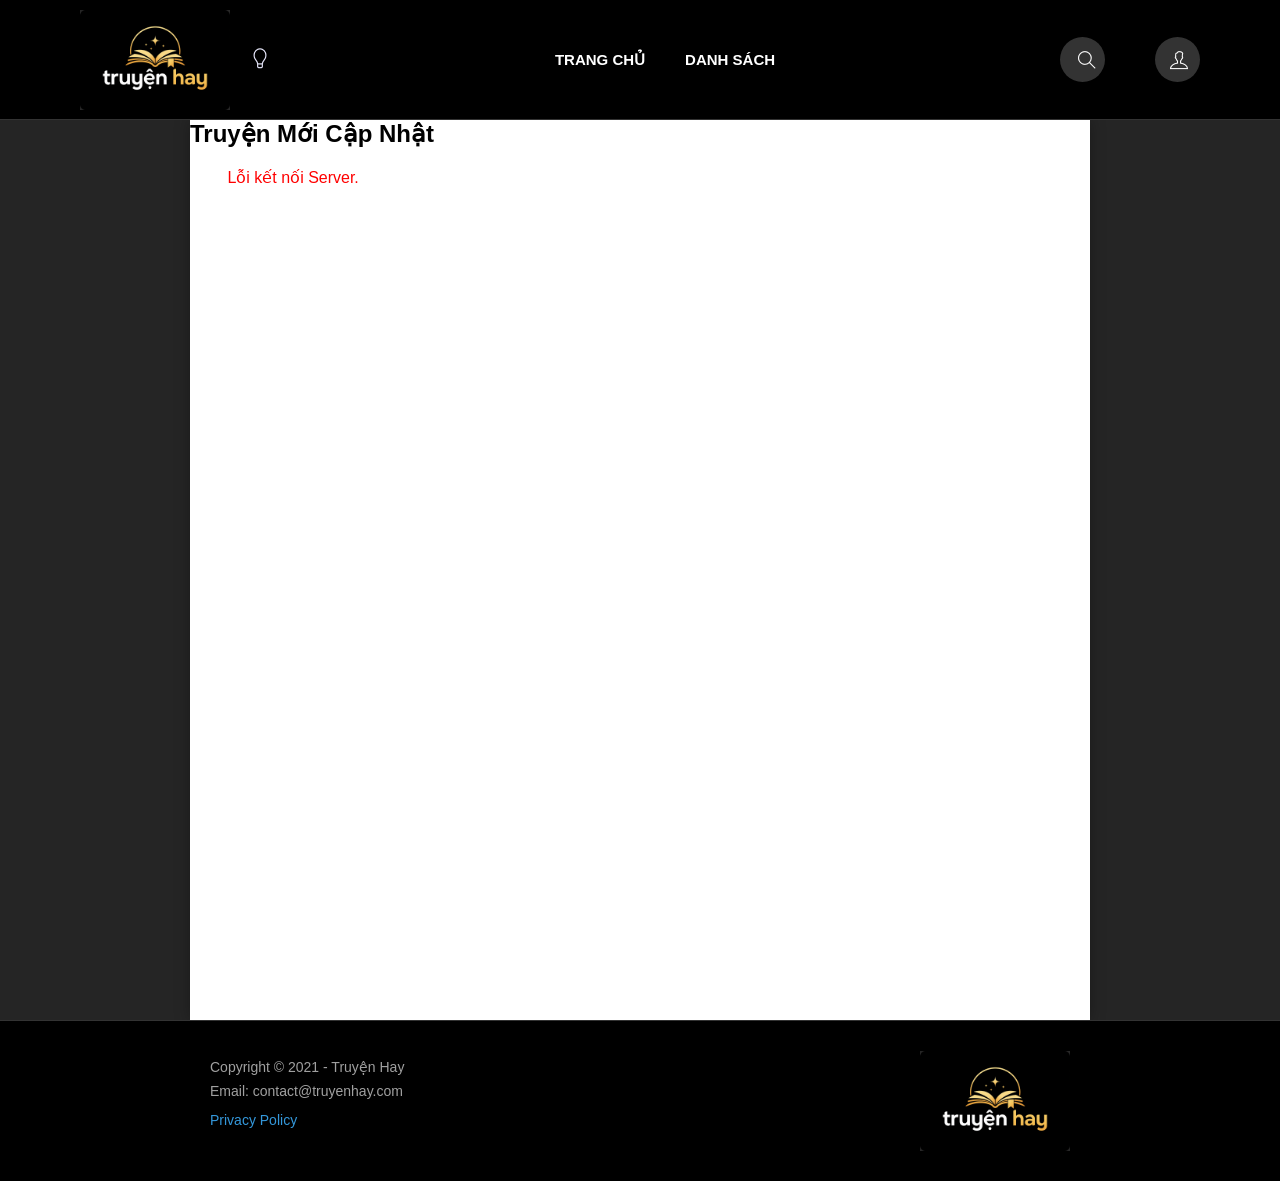
<file: user/index.html>
<!DOCTYPE html>
<html lang="en">
<head>
    <meta charset="UTF-8">
    <meta name="viewport" content="width=device-width, initial-scale=1.0">
    <title>Truyện Hay</title>
    <link rel="stylesheet" href="../assets/css/global.css">
    <link rel="stylesheet" href="../assets/css/user/index.css">
    <link rel="stylesheet" href="../assets/font/themify-icons/themify-icons.css">
</head>
<body>
    <div id="main">
        <div id="header">
            <div class="nav-bar">
                <div class="left-nav-bar">
                    <div class="logo-web">
                        <a href="index.html" class="logo">
                            <img src="../assets/img/logo.png" alt="Truyện Hay">
                        </a>
                    </div>
                    <button id="theme-toggle" class="theme-btn">
                        <i class="ti-light-bulb"></i> <!-- Sử dụng Themify Icons hoặc FontAwesome -->
                    </button>
                </div>
                <div class="center-nav-bar">
                    <ul class="nav-main-menu">
                        <li><a href="index.html" class="nav-link active">TRANG CHỦ</a></li>
                        <li><a href="list.html" class="nav-link">DANH SÁCH</a></li>
                    </ul>
                </div>
                <div class="right-nav-bar">
                    <ul class="nav-list-right">
                        <li class="nav-item">
                            <div class="search-container">
                                <input type="text" id="searchInput" placeholder="Tìm truyện...">
                                <i class="search-icon ti-search" id="searchBtn"></i>
                                <!-- Khối hiển thị kết quả tìm kiếm nhanh -->
                                <div id="searchResultList" class="search-result-popover">
                                    <!-- Kết quả sẽ đổ vào đây bằng JS -->
                                </div>
                            </div>
                        </li>
                        
                        <li class="nav-item">
                            <div class="user-container"  id="userBtn">
                                <div class="user-avatar">
                                    <i class="ti-user user-icon"></i>
                                </div>
                                <div id="userPopup" class="user-popup">
                                    <div class="popup-header">
                                        <span id="popupTitle">Tính Năng Tài Khoản</span>
                                        <i class="ti-close" id="closePopup"></i>
                                    </div>
                                    <ul id="userMenuList" class="user-menu-list">
                                        </ul>
                                </div>
                            </div>
                        </li>
                    </ul>
                </div>
            </div>
        </div>
        <!-- Main-content -->
        <div id="main-content">
            <div class="container">
                <h2 class="section-title">Truyện Mới Cập Nhật</h2>
                <div id="storyList" class="story-grid">
                    </div>
            </div>
        </div>
        <!-- Kết thúc Main-content -->
        
        <!-- footer -->
        <div id="footer">
            <div class="footer-content">
                <p class="copyright">Copyright © 2021 - Truyện Hay</p>
                <p class="email">Email: <span class="email-address">contact@truyenhay.com</span></p>
                <a href="#" class="privacy-policy">Privacy Policy</a>
            </div>
            <div class="footer-logo">
                <img class="logo-footer" src="../assets/img/logo.png" alt="Truyện hay"></img>
            </div>
        </div>
        <!-- Kết thúc footer -->
    </div>
    
    <!-- Đây là html phần đăng ký đăng nhập -->
    <div id="authModal" class="modal-auth">
        <div class="modal-content" >
            <div class="modal-header">
                <h2 id="authTitle">Đăng Nhập</h2>
                <span class="close-modal" onclick="closeAuthModal()">&times;</span>
            </div>
            <div class="modal-body">
                <input type="text" id="authUser" placeholder="Tên đăng nhập">
                <input type="password" id="authPass" placeholder="Mật khẩu">
                
                <button id="btnSubmitAuth">Xác Nhận</button>
                
                <p id="authSwitchText">
                    Chưa có tài khoản? <a href="#" onclick="switchMode('register')">Đăng ký ngay</a>
                </p>
            </div>
        </div>
    </div>
    <script src="../assets/js/index.js"></script>
    <script src="../assets/js/stories-list.js"></script>
</body>
</html>
</file>
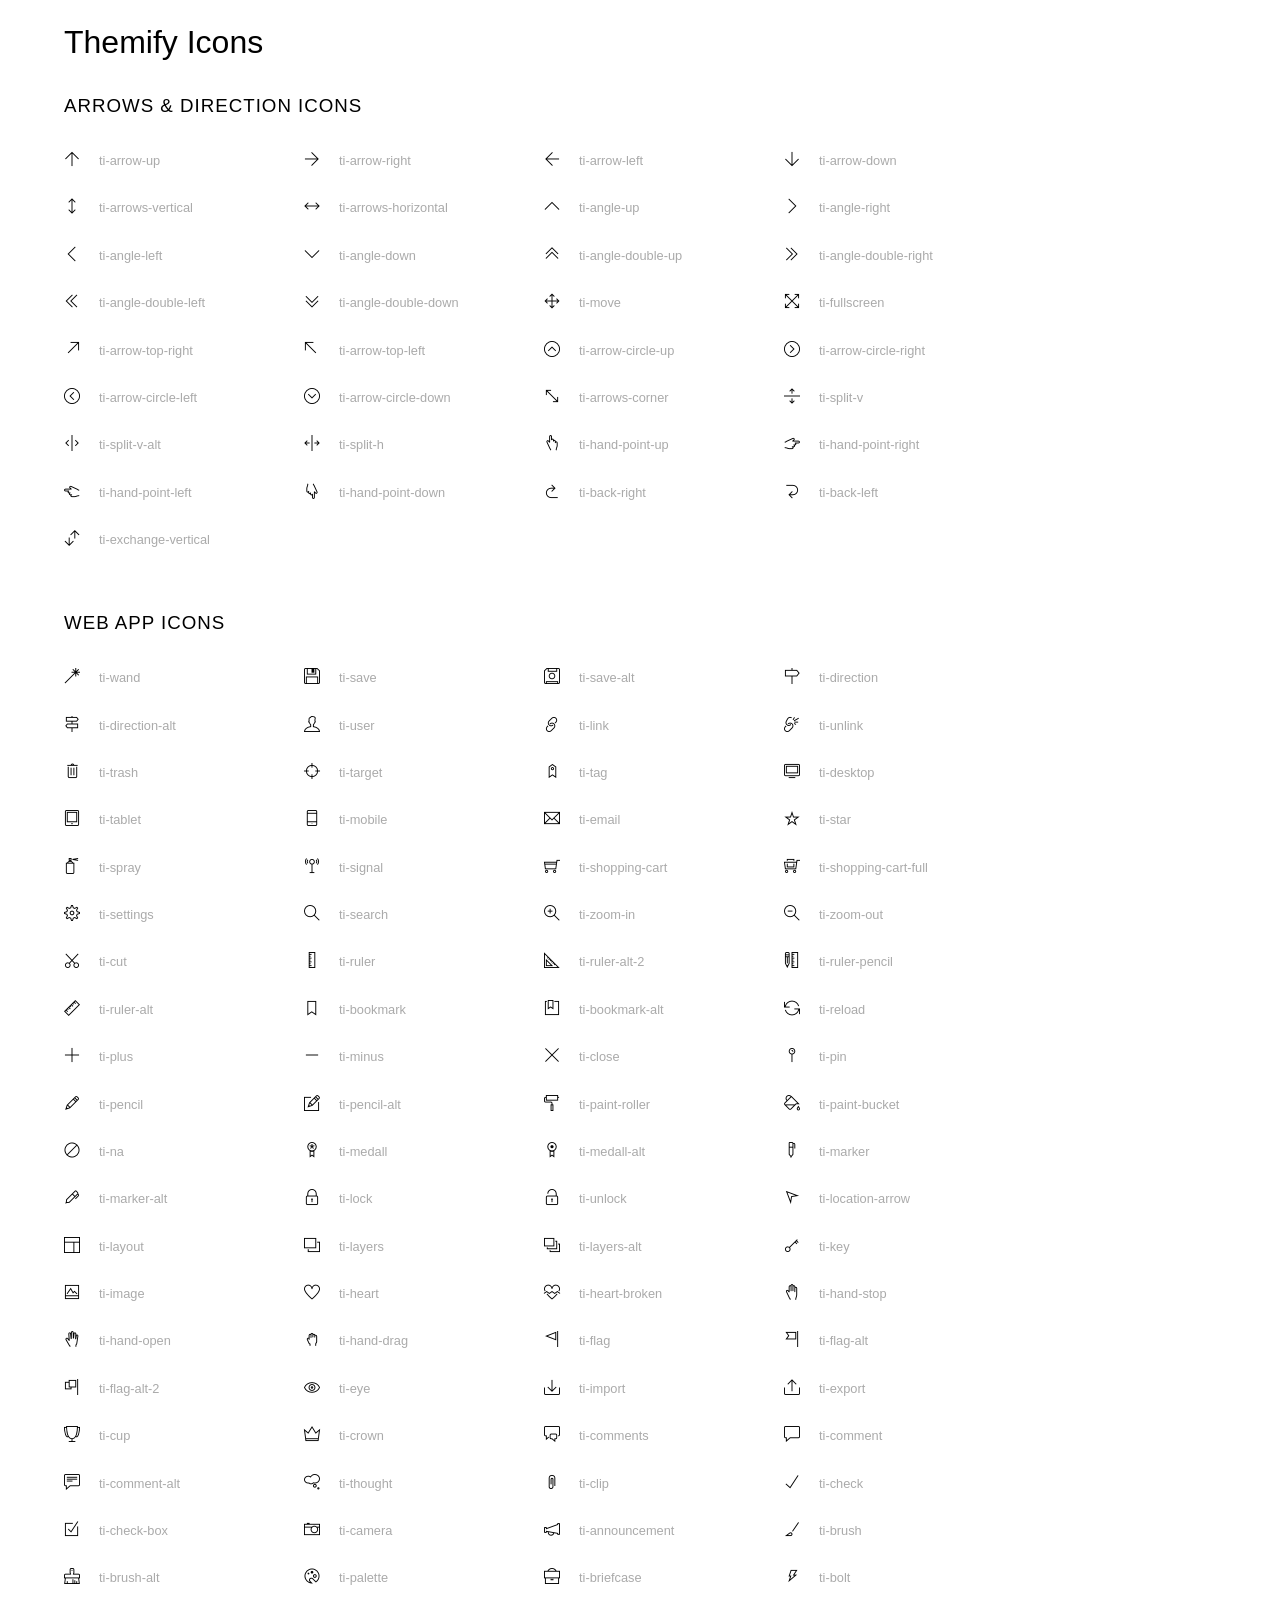
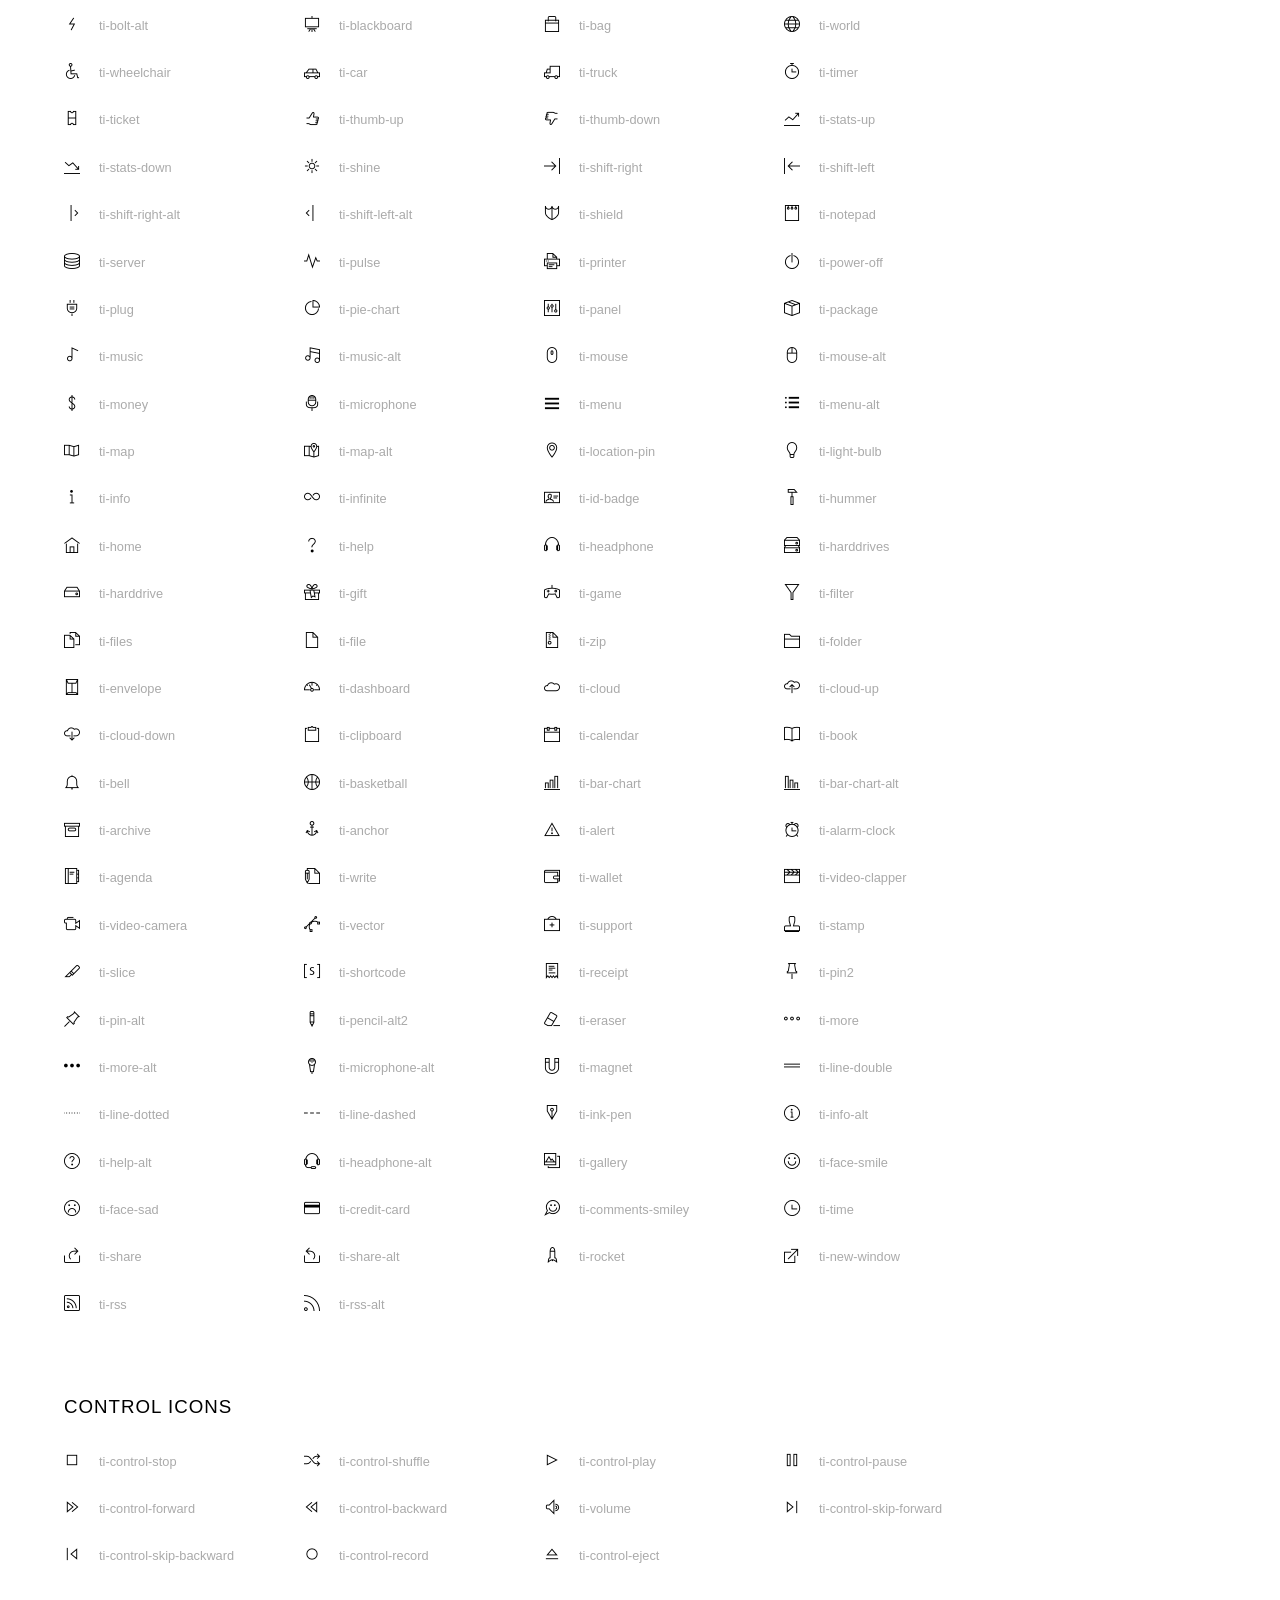
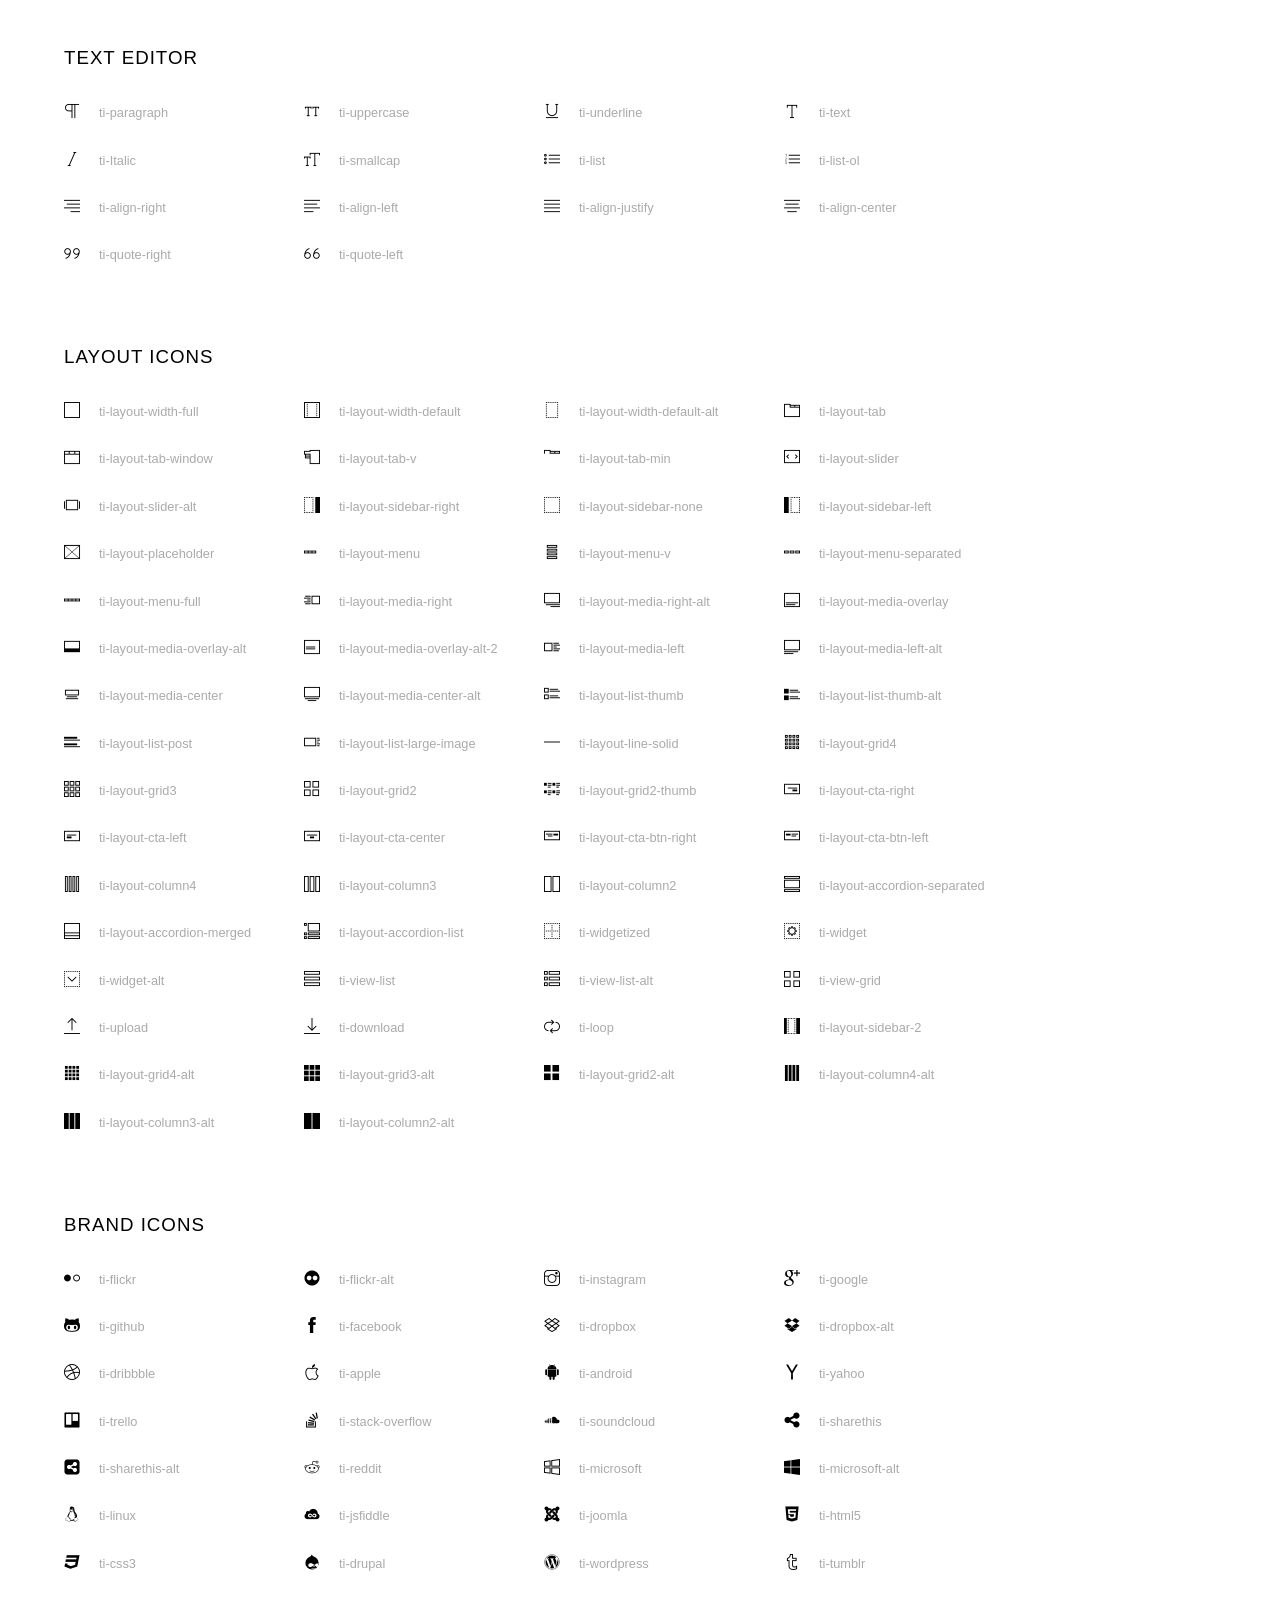
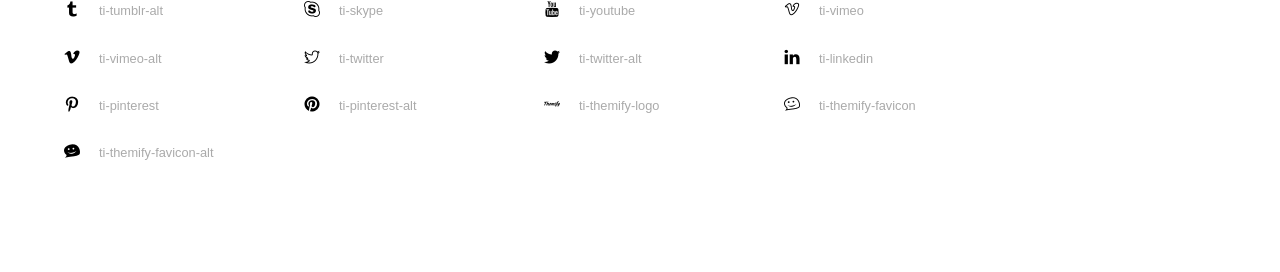
<file: assets/font/themify-icons/index.html>
<!doctype html>
<html>
<head>
	<meta charset="utf-8">
	<title>Themify Icon Font</title>
	<meta name="viewport" content="width=device-width">
	<link rel="stylesheet" href="demo-files/demo.css">
	<link rel="stylesheet" href="themify-icons.css">
	<!--[if lt IE 8]><!-->
	<link rel="stylesheet" href="ie7/ie7.css">
	<!--<![endif]-->
</head>
<body>
	<h1>Themify Icons</h1>

	<div class="icon-section">

		<div class="icon-section">
			<h3>Arrows &amp; Direction Icons </h3>

			<div class="icon-container">
				<span class="ti-arrow-up"></span><span class="icon-name"> ti-arrow-up</span>
			</div>
			<div class="icon-container">
				<span class="ti-arrow-right"></span><span class="icon-name"> ti-arrow-right</span>
			</div>
			<div class="icon-container">
				<span class="ti-arrow-left"></span><span class="icon-name"> ti-arrow-left</span>
			</div>
			<div class="icon-container">
				<span class="ti-arrow-down"></span><span class="icon-name"> ti-arrow-down</span>
			</div>
			<div class="icon-container">
				<span class="ti-arrows-vertical"></span><span class="icon-name"> ti-arrows-vertical</span>
			</div>
			<div class="icon-container">
				<span class="ti-arrows-horizontal"></span><span class="icon-name"> ti-arrows-horizontal</span>
			</div>
			<div class="icon-container">
				<span class="ti-angle-up"></span><span class="icon-name"> ti-angle-up</span>
			</div>
			<div class="icon-container">
				<span class="ti-angle-right"></span><span class="icon-name"> ti-angle-right</span>
			</div>
			<div class="icon-container">
				<span class="ti-angle-left"></span><span class="icon-name"> ti-angle-left</span>
			</div>
			<div class="icon-container">
				<span class="ti-angle-down"></span><span class="icon-name"> ti-angle-down</span>
			</div>	
			<div class="icon-container">
				<span class="ti-angle-double-up"></span><span class="icon-name"> ti-angle-double-up</span>
			</div>
			<div class="icon-container">
				<span class="ti-angle-double-right"></span><span class="icon-name"> ti-angle-double-right</span>
			</div>
			<div class="icon-container">
				<span class="ti-angle-double-left"></span><span class="icon-name"> ti-angle-double-left</span>
			</div>
			<div class="icon-container">
				<span class="ti-angle-double-down"></span><span class="icon-name"> ti-angle-double-down</span>
			</div>					
			<div class="icon-container">
				<span class="ti-move"></span><span class="icon-name"> ti-move</span>
			</div>
			<div class="icon-container">
				<span class="ti-fullscreen"></span><span class="icon-name"> ti-fullscreen</span>
			</div>
			<div class="icon-container">
				<span class="ti-arrow-top-right"></span><span class="icon-name"> ti-arrow-top-right</span>
			</div>
			<div class="icon-container">
				<span class="ti-arrow-top-left"></span><span class="icon-name"> ti-arrow-top-left</span>
			</div>
			<div class="icon-container">
				<span class="ti-arrow-circle-up"></span><span class="icon-name"> ti-arrow-circle-up</span>
			</div>
			<div class="icon-container">
				<span class="ti-arrow-circle-right"></span><span class="icon-name"> ti-arrow-circle-right</span>
			</div>
			<div class="icon-container">
				<span class="ti-arrow-circle-left"></span><span class="icon-name"> ti-arrow-circle-left</span>
			</div>
			<div class="icon-container">
				<span class="ti-arrow-circle-down"></span><span class="icon-name"> ti-arrow-circle-down</span>
			</div>
			<div class="icon-container">
				<span class="ti-arrows-corner"></span><span class="icon-name"> ti-arrows-corner</span>
			</div>
			<div class="icon-container">
				<span class="ti-split-v"></span><span class="icon-name"> ti-split-v</span>
			</div>

			<div class="icon-container">
				<span class="ti-split-v-alt"></span><span class="icon-name"> ti-split-v-alt</span>
			</div>
			<div class="icon-container">
				<span class="ti-split-h"></span><span class="icon-name"> ti-split-h</span>
			</div>
			<div class="icon-container">
				<span class="ti-hand-point-up"></span><span class="icon-name"> ti-hand-point-up</span>
			</div>
			<div class="icon-container">
				<span class="ti-hand-point-right"></span><span class="icon-name"> ti-hand-point-right</span>
			</div>
			<div class="icon-container">
				<span class="ti-hand-point-left"></span><span class="icon-name"> ti-hand-point-left</span>
			</div>
			<div class="icon-container">
				<span class="ti-hand-point-down"></span><span class="icon-name"> ti-hand-point-down</span>
			</div>
			<div class="icon-container">
				<span class="ti-back-right"></span><span class="icon-name"> ti-back-right</span>
			</div>
			<div class="icon-container">
				<span class="ti-back-left"></span><span class="icon-name"> ti-back-left</span>
			</div>
			<div class="icon-container">
				<span class="ti-exchange-vertical"></span><span class="icon-name"> ti-exchange-vertical</span>
			</div>

		</div> <!-- Arrows Icons -->



		<h3>Web App Icons</h3>
		
		<div class="icon-section">

			<div class="icon-container">
				<span class="ti-wand"></span><span class="icon-name"> ti-wand</span>
			</div>
			<div class="icon-container">
				<span class="ti-save"></span><span class="icon-name"> ti-save</span>
			</div>
			<div class="icon-container">
				<span class="ti-save-alt"></span><span class="icon-name"> ti-save-alt</span>
			</div>

			<div class="icon-container">
				<span class="ti-direction"></span><span class="icon-name"> ti-direction</span>
			</div>
			<div class="icon-container">
				<span class="ti-direction-alt"></span><span class="icon-name"> ti-direction-alt</span>
			</div>
			<div class="icon-container">
				<span class="ti-user"></span><span class="icon-name"> ti-user</span>
			</div>
			<div class="icon-container">
				<span class="ti-link"></span><span class="icon-name"> ti-link</span>
			</div>
			<div class="icon-container">
				<span class="ti-unlink"></span><span class="icon-name"> ti-unlink</span>
			</div>
			<div class="icon-container">
				<span class="ti-trash"></span><span class="icon-name"> ti-trash</span>
			</div>
			<div class="icon-container">
				<span class="ti-target"></span><span class="icon-name"> ti-target</span>
			</div>
			<div class="icon-container">
				<span class="ti-tag"></span><span class="icon-name"> ti-tag</span>
			</div>
			<div class="icon-container">
				<span class="ti-desktop"></span><span class="icon-name"> ti-desktop</span>
			</div>
			<div class="icon-container">
				<span class="ti-tablet"></span><span class="icon-name"> ti-tablet</span>
			</div>
			<div class="icon-container">
				<span class="ti-mobile"></span><span class="icon-name"> ti-mobile</span>
			</div>
			<div class="icon-container">
				<span class="ti-email"></span><span class="icon-name"> ti-email</span>
			</div>	
			<div class="icon-container">
				<span class="ti-star"></span><span class="icon-name"> ti-star</span>
			</div>
			<div class="icon-container">
				<span class="ti-spray"></span><span class="icon-name"> ti-spray</span>
			</div>
			<div class="icon-container">
				<span class="ti-signal"></span><span class="icon-name"> ti-signal</span>
			</div>
			<div class="icon-container">
				<span class="ti-shopping-cart"></span><span class="icon-name"> ti-shopping-cart</span>
			</div>
			<div class="icon-container">
				<span class="ti-shopping-cart-full"></span><span class="icon-name"> ti-shopping-cart-full</span>
			</div>
			<div class="icon-container">
				<span class="ti-settings"></span><span class="icon-name"> ti-settings</span>
			</div>
			<div class="icon-container">
				<span class="ti-search"></span><span class="icon-name"> ti-search</span>
			</div>
			<div class="icon-container">
				<span class="ti-zoom-in"></span><span class="icon-name"> ti-zoom-in</span>
			</div>
			<div class="icon-container">
				<span class="ti-zoom-out"></span><span class="icon-name"> ti-zoom-out</span>
			</div>
			<div class="icon-container">
				<span class="ti-cut"></span><span class="icon-name"> ti-cut</span>
			</div>
			<div class="icon-container">
				<span class="ti-ruler"></span><span class="icon-name"> ti-ruler</span>
			</div>
			<div class="icon-container">
				<span class="ti-ruler-alt-2"></span><span class="icon-name"> ti-ruler-alt-2</span>
			</div>			
			<div class="icon-container">
				<span class="ti-ruler-pencil"></span><span class="icon-name"> ti-ruler-pencil</span>
			</div>
			<div class="icon-container">
				<span class="ti-ruler-alt"></span><span class="icon-name"> ti-ruler-alt</span>
			</div>
			<div class="icon-container">
				<span class="ti-bookmark"></span><span class="icon-name"> ti-bookmark</span>
			</div>
			<div class="icon-container">
				<span class="ti-bookmark-alt"></span><span class="icon-name"> ti-bookmark-alt</span>
			</div>
			<div class="icon-container">
				<span class="ti-reload"></span><span class="icon-name"> ti-reload</span>
			</div>
			<div class="icon-container">
				<span class="ti-plus"></span><span class="icon-name"> ti-plus</span>
			</div>
			<div class="icon-container">
				<span class="ti-minus"></span><span class="icon-name"> ti-minus</span>
			</div>
			<div class="icon-container">
				<span class="ti-close"></span><span class="icon-name"> ti-close</span>
			</div>			
			<div class="icon-container">
				<span class="ti-pin"></span><span class="icon-name"> ti-pin</span>
			</div>
			<div class="icon-container">
				<span class="ti-pencil"></span><span class="icon-name"> ti-pencil</span>
			</div>
					
		  	<div class="icon-container">
				<span class="ti-pencil-alt"></span><span class="icon-name"> ti-pencil-alt</span>
			</div>
			<div class="icon-container">
				<span class="ti-paint-roller"></span><span class="icon-name"> ti-paint-roller</span>
			</div>
			<div class="icon-container">
				<span class="ti-paint-bucket"></span><span class="icon-name"> ti-paint-bucket</span>
			</div>
			<div class="icon-container">
				<span class="ti-na"></span><span class="icon-name"> ti-na</span>
			</div>
			<div class="icon-container">
				<span class="ti-medall"></span><span class="icon-name"> ti-medall</span>
			</div>
			<div class="icon-container">
				<span class="ti-medall-alt"></span><span class="icon-name"> ti-medall-alt</span>
			</div>
			<div class="icon-container">
				<span class="ti-marker"></span><span class="icon-name"> ti-marker</span>
			</div>
			<div class="icon-container">
				<span class="ti-marker-alt"></span><span class="icon-name"> ti-marker-alt</span>
			</div>

			<div class="icon-container">
				<span class="ti-lock"></span><span class="icon-name"> ti-lock</span>
			</div>
			<div class="icon-container">
				<span class="ti-unlock"></span><span class="icon-name"> ti-unlock</span>
			</div>
			<div class="icon-container">
				<span class="ti-location-arrow"></span><span class="icon-name"> ti-location-arrow</span>
			</div>
			<div class="icon-container">
				<span class="ti-layout"></span><span class="icon-name"> ti-layout</span>
			</div>
			<div class="icon-container">
				<span class="ti-layers"></span><span class="icon-name"> ti-layers</span>
			</div>
			<div class="icon-container">
				<span class="ti-layers-alt"></span><span class="icon-name"> ti-layers-alt</span>
			</div>
			<div class="icon-container">
				<span class="ti-key"></span><span class="icon-name"> ti-key</span>
			</div>
			<div class="icon-container">
				<span class="ti-image"></span><span class="icon-name"> ti-image</span>
			</div>
			<div class="icon-container">
				<span class="ti-heart"></span><span class="icon-name"> ti-heart</span>
			</div>
			<div class="icon-container">
				<span class="ti-heart-broken"></span><span class="icon-name"> ti-heart-broken</span>
			</div>
			<div class="icon-container">
				<span class="ti-hand-stop"></span><span class="icon-name"> ti-hand-stop</span>
			</div>
			<div class="icon-container">
				<span class="ti-hand-open"></span><span class="icon-name"> ti-hand-open</span>
			</div>
			<div class="icon-container">
				<span class="ti-hand-drag"></span><span class="icon-name"> ti-hand-drag</span>
			</div>
			<div class="icon-container">
				<span class="ti-flag"></span><span class="icon-name"> ti-flag</span>
			</div>
			<div class="icon-container">
				<span class="ti-flag-alt"></span><span class="icon-name"> ti-flag-alt</span>
			</div>
			<div class="icon-container">
				<span class="ti-flag-alt-2"></span><span class="icon-name"> ti-flag-alt-2</span>
			</div>
			<div class="icon-container">
				<span class="ti-eye"></span><span class="icon-name"> ti-eye</span>
			</div>
			<div class="icon-container">
				<span class="ti-import"></span><span class="icon-name"> ti-import</span>
			</div>			
			<div class="icon-container">
				<span class="ti-export"></span><span class="icon-name"> ti-export</span>
			</div>
			<div class="icon-container">
				<span class="ti-cup"></span><span class="icon-name"> ti-cup</span>
			</div>
			<div class="icon-container">
				<span class="ti-crown"></span><span class="icon-name"> ti-crown</span>
			</div>
			<div class="icon-container">
				<span class="ti-comments"></span><span class="icon-name"> ti-comments</span>
			</div>
			<div class="icon-container">
				<span class="ti-comment"></span><span class="icon-name"> ti-comment</span>
			</div>
			<div class="icon-container">
				<span class="ti-comment-alt"></span><span class="icon-name"> ti-comment-alt</span>
			</div>
			<div class="icon-container">
				<span class="ti-thought"></span><span class="icon-name"> ti-thought</span>
			</div>			
			<div class="icon-container">
				<span class="ti-clip"></span><span class="icon-name"> ti-clip</span>
			</div>

			<div class="icon-container">
				<span class="ti-check"></span><span class="icon-name"> ti-check</span>
			</div>
			<div class="icon-container">
				<span class="ti-check-box"></span><span class="icon-name"> ti-check-box</span>
			</div>
			<div class="icon-container">
				<span class="ti-camera"></span><span class="icon-name"> ti-camera</span>
			</div>
			<div class="icon-container">
				<span class="ti-announcement"></span><span class="icon-name"> ti-announcement</span>
			</div>
			<div class="icon-container">
				<span class="ti-brush"></span><span class="icon-name"> ti-brush</span>
			</div>
			<div class="icon-container">
				<span class="ti-brush-alt"></span><span class="icon-name"> ti-brush-alt</span>
			</div>
			<div class="icon-container">
				<span class="ti-palette"></span><span class="icon-name"> ti-palette</span>
			</div>			
			<div class="icon-container">
				<span class="ti-briefcase"></span><span class="icon-name"> ti-briefcase</span>
			</div>
			<div class="icon-container">
				<span class="ti-bolt"></span><span class="icon-name"> ti-bolt</span>
			</div>
			<div class="icon-container">
				<span class="ti-bolt-alt"></span><span class="icon-name"> ti-bolt-alt</span>
			</div>
			<div class="icon-container">
				<span class="ti-blackboard"></span><span class="icon-name"> ti-blackboard</span>
			</div>
			<div class="icon-container">
				<span class="ti-bag"></span><span class="icon-name"> ti-bag</span>
			</div>
			<div class="icon-container">
				<span class="ti-world"></span><span class="icon-name"> ti-world</span>
			</div>
			<div class="icon-container">
				<span class="ti-wheelchair"></span><span class="icon-name"> ti-wheelchair</span>
			</div>
			<div class="icon-container">
				<span class="ti-car"></span><span class="icon-name"> ti-car</span>
			</div>
			<div class="icon-container">
				<span class="ti-truck"></span><span class="icon-name"> ti-truck</span>
			</div>
			<div class="icon-container">
				<span class="ti-timer"></span><span class="icon-name"> ti-timer</span>
			</div>
			<div class="icon-container">
				<span class="ti-ticket"></span><span class="icon-name"> ti-ticket</span>
			</div>
			<div class="icon-container">
				<span class="ti-thumb-up"></span><span class="icon-name"> ti-thumb-up</span>
			</div>
			<div class="icon-container">
				<span class="ti-thumb-down"></span><span class="icon-name"> ti-thumb-down</span>
			</div>

			<div class="icon-container">
				<span class="ti-stats-up"></span><span class="icon-name"> ti-stats-up</span>
			</div>
			<div class="icon-container">
				<span class="ti-stats-down"></span><span class="icon-name"> ti-stats-down</span>
			</div>
			<div class="icon-container">
				<span class="ti-shine"></span><span class="icon-name"> ti-shine</span>
			</div>
			<div class="icon-container">
				<span class="ti-shift-right"></span><span class="icon-name"> ti-shift-right</span>
			</div>
			<div class="icon-container">
				<span class="ti-shift-left"></span><span class="icon-name"> ti-shift-left</span>
			</div>

			<div class="icon-container">
				<span class="ti-shift-right-alt"></span><span class="icon-name"> ti-shift-right-alt</span>
			</div>
			<div class="icon-container">
				<span class="ti-shift-left-alt"></span><span class="icon-name"> ti-shift-left-alt</span>
			</div>
			<div class="icon-container">
				<span class="ti-shield"></span><span class="icon-name"> ti-shield</span>
			</div>
			<div class="icon-container">
				<span class="ti-notepad"></span><span class="icon-name"> ti-notepad</span>
			</div>
			<div class="icon-container">
				<span class="ti-server"></span><span class="icon-name"> ti-server</span>
			</div>

			<div class="icon-container">
				<span class="ti-pulse"></span><span class="icon-name"> ti-pulse</span>
			</div>
			<div class="icon-container">
				<span class="ti-printer"></span><span class="icon-name"> ti-printer</span>
			</div>
			<div class="icon-container">
				<span class="ti-power-off"></span><span class="icon-name"> ti-power-off</span>
			</div>
			<div class="icon-container">
				<span class="ti-plug"></span><span class="icon-name"> ti-plug</span>
			</div>
			<div class="icon-container">
				<span class="ti-pie-chart"></span><span class="icon-name"> ti-pie-chart</span>
			</div>

			<div class="icon-container">
				<span class="ti-panel"></span><span class="icon-name"> ti-panel</span>
			</div>
			<div class="icon-container">
				<span class="ti-package"></span><span class="icon-name"> ti-package</span>
			</div>
			<div class="icon-container">
				<span class="ti-music"></span><span class="icon-name"> ti-music</span>
			</div>
			<div class="icon-container">
				<span class="ti-music-alt"></span><span class="icon-name"> ti-music-alt</span>
			</div>
			<div class="icon-container">
				<span class="ti-mouse"></span><span class="icon-name"> ti-mouse</span>
			</div>
			<div class="icon-container">
				<span class="ti-mouse-alt"></span><span class="icon-name"> ti-mouse-alt</span>
			</div>
			<div class="icon-container">
				<span class="ti-money"></span><span class="icon-name"> ti-money</span>
			</div>
			<div class="icon-container">
				<span class="ti-microphone"></span><span class="icon-name"> ti-microphone</span>
			</div>
			<div class="icon-container">
				<span class="ti-menu"></span><span class="icon-name"> ti-menu</span>
			</div>
			<div class="icon-container">
				<span class="ti-menu-alt"></span><span class="icon-name"> ti-menu-alt</span>
			</div>
			<div class="icon-container">
				<span class="ti-map"></span><span class="icon-name"> ti-map</span>
			</div>
			<div class="icon-container">
				<span class="ti-map-alt"></span><span class="icon-name"> ti-map-alt</span>
			</div>

			<div class="icon-container">
				<span class="ti-location-pin"></span><span class="icon-name"> ti-location-pin</span>
			</div>

			<div class="icon-container">
				<span class="ti-light-bulb"></span><span class="icon-name"> ti-light-bulb</span>
			</div>
			<div class="icon-container">
				<span class="ti-info"></span><span class="icon-name"> ti-info</span>
			</div>
			<div class="icon-container">
				<span class="ti-infinite"></span><span class="icon-name"> ti-infinite</span>
			</div>
			<div class="icon-container">
				<span class="ti-id-badge"></span><span class="icon-name"> ti-id-badge</span>
			</div>
			<div class="icon-container">
				<span class="ti-hummer"></span><span class="icon-name"> ti-hummer</span>
			</div>
			<div class="icon-container">
				<span class="ti-home"></span><span class="icon-name"> ti-home</span>
			</div>
			<div class="icon-container">
				<span class="ti-help"></span><span class="icon-name"> ti-help</span>
			</div>
			<div class="icon-container">
				<span class="ti-headphone"></span><span class="icon-name"> ti-headphone</span>
			</div>
			<div class="icon-container">
				<span class="ti-harddrives"></span><span class="icon-name"> ti-harddrives</span>
			</div>
			<div class="icon-container">
				<span class="ti-harddrive"></span><span class="icon-name"> ti-harddrive</span>
			</div>
			<div class="icon-container">
				<span class="ti-gift"></span><span class="icon-name"> ti-gift</span>
			</div>
			<div class="icon-container">
				<span class="ti-game"></span><span class="icon-name"> ti-game</span>
			</div>
			<div class="icon-container">
				<span class="ti-filter"></span><span class="icon-name"> ti-filter</span>
			</div>
			<div class="icon-container">
				<span class="ti-files"></span><span class="icon-name"> ti-files</span>
			</div>
			<div class="icon-container">
				<span class="ti-file"></span><span class="icon-name"> ti-file</span>
			</div>
			<div class="icon-container">
				<span class="ti-zip"></span><span class="icon-name"> ti-zip</span>
			</div>
			<div class="icon-container">
				<span class="ti-folder"></span><span class="icon-name"> ti-folder</span>
			</div>			
			<div class="icon-container">
				<span class="ti-envelope"></span><span class="icon-name"> ti-envelope</span>
			</div>


			<div class="icon-container">
				<span class="ti-dashboard"></span><span class="icon-name"> ti-dashboard</span>
			</div>
			<div class="icon-container">
				<span class="ti-cloud"></span><span class="icon-name"> ti-cloud</span>
			</div>
			<div class="icon-container">
				<span class="ti-cloud-up"></span><span class="icon-name"> ti-cloud-up</span>
			</div>
			<div class="icon-container">
				<span class="ti-cloud-down"></span><span class="icon-name"> ti-cloud-down</span>
			</div>
			<div class="icon-container">
				<span class="ti-clipboard"></span><span class="icon-name"> ti-clipboard</span>
			</div>
			<div class="icon-container">
				<span class="ti-calendar"></span><span class="icon-name"> ti-calendar</span>
			</div>
			<div class="icon-container">
				<span class="ti-book"></span><span class="icon-name"> ti-book</span>
			</div>
			<div class="icon-container">
				<span class="ti-bell"></span><span class="icon-name"> ti-bell</span>
			</div>
			<div class="icon-container">
				<span class="ti-basketball"></span><span class="icon-name"> ti-basketball</span>
			</div>
			<div class="icon-container">
				<span class="ti-bar-chart"></span><span class="icon-name"> ti-bar-chart</span>
			</div>
			<div class="icon-container">
				<span class="ti-bar-chart-alt"></span><span class="icon-name"> ti-bar-chart-alt</span>
			</div>


			<div class="icon-container">
				<span class="ti-archive"></span><span class="icon-name"> ti-archive</span>
			</div>
			<div class="icon-container">
				<span class="ti-anchor"></span><span class="icon-name"> ti-anchor</span>
			</div>

			<div class="icon-container">
				<span class="ti-alert"></span><span class="icon-name"> ti-alert</span>
			</div>
			<div class="icon-container">
				<span class="ti-alarm-clock"></span><span class="icon-name"> ti-alarm-clock</span>
			</div>
			<div class="icon-container">
				<span class="ti-agenda"></span><span class="icon-name"> ti-agenda</span>
			</div>
			<div class="icon-container">
				<span class="ti-write"></span><span class="icon-name"> ti-write</span>
			</div>

			<div class="icon-container">
				<span class="ti-wallet"></span><span class="icon-name"> ti-wallet</span>
			</div>
			<div class="icon-container">
				<span class="ti-video-clapper"></span><span class="icon-name"> ti-video-clapper</span>
			</div>
			<div class="icon-container">
				<span class="ti-video-camera"></span><span class="icon-name"> ti-video-camera</span>
			</div>
			<div class="icon-container">
				<span class="ti-vector"></span><span class="icon-name"> ti-vector</span>
			</div>

			<div class="icon-container">
				<span class="ti-support"></span><span class="icon-name"> ti-support</span>
			</div>
			<div class="icon-container">
				<span class="ti-stamp"></span><span class="icon-name"> ti-stamp</span>
			</div>
			<div class="icon-container">
				<span class="ti-slice"></span><span class="icon-name"> ti-slice</span>
			</div>
			<div class="icon-container">
				<span class="ti-shortcode"></span><span class="icon-name"> ti-shortcode</span>
			</div>
			<div class="icon-container">
				<span class="ti-receipt"></span><span class="icon-name"> ti-receipt</span>
			</div>
			<div class="icon-container">
				<span class="ti-pin2"></span><span class="icon-name"> ti-pin2</span>
			</div>
			<div class="icon-container">
				<span class="ti-pin-alt"></span><span class="icon-name"> ti-pin-alt</span>
			</div>
			<div class="icon-container">
				<span class="ti-pencil-alt2"></span><span class="icon-name"> ti-pencil-alt2</span>
			</div>
			<div class="icon-container">
				<span class="ti-eraser"></span><span class="icon-name"> ti-eraser</span>
			</div>			
			<div class="icon-container">
				<span class="ti-more"></span><span class="icon-name"> ti-more</span>
			</div>
			<div class="icon-container">
				<span class="ti-more-alt"></span><span class="icon-name"> ti-more-alt</span>
			</div>
			<div class="icon-container">
				<span class="ti-microphone-alt"></span><span class="icon-name"> ti-microphone-alt</span>
			</div>
			<div class="icon-container">
				<span class="ti-magnet"></span><span class="icon-name"> ti-magnet</span>
			</div>
			<div class="icon-container">
				<span class="ti-line-double"></span><span class="icon-name"> ti-line-double</span>
			</div>
			<div class="icon-container">
				<span class="ti-line-dotted"></span><span class="icon-name"> ti-line-dotted</span>
			</div>
			<div class="icon-container">
				<span class="ti-line-dashed"></span><span class="icon-name"> ti-line-dashed</span>
			</div>

			<div class="icon-container">
				<span class="ti-ink-pen"></span><span class="icon-name"> ti-ink-pen</span>
			</div>
			<div class="icon-container">
				<span class="ti-info-alt"></span><span class="icon-name"> ti-info-alt</span>
			</div>
			<div class="icon-container">
				<span class="ti-help-alt"></span><span class="icon-name"> ti-help-alt</span>
			</div>
			<div class="icon-container">
				<span class="ti-headphone-alt"></span><span class="icon-name"> ti-headphone-alt</span>
			</div>

			<div class="icon-container">
				<span class="ti-gallery"></span><span class="icon-name"> ti-gallery</span>
			</div>
			<div class="icon-container">
				<span class="ti-face-smile"></span><span class="icon-name"> ti-face-smile</span>
			</div>
			<div class="icon-container">
				<span class="ti-face-sad"></span><span class="icon-name"> ti-face-sad</span>
			</div>
			<div class="icon-container">
				<span class="ti-credit-card"></span><span class="icon-name"> ti-credit-card</span>
			</div>
			<div class="icon-container">
				<span class="ti-comments-smiley"></span><span class="icon-name"> ti-comments-smiley</span>
			</div>
			<div class="icon-container">
				<span class="ti-time"></span><span class="icon-name"> ti-time</span>
			</div>
			<div class="icon-container">
				<span class="ti-share"></span><span class="icon-name"> ti-share</span>
			</div>
			<div class="icon-container">
				<span class="ti-share-alt"></span><span class="icon-name"> ti-share-alt</span>
			</div>
			<div class="icon-container">
				<span class="ti-rocket"></span><span class="icon-name"> ti-rocket</span>
			</div>

			<div class="icon-container">
				<span class="ti-new-window"></span><span class="icon-name"> ti-new-window</span>
			</div>

			<div class="icon-container">
				<span class="ti-rss"></span><span class="icon-name"> ti-rss</span>
			</div>

			<div class="icon-container">
				<span class="ti-rss-alt"></span><span class="icon-name"> ti-rss-alt</span>
			</div>
			
		</div><!-- Web App Icons -->


		<div class="icon-section">
			<h3>Control Icons</h3>
			<div class="icon-container">
				<span class="ti-control-stop"></span><span class="icon-name"> ti-control-stop</span>
			</div>
			<div class="icon-container">
				<span class="ti-control-shuffle"></span><span class="icon-name"> ti-control-shuffle</span>
			</div>
			<div class="icon-container">
				<span class="ti-control-play"></span><span class="icon-name"> ti-control-play</span>
			</div>
			<div class="icon-container">
				<span class="ti-control-pause"></span><span class="icon-name"> ti-control-pause</span>
			</div>
			<div class="icon-container">
				<span class="ti-control-forward"></span><span class="icon-name"> ti-control-forward</span>
			</div>
			<div class="icon-container">
				<span class="ti-control-backward"></span><span class="icon-name"> ti-control-backward</span>
			</div>	
			<div class="icon-container">
				<span class="ti-volume"></span><span class="icon-name"> ti-volume</span>
			</div>
			<div class="icon-container">
				<span class="ti-control-skip-forward"></span><span class="icon-name"> ti-control-skip-forward</span>
			</div>
			<div class="icon-container">
				<span class="ti-control-skip-backward"></span><span class="icon-name"> ti-control-skip-backward</span>
			</div>
			<div class="icon-container">
				<span class="ti-control-record"></span><span class="icon-name"> ti-control-record</span>
			</div>
			<div class="icon-container">
				<span class="ti-control-eject"></span><span class="icon-name"> ti-control-eject</span>
			</div>			
		</div> <!-- Control Icons -->


		<div class="icon-section">
			<h3>Text Editor</h3>

			<div class="icon-container">
				<span class="ti-paragraph"></span><span class="icon-name"> ti-paragraph</span>
			</div>
			<div class="icon-container">
				<span class="ti-uppercase"></span><span class="icon-name"> ti-uppercase</span>
			</div>

			<div class="icon-container">
				<span class="ti-underline"></span><span class="icon-name"> ti-underline</span>
			</div>
			<div class="icon-container">
				<span class="ti-text"></span><span class="icon-name"> ti-text</span>
			</div>
			<div class="icon-container">
				<span class="ti-Italic"></span><span class="icon-name"> ti-Italic</span>
			</div>
			<div class="icon-container">
				<span class="ti-smallcap"></span><span class="icon-name"> ti-smallcap</span>
			</div>
			<div class="icon-container">
				<span class="ti-list"></span><span class="icon-name"> ti-list</span>
			</div>
			<div class="icon-container">
				<span class="ti-list-ol"></span><span class="icon-name"> ti-list-ol</span>
			</div>
			<div class="icon-container">
				<span class="ti-align-right"></span><span class="icon-name"> ti-align-right</span>
			</div>
			<div class="icon-container">
				<span class="ti-align-left"></span><span class="icon-name"> ti-align-left</span>
			</div>
			<div class="icon-container">
				<span class="ti-align-justify"></span><span class="icon-name"> ti-align-justify</span>
			</div>
			<div class="icon-container">
				<span class="ti-align-center"></span><span class="icon-name"> ti-align-center</span>
			</div>
			<div class="icon-container">
				<span class="ti-quote-right"></span><span class="icon-name"> ti-quote-right</span>
			</div>
			<div class="icon-container">
				<span class="ti-quote-left"></span><span class="icon-name"> ti-quote-left</span>
			</div>

		</div> <!-- Text Editor -->



		<div class="icon-section">
			<h3>Layout Icons</h3>
			<div class="icon-container">
				<span class="ti-layout-width-full"></span><span class="icon-name"> ti-layout-width-full</span>
			</div>
			<div class="icon-container">
				<span class="ti-layout-width-default"></span><span class="icon-name"> ti-layout-width-default</span>
			</div>
			<div class="icon-container">
				<span class="ti-layout-width-default-alt"></span><span class="icon-name"> ti-layout-width-default-alt</span>
			</div>
			<div class="icon-container">
				<span class="ti-layout-tab"></span><span class="icon-name"> ti-layout-tab</span>
			</div>
			<div class="icon-container">
				<span class="ti-layout-tab-window"></span><span class="icon-name"> ti-layout-tab-window</span>
			</div>
			<div class="icon-container">
				<span class="ti-layout-tab-v"></span><span class="icon-name"> ti-layout-tab-v</span>
			</div>
			<div class="icon-container">
				<span class="ti-layout-tab-min"></span><span class="icon-name"> ti-layout-tab-min</span>
			</div>
			<div class="icon-container">
				<span class="ti-layout-slider"></span><span class="icon-name"> ti-layout-slider</span>
			</div>
			<div class="icon-container">
				<span class="ti-layout-slider-alt"></span><span class="icon-name"> ti-layout-slider-alt</span>
			</div>
			<div class="icon-container">
				<span class="ti-layout-sidebar-right"></span><span class="icon-name"> ti-layout-sidebar-right</span>
			</div>
			<div class="icon-container">
				<span class="ti-layout-sidebar-none"></span><span class="icon-name"> ti-layout-sidebar-none</span>
			</div>
			<div class="icon-container">
				<span class="ti-layout-sidebar-left"></span><span class="icon-name"> ti-layout-sidebar-left</span>
			</div>
			<div class="icon-container">
				<span class="ti-layout-placeholder"></span><span class="icon-name"> ti-layout-placeholder</span>
			</div>
			<div class="icon-container">
				<span class="ti-layout-menu"></span><span class="icon-name"> ti-layout-menu</span>
			</div>
			<div class="icon-container">
				<span class="ti-layout-menu-v"></span><span class="icon-name"> ti-layout-menu-v</span>
			</div>
			<div class="icon-container">
				<span class="ti-layout-menu-separated"></span><span class="icon-name"> ti-layout-menu-separated</span>
			</div>
			<div class="icon-container">
				<span class="ti-layout-menu-full"></span><span class="icon-name"> ti-layout-menu-full</span>
			</div>
			<div class="icon-container">
				<span class="ti-layout-media-right"></span><span class="icon-name"> ti-layout-media-right</span>
			</div>
			<div class="icon-container">
				<span class="ti-layout-media-right-alt"></span><span class="icon-name"> ti-layout-media-right-alt</span>
			</div>
			<div class="icon-container">
				<span class="ti-layout-media-overlay"></span><span class="icon-name"> ti-layout-media-overlay</span>
			</div>
			<div class="icon-container">
				<span class="ti-layout-media-overlay-alt"></span><span class="icon-name"> ti-layout-media-overlay-alt</span>
			</div>
			<div class="icon-container">
				<span class="ti-layout-media-overlay-alt-2"></span><span class="icon-name"> ti-layout-media-overlay-alt-2</span>
			</div>
			<div class="icon-container">
				<span class="ti-layout-media-left"></span><span class="icon-name"> ti-layout-media-left</span>
			</div>
			<div class="icon-container">
				<span class="ti-layout-media-left-alt"></span><span class="icon-name"> ti-layout-media-left-alt</span>
			</div>
			<div class="icon-container">
				<span class="ti-layout-media-center"></span><span class="icon-name"> ti-layout-media-center</span>
			</div>
			<div class="icon-container">
				<span class="ti-layout-media-center-alt"></span><span class="icon-name"> ti-layout-media-center-alt</span>
			</div>
			<div class="icon-container">
				<span class="ti-layout-list-thumb"></span><span class="icon-name"> ti-layout-list-thumb</span>
			</div>
			<div class="icon-container">
				<span class="ti-layout-list-thumb-alt"></span><span class="icon-name"> ti-layout-list-thumb-alt</span>
			</div>
			<div class="icon-container">
				<span class="ti-layout-list-post"></span><span class="icon-name"> ti-layout-list-post</span>
			</div>
			<div class="icon-container">
				<span class="ti-layout-list-large-image"></span><span class="icon-name"> ti-layout-list-large-image</span>
			</div>
			<div class="icon-container">
				<span class="ti-layout-line-solid"></span><span class="icon-name"> ti-layout-line-solid</span>
			</div>
			<div class="icon-container">
				<span class="ti-layout-grid4"></span><span class="icon-name"> ti-layout-grid4</span>
			</div>
			<div class="icon-container">
				<span class="ti-layout-grid3"></span><span class="icon-name"> ti-layout-grid3</span>
			</div>
			<div class="icon-container">
				<span class="ti-layout-grid2"></span><span class="icon-name"> ti-layout-grid2</span>
			</div>
			<div class="icon-container">
				<span class="ti-layout-grid2-thumb"></span><span class="icon-name"> ti-layout-grid2-thumb</span>
			</div>
			<div class="icon-container">
				<span class="ti-layout-cta-right"></span><span class="icon-name"> ti-layout-cta-right</span>
			</div>
			<div class="icon-container">
				<span class="ti-layout-cta-left"></span><span class="icon-name"> ti-layout-cta-left</span>
			</div>
			<div class="icon-container">
				<span class="ti-layout-cta-center"></span><span class="icon-name"> ti-layout-cta-center</span>
			</div>
			<div class="icon-container">
				<span class="ti-layout-cta-btn-right"></span><span class="icon-name"> ti-layout-cta-btn-right</span>
			</div>
			<div class="icon-container">
				<span class="ti-layout-cta-btn-left"></span><span class="icon-name"> ti-layout-cta-btn-left</span>
			</div>
			<div class="icon-container">
				<span class="ti-layout-column4"></span><span class="icon-name"> ti-layout-column4</span>
			</div>
			<div class="icon-container">
				<span class="ti-layout-column3"></span><span class="icon-name"> ti-layout-column3</span>
			</div>
			<div class="icon-container">
				<span class="ti-layout-column2"></span><span class="icon-name"> ti-layout-column2</span>
			</div>
			<div class="icon-container">
				<span class="ti-layout-accordion-separated"></span><span class="icon-name"> ti-layout-accordion-separated</span>
			</div>
			<div class="icon-container">
				<span class="ti-layout-accordion-merged"></span><span class="icon-name"> ti-layout-accordion-merged</span>
			</div>
			<div class="icon-container">
				<span class="ti-layout-accordion-list"></span><span class="icon-name"> ti-layout-accordion-list</span>
			</div>
			<div class="icon-container">
				<span class="ti-widgetized"></span><span class="icon-name"> ti-widgetized</span>
			</div>
			<div class="icon-container">
				<span class="ti-widget"></span><span class="icon-name"> ti-widget</span>
			</div>
			<div class="icon-container">
				<span class="ti-widget-alt"></span><span class="icon-name"> ti-widget-alt</span>
			</div>
			<div class="icon-container">
				<span class="ti-view-list"></span><span class="icon-name"> ti-view-list</span>
			</div>
			<div class="icon-container">
				<span class="ti-view-list-alt"></span><span class="icon-name"> ti-view-list-alt</span>
			</div>
			<div class="icon-container">
				<span class="ti-view-grid"></span><span class="icon-name"> ti-view-grid</span>
			</div>
			<div class="icon-container">
				<span class="ti-upload"></span><span class="icon-name"> ti-upload</span>
			</div>
			<div class="icon-container">
				<span class="ti-download"></span><span class="icon-name"> ti-download</span>
			</div>	
			<div class="icon-container">
				<span class="ti-loop"></span><span class="icon-name"> ti-loop</span>
			</div>
			<div class="icon-container">
				<span class="ti-layout-sidebar-2"></span><span class="icon-name"> ti-layout-sidebar-2</span>
			</div>
			<div class="icon-container">
				<span class="ti-layout-grid4-alt"></span><span class="icon-name"> ti-layout-grid4-alt</span>
			</div>
			<div class="icon-container">
				<span class="ti-layout-grid3-alt"></span><span class="icon-name"> ti-layout-grid3-alt</span>
			</div>
			<div class="icon-container">
				<span class="ti-layout-grid2-alt"></span><span class="icon-name"> ti-layout-grid2-alt</span>
			</div>
			<div class="icon-container">
				<span class="ti-layout-column4-alt"></span><span class="icon-name"> ti-layout-column4-alt</span>
			</div>
			<div class="icon-container">
				<span class="ti-layout-column3-alt"></span><span class="icon-name"> ti-layout-column3-alt</span>
			</div>
			<div class="icon-container">
				<span class="ti-layout-column2-alt"></span><span class="icon-name"> ti-layout-column2-alt</span>
			</div>		


		</div> <!-- Layout Icons -->


		<div class="icon-section">
			<h3>Brand Icons</h3>

			<div class="icon-container">
				<span class="ti-flickr"></span><span class="icon-name"> ti-flickr</span>
			</div>
			<div class="icon-container">
				<span class="ti-flickr-alt"></span><span class="icon-name"> ti-flickr-alt</span>
			</div>			
			<div class="icon-container">
				<span class="ti-instagram"></span><span class="icon-name"> ti-instagram</span>
			</div>
			<div class="icon-container">
				<span class="ti-google"></span><span class="icon-name"> ti-google</span>
			</div>
			<div class="icon-container">
				<span class="ti-github"></span><span class="icon-name"> ti-github</span>
			</div>

			<div class="icon-container">
				<span class="ti-facebook"></span><span class="icon-name"> ti-facebook</span>
			</div>
			<div class="icon-container">
				<span class="ti-dropbox"></span><span class="icon-name"> ti-dropbox</span>
			</div>
			<div class="icon-container">
				<span class="ti-dropbox-alt"></span><span class="icon-name"> ti-dropbox-alt</span>
			</div>
			<div class="icon-container">
				<span class="ti-dribbble"></span><span class="icon-name"> ti-dribbble</span>
			</div>
			<div class="icon-container">
				<span class="ti-apple"></span><span class="icon-name"> ti-apple</span>
			</div>
			<div class="icon-container">
				<span class="ti-android"></span><span class="icon-name"> ti-android</span>
			</div>
			<div class="icon-container">
				<span class="ti-yahoo"></span><span class="icon-name"> ti-yahoo</span>
			</div>
			<div class="icon-container">
				<span class="ti-trello"></span><span class="icon-name"> ti-trello</span>
			</div>
			<div class="icon-container">
				<span class="ti-stack-overflow"></span><span class="icon-name"> ti-stack-overflow</span>
			</div>
			<div class="icon-container">
				<span class="ti-soundcloud"></span><span class="icon-name"> ti-soundcloud</span>
			</div>
			<div class="icon-container">
				<span class="ti-sharethis"></span><span class="icon-name"> ti-sharethis</span>
			</div>
			<div class="icon-container">
				<span class="ti-sharethis-alt"></span><span class="icon-name"> ti-sharethis-alt</span>
			</div>
			<div class="icon-container">
				<span class="ti-reddit"></span><span class="icon-name"> ti-reddit</span>
			</div>

			<div class="icon-container">
				<span class="ti-microsoft"></span><span class="icon-name"> ti-microsoft</span>
			</div>
			<div class="icon-container">
				<span class="ti-microsoft-alt"></span><span class="icon-name"> ti-microsoft-alt</span>
			</div>
			<div class="icon-container">
				<span class="ti-linux"></span><span class="icon-name"> ti-linux</span>
			</div>
			<div class="icon-container">
				<span class="ti-jsfiddle"></span><span class="icon-name"> ti-jsfiddle</span>
			</div>
			<div class="icon-container">
				<span class="ti-joomla"></span><span class="icon-name"> ti-joomla</span>
			</div>
			<div class="icon-container">
				<span class="ti-html5"></span><span class="icon-name"> ti-html5</span>
			</div>
			<div class="icon-container">
				<span class="ti-css3"></span><span class="icon-name"> ti-css3</span>
			</div>	
			<div class="icon-container">
				<span class="ti-drupal"></span><span class="icon-name"> ti-drupal</span>
			</div>
			<div class="icon-container">
				<span class="ti-wordpress"></span><span class="icon-name"> ti-wordpress</span>
			</div>		
			<div class="icon-container">
				<span class="ti-tumblr"></span><span class="icon-name"> ti-tumblr</span>
			</div>
			<div class="icon-container">
				<span class="ti-tumblr-alt"></span><span class="icon-name"> ti-tumblr-alt</span>
			</div>
			<div class="icon-container">
				<span class="ti-skype"></span><span class="icon-name"> ti-skype</span>
			</div>
			<div class="icon-container">
				<span class="ti-youtube"></span><span class="icon-name"> ti-youtube</span>
			</div>
			<div class="icon-container">
				<span class="ti-vimeo"></span><span class="icon-name"> ti-vimeo</span>
			</div>
			<div class="icon-container">
				<span class="ti-vimeo-alt"></span><span class="icon-name"> ti-vimeo-alt</span>
			</div>			
			<div class="icon-container">
				<span class="ti-twitter"></span><span class="icon-name"> ti-twitter</span>
			</div>
			<div class="icon-container">
				<span class="ti-twitter-alt"></span><span class="icon-name"> ti-twitter-alt</span>
			</div>
			<div class="icon-container">
				<span class="ti-linkedin"></span><span class="icon-name"> ti-linkedin</span>
			</div>
			<div class="icon-container">
				<span class="ti-pinterest"></span><span class="icon-name"> ti-pinterest</span>
			</div>

			<div class="icon-container">
				<span class="ti-pinterest-alt"></span><span class="icon-name"> ti-pinterest-alt</span>
			</div>
			<div class="icon-container">
				<span class="ti-themify-logo"></span><span class="icon-name"> ti-themify-logo</span>
			</div>
			<div class="icon-container">
				<span class="ti-themify-favicon"></span><span class="icon-name"> ti-themify-favicon</span>
			</div>
			<div class="icon-container">
				<span class="ti-themify-favicon-alt"></span><span class="icon-name"> ti-themify-favicon-alt</span>
			</div>

		</div> <!-- brand Icons -->

	</div>

</body>
</html>
</file>
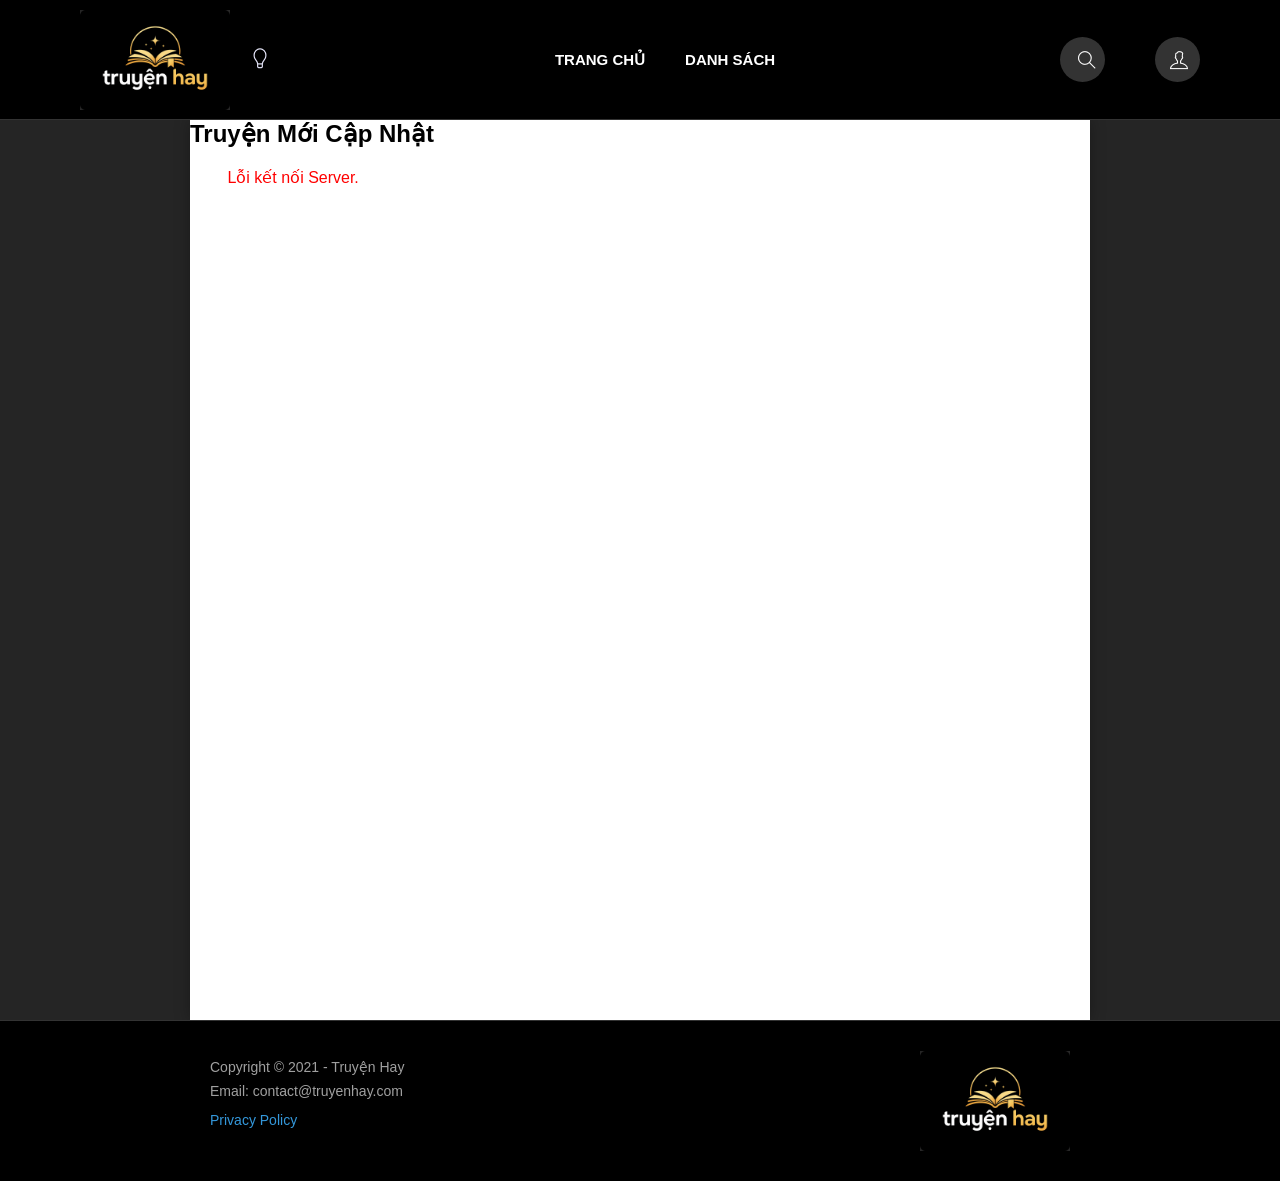
<file: admin/admin.html>
<!DOCTYPE html>
<html lang="vi">
<head>
    <meta charset="UTF-8">
    <meta name="viewport" content="width=device-width, initial-scale=1.0">
    <title>Admin Dashboard - Truyện Hay</title>
    
    <!-- CSS (Sử dụng đường dẫn ../ để ra ngoài vào assets) -->
    <link rel="stylesheet" href="https://cdnjs.cloudflare.com/ajax/libs/font-awesome/6.0.0/css/all.min.css">
    <link rel="stylesheet" href="../assets/css//admin/admin-style.css">

    <!-- Kiểm tra bảo mật (Admin mới được vào) -->
    <script>
        (function checkAdmin() {
            const user = JSON.parse(localStorage.getItem('currentUser'));
            if (!user || user.role !== 'admin') {
                alert("Bạn không có quyền truy cập!");
                window.location.replace("../user/index.html");
            }
        })();
    </script>
</head>
<body>

    <!-- Sidebar (Cột trái) -->
    <div class="admin-sidebar">
        <div class="sidebar-logo">
            <i class="fa-solid fa-user-shield"></i> ADMIN PANEL
        </div>
        <div class="sidebar-menu">
            <h3 class="menu-title">Quản lý nội dung</h3>
            <a href="#" class="menu-item" onclick="loadContent('stories', this)"><i class="fa-solid fa-book"></i> Quản lý truyện</a>
            <a href="#" class="menu-item" onclick="loadContent('categories', this)"><i class="fa-solid fa-list"></i> Quản lý danh mục</a>
            
            <h3 class="menu-title">Hệ thống</h3>
            <a href="#" class="menu-item" onclick="loadContent('users', this)"><i class="fa-solid fa-users"></i> Quản lý tài khoản</a>
            <a href="#" class="menu-item" onclick="loadContent('orders', this)"><i class="fa-solid fa-cart-shopping"></i> Quản lý đơn hàng</a>
            
            <hr>
                <!-- Nút quay lại kèm đăng xuất -->
                <a href="#" class="menu-item logout-btn" onclick="handleAdminLogout()">
                    <i class="fa-solid fa-right-from-bracket"></i> Đăng xuất & Quay lại
                </a>
        </div>
    </div>

    <!-- Main Content (Cột phải) -->
    <div class="admin-main">
        <div class="admin-header">
            <h2 id="current-title">Quản lý truyện</h2>
            <div class="admin-user-info">
                <span>Chào, Admin</span>
                <img src="https://ui-avatars.com/api/?name=Admin&background=random" alt="Avatar">
            </div>
        </div>

        <div id="content-area" class="content-body">
            <!-- Nội dung các chức năng sẽ được load vào đây -->
            <p>Đang tải nội dung...</p>
        </div>
    </div>

    <!-- JavaScript -->
    <script src="../assets/js//admin/admin-stories.js"></script>
    <script src="../assets/js/admin/admin-categories.js"></script>
    <script src="../assets/js//admin/admin-users.js"></script>
    <script src="../assets/js/admin/admin-orders.js"></script>
    <script src="../assets/js//admin/admin.js"></script>
</body>
</html>
</file>
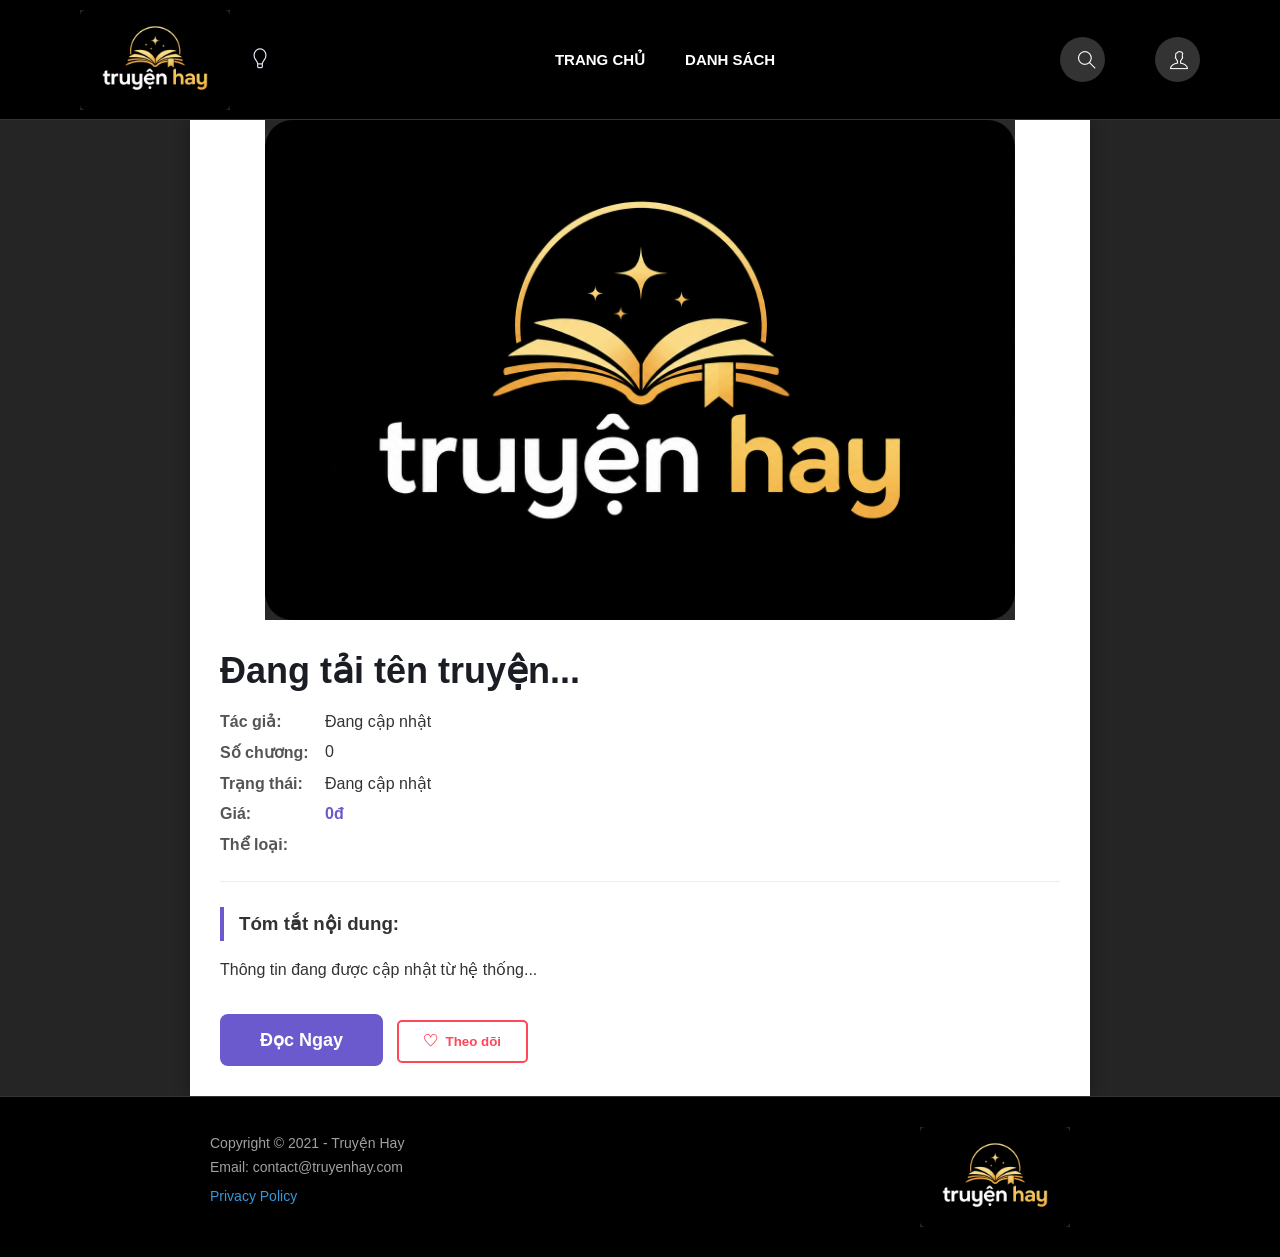
<file: user/detail.html>
<!DOCTYPE html>
<html lang="vi">
<head>
    <meta charset="UTF-8">
    <meta name="viewport" content="width=device-width, initial-scale=1.0">
    <title>Chi Tiết Truyện - Truyện Hay</title>
    <!-- Link CSS y hệt trang chủ -->
    <link rel="stylesheet" href="../assets/css/global.css">
    <link rel="stylesheet" href="../assets/css/user/index.css">
    <link rel="stylesheet" href="../assets/css/user/detail.css">
    <link rel="stylesheet" href="../assets/font/themify-icons/themify-icons.css">
</head>
<body>
    <div id="main">
        <!-- HEADER (GIỮ NGUYÊN) -->
        <div id="header">
            <div class="nav-bar">
                <div class="left-nav-bar">
                    <div class="logo-web">
                        <a href="index.html" class="logo">
                            <img src="../assets/img/logo.png" alt="Truyện Hay">
                        </a>
                    </div>
                    <button id="theme-toggle" class="theme-btn">
                        <i class="ti-light-bulb"></i> <!-- Sử dụng Themify Icons hoặc FontAwesome -->
                    </button>
                </div>
                <div class="center-nav-bar">
                    <ul class="nav-main-menu">
                        <li><a href="index.html" class="nav-link active">TRANG CHỦ</a></li>
                        <li><a href="list.html" class="nav-link">DANH SÁCH</a></li>
                    </ul>
                </div>
                <div class="right-nav-bar">
                    <ul class="nav-list-right">
                        <li class="nav-item">
                            <div class="search-container">
                                <input type="text" id="searchInput" placeholder="Tìm truyện...">
                                <i class="search-icon ti-search" id="searchBtn"></i>
                                <!-- Khối hiển thị kết quả tìm kiếm nhanh -->
                                <div id="searchResultList" class="search-result-popover">
                                    <!-- Kết quả sẽ đổ vào đây bằng JS -->
                                </div>
                            </div>
                        </li>
                        
                        <li class="nav-item">
                            <div class="user-container"  id="userBtn">
                                <div class="user-avatar">
                                    <i class="ti-user user-icon"></i>
                                </div>
                                <div id="userPopup" class="user-popup">
                                    <div class="popup-header">
                                        <span id="popupTitle">Tính Năng Tài Khoản</span>
                                        <i class="ti-close" id="closePopup"></i>
                                    </div>
                                    <ul id="userMenuList" class="user-menu-list">
                                        </ul>
                                </div>
                            </div>
                        </li>
                    </ul>
                </div>
            </div>
        </div>

        <!-- PHẦN NỘI DUNG CHÍNH (RA GIỮA 900PX) -->
        <div id="main-content">
            <div id="storyDetail">
                <!-- Dữ liệu sẽ được đổ vào đây từ JavaScript -->
                <div class="detail-container">
                    <div class="detail-thumbnail">
                        <img src="../assets/img/logo.png" id="detailImg" class="detail-img" alt="">
                    </div>
                    <div class="detail-information">
                        <h1 class="story-name" id="detailTitle">Đang tải tên truyện...</h1>
                        <div class="story-meta">
                                <!-- Thêm Tác giả -->
                                <div class="meta-item">
                                    <span class="meta-label">Tác giả:</span>
                                    <span id="detailAuthor">Đang cập nhật</span>
                                </div>
                                <!-- Thêm Số chương -->
                                <div class="meta-item">
                                    <span class="meta-label">Số chương:</span>
                                    <span id="detailChapters">0</span>
                                </div>
                                <div class="meta-item">
                                    <span class="meta-label">Trạng thái:</span>
                                    <span id="detailStatus">Đang cập nhật</span>
                                </div>
                                <div class="meta-item">
                                    <span class="meta-label">Giá:</span>
                                    <span id="detailPrice" style="color: #6a5acd; font-weight: bold;">0đ</span>
                                </div>
                                <div class="meta-item">
                                    <span class="meta-label">Thể loại:</span>
                                    <div id="detailGenres" class="genre-tags">
                                        </div>
                                </div>
                        </div>
                        <div class="detail-summary">
                            <h3>Tóm tắt nội dung:</h3>
                            <p id="detailDesc">Thông tin đang được cập nhật từ hệ thống...</p>
                        </div>
                        <div class="action-btns">
                            <a href="#" class="btn-read">Đọc Ngay</a>
                            <button id="btnFollow" class="btn-follow">
                                <i class="ti-heart"></i> <span id="followText">Theo dõi</span>
                            </button>
                        </div>
                    </div>
                </div>
            </div>
        </div>

        <!-- FOOTER (GIỮ NGUYÊN) -->
        <div id="footer">
            <div class="footer-content">
                <p class="copyright">Copyright © 2021 - Truyện Hay</p>
                <p class="email">Email: <span class="email-address">contact@truyenhay.com</span></p>
                <a href="#" class="privacy-policy">Privacy Policy</a>
            </div>
            <div class="footer-logo">
                <img class="logo-footer" src="../assets/img/logo.png" alt="Truyện hay">
            </div>
        </div>
    </div>

    <!-- MODAL AUTH (GIỮ NGUYÊN) -->
    <div id="authModal" class="modal-auth">
        <div class="modal-content">
            <div class="modal-header">
                <h2 id="authTitle">Đăng Nhập</h2>
                <span class="close-modal" onclick="closeAuthModal()">&times;</span>
            </div>
            <div class="modal-body">
                <input type="text" id="authUser" placeholder="Tên đăng nhập">
                <input type="password" id="authPass" placeholder="Mật khẩu">
                <button id="btnSubmitAuth">Xác Nhận</button>
                <p id="authSwitchText">
                    Chưa có tài khoản? <a href="#" onclick="switchMode('register')">Đăng ký ngay</a>
                </p>
            </div>
        </div>
    </div>

    <!-- Scripts -->
    <script src="../assets/js/index.js"></script>
    <script src="../assets/js/detail.js"></script> <!-- File JS mới xử lý logic trang chi tiết -->
</body>
</html>
</file>
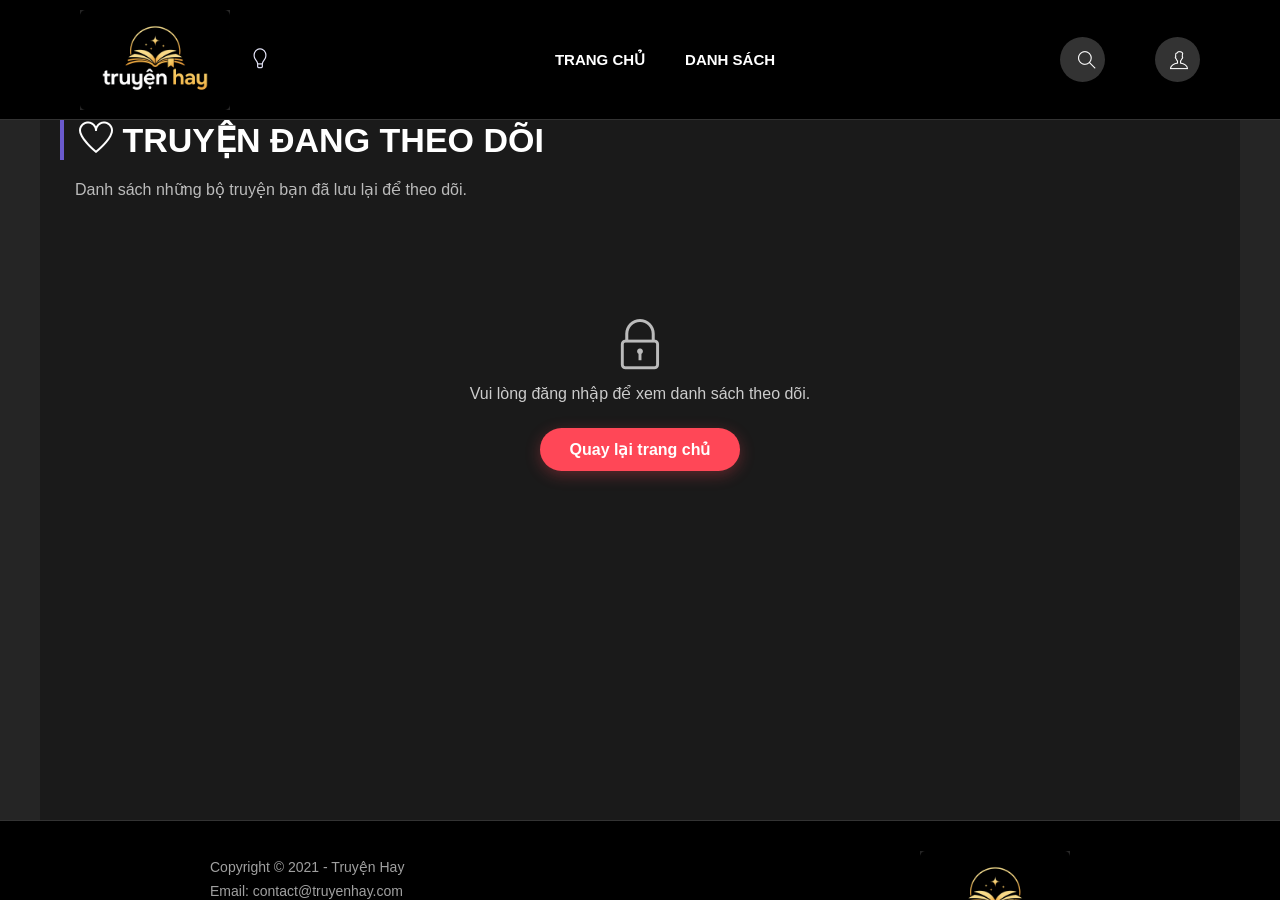
<file: user/followed-list.html>
<!DOCTYPE html>
<html lang="vi">
<head>
    <meta charset="UTF-8">
    <meta name="viewport" content="width=device-width, initial-scale=1.0">
    <title>Truyện Đang Theo Dõi - Truyện Hay</title>
    <link rel="stylesheet" href="../assets/css/global.css">
    <link rel="stylesheet" href="../assets/css/user/index.css">
    <link rel="stylesheet" href="../assets/css/user/followed-list.css">
    <link rel="stylesheet" href="../assets/css/user/list.css"> <link rel="stylesheet" href="../assets/font/themify-icons/themify-icons.css">
</head>
<body>
    <div id="main">
        <div id="header">
            <div id="header">
            <div class="nav-bar">
                <div class="left-nav-bar">
                    <div class="logo-web">
                        <a href="index.html" class="logo">
                            <img src="../assets/img/logo.png" alt="Truyện Hay">
                        </a>
                    </div>
                    <button id="theme-toggle" class="theme-btn">
                        <i class="ti-light-bulb"></i> <!-- Sử dụng Themify Icons hoặc FontAwesome -->
                    </button>
                </div>
                <div class="center-nav-bar">
                    <ul class="nav-main-menu">
                        <li><a href="index.html" class="nav-link active">TRANG CHỦ</a></li>
                        <li><a href="list.html" class="nav-link">DANH SÁCH</a></li>
                    </ul>
                </div>
                <div class="right-nav-bar">
                    <ul class="nav-list-right">
                        <li class="nav-item">
                            <div class="search-container">
                                <input type="text" id="searchInput" placeholder="Tìm truyện...">
                                <i class="search-icon ti-search" id="searchBtn"></i>
                                <!-- Khối hiển thị kết quả tìm kiếm nhanh -->
                                <div id="searchResultList" class="search-result-popover">
                                    <!-- Kết quả sẽ đổ vào đây bằng JS -->
                                </div>
                            </div>
                        </li>
                        
                        <li class="nav-item">
                            <div class="user-container"  id="userBtn">
                                <div class="user-avatar">
                                    <i class="ti-user user-icon"></i>
                                </div>
                                <div id="userPopup" class="user-popup">
                                    <div class="popup-header">
                                        <span id="popupTitle">Tính Năng Tài Khoản</span>
                                        <i class="ti-close" id="closePopup"></i>
                                    </div>
                                    <ul id="userMenuList" class="user-menu-list">
                                        </ul>
                                </div>
                            </div>
                        </li>
                    </ul>
                </div>
            </div>
        </div>
        <!-- Main-content -->
        <div class="container" style="margin-top: 100px; min-height: 80vh;">
            <div class="filter-section">
                <h1 class="section-title"><i class="ti-heart"></i> TRUYỆN ĐANG THEO DÕI</h1>
                <p style="color: #bbb; margin-left: 15px;">Danh sách những bộ truyện bạn đã lưu lại để theo dõi.</p>
            </div>

            <div id="followedStoriesContainer" class="story-grid">
                </div>
        </div>
        <!-- Footer -->
        <div id="footer">
            <div class="footer-content">
                <p class="copyright">Copyright © 2021 - Truyện Hay</p>
                <p class="email">Email: <span class="email-address">contact@truyenhay.com</span></p>
                <a href="#" class="privacy-policy">Privacy Policy</a>
            </div>
            <div class="footer-logo">
                <img class="logo-footer" src="../assets/img/logo.png" alt="Truyện hay"></img>
            </div>
        </div>
        <!-- Kết thúc footer -->
    </div>

    <!-- Đây là html phần đăng ký đăng nhập -->
    <div id="authModal" class="modal-auth">
        <div class="modal-content" >
            <div class="modal-header">
                <h2 id="authTitle">Đăng Nhập</h2>
                <span class="close-modal" onclick="closeAuthModal()">&times;</span>
            </div>
            <div class="modal-body">
                <input type="text" id="authUser" placeholder="Tên đăng nhập">
                <input type="password" id="authPass" placeholder="Mật khẩu">
                
                <button id="btnSubmitAuth">Xác Nhận</button>
                
                <p id="authSwitchText">
                    Chưa có tài khoản? <a href="#" onclick="switchMode('register')">Đăng ký ngay</a>
                </p>
            </div>
        </div>
    </div>
    <script src="../assets/js/index.js"></script>
    <script src="../assets/js/followed.js"></script>
</body>
</html>
</file>
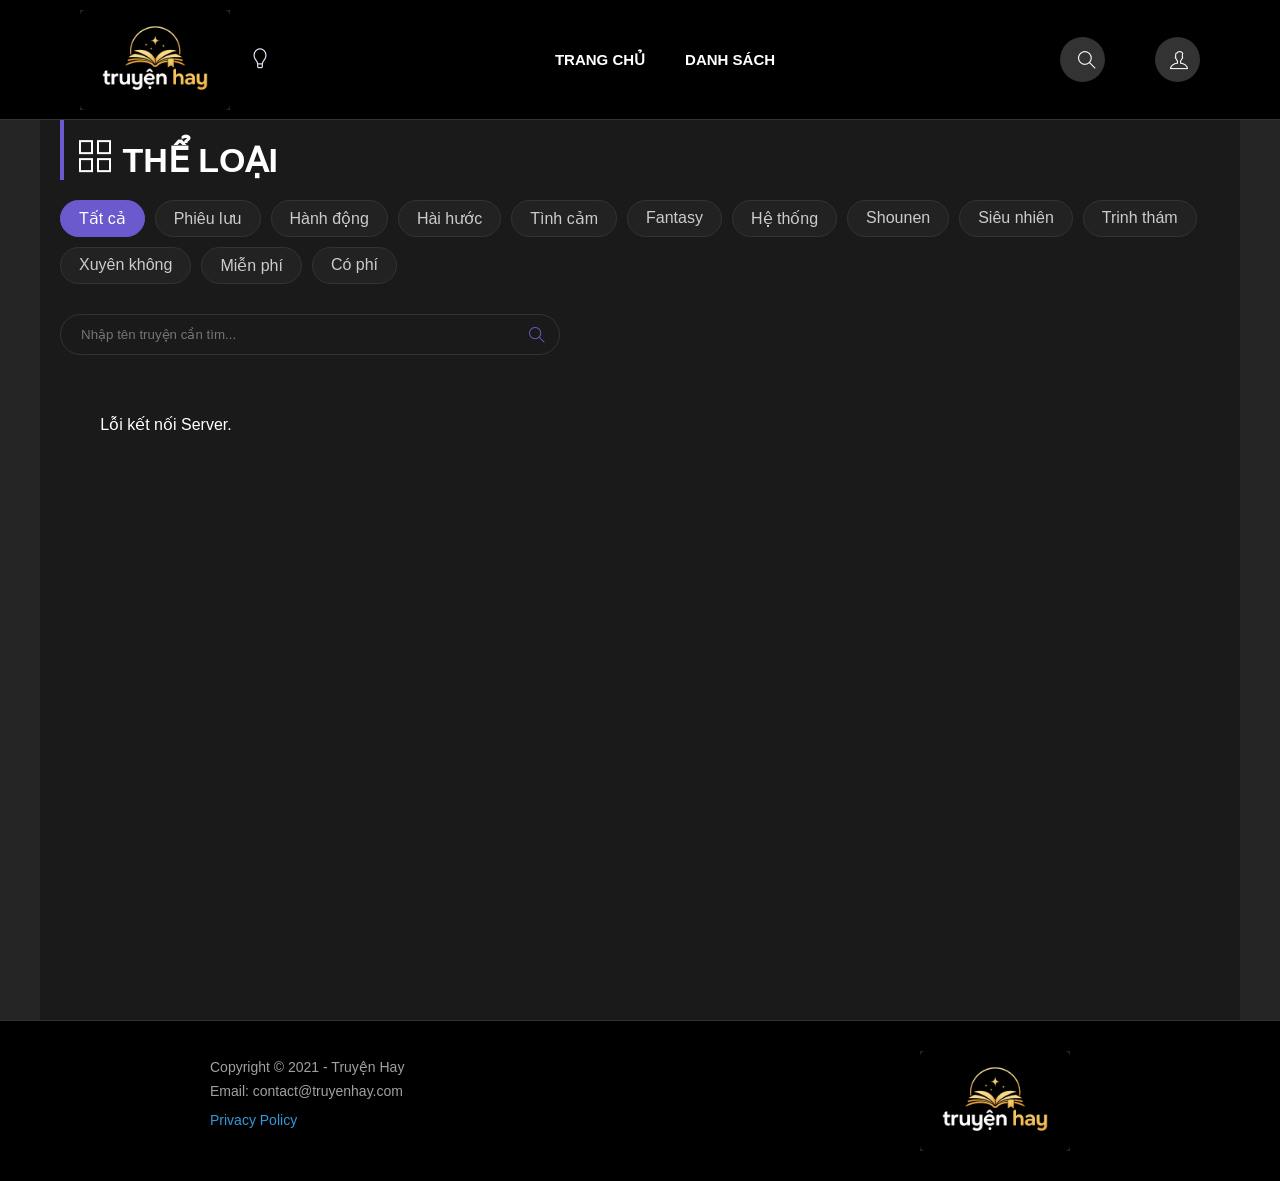
<file: user/list.html>
<!DOCTYPE html>
<html lang="vi">
<head>
    <meta charset="UTF-8">
    <meta name="viewport" content="width=device-width, initial-scale=1.0">
    <title>Chi Tiết Truyện - Truyện Hay</title>
    <!-- Link CSS y hệt trang chủ -->
    <link rel="stylesheet" href="../assets/css/global.css">
    <link rel="stylesheet" href="../assets/css/user/index.css">
    <link rel="stylesheet" href="../assets/css/user/detail.css">
    <link rel="stylesheet" href="../assets/css/user/list.css">
    <link rel="stylesheet" href="../assets/font/themify-icons/themify-icons.css">
</head>
<body>
    <div id="main">
        <!-- HEADER (GIỮ NGUYÊN) -->
        <div id="header">
            <div class="nav-bar">
                <div class="left-nav-bar">
                    <div class="logo-web">
                        <a href="index.html" class="logo">
                            <img src="../assets/img/logo.png" alt="Truyện Hay">
                        </a>
                    </div>
                    <button id="theme-toggle" class="theme-btn">
                        <i class="ti-light-bulb"></i> <!-- Sử dụng Themify Icons hoặc FontAwesome -->
                    </button>
                </div>
                <div class="center-nav-bar">
                    <ul class="nav-main-menu">
                        <li><a href="index.html" class="nav-link active">TRANG CHỦ</a></li>
                        <li><a href="list.html" class="nav-link">DANH SÁCH</a></li>
                    </ul>
                </div>
                <div class="right-nav-bar">
                    <ul class="nav-list-right">
                        <li class="nav-item">
                            <div class="search-container">
                                <input type="text" id="searchInput" placeholder="Tìm truyện...">
                                <i class="search-icon ti-search" id="searchBtn"></i>
                                <!-- Khối hiển thị kết quả tìm kiếm nhanh -->
                                <div id="searchResultList" class="search-result-popover">
                                    <!-- Kết quả sẽ đổ vào đây bằng JS -->
                                </div>
                            </div>
                        </li>
                        
                        <li class="nav-item">
                            <div class="user-container"  id="userBtn">
                                <div class="user-avatar">
                                    <i class="ti-user user-icon"></i>
                                </div>
                                <div id="userPopup" class="user-popup">
                                    <div class="popup-header">
                                        <span id="popupTitle">Tính Năng Tài Khoản</span>
                                        <i class="ti-close" id="closePopup"></i>
                                    </div>
                                    <ul id="userMenuList" class="user-menu-list">
                                        </ul>
                                </div>
                            </div>
                        </li>
                    </ul>
                </div>
            </div>
        </div>

        <!-- PHẦN NỘI DUNG CHÍNH (RA GIỮA 900PX) -->
        <div id="content-list" class="container">
            <div class="filter-section">
                <h1 class="section-title"><i class="ti-layout-grid2"></i> THỂ LOẠI</h1>
                <div id="genreFilterList" class="genre-filter-tags">
                    <span class="genre-filter-item active" data-genre="all">Tất cả</span>
                    <span class="genre-filter-item" data-genre="Phiêu lưu">Phiêu lưu</span>
                    <span class="genre-filter-item" data-genre="Hành động">Hành động</span>
                    <span class="genre-filter-item" data-genre="Hài hước">Hài hước</span>
                    <span class="genre-filter-item" data-genre="Tình cảm">Tình cảm</span>
                    <span class="genre-filter-item" data-genre="Fantasy">Fantasy</span>
                    <span class="genre-filter-item" data-genre="Hệ thống">Hệ thống</span>
                    <span class="genre-filter-item" data-genre="Shounen">Shounen</span>
                    <span class="genre-filter-item" data-genre="Siêu nhiên">Siêu nhiên</span>
                    <span class="genre-filter-item" data-genre="Trinh thám">Trinh thám</span>
                    <span class="genre-filter-item" data-genre="Xuyên không">Xuyên không</span>
                    <span class="price-filter-item" data-price="free">Miễn phí</span>
                    <span class="price-filter-item" data-price="paid">Có phí</span>
                </div>
            </div>

            <div class="list-search-box">
                <div class="search-wrapper">
                    <input type="text" id="listSearchInput" placeholder="Nhập tên truyện cần tìm...">
                    <i class="ti-search"></i>
                </div>
            </div>

            <div id="storyListContainer" class="story-grid">
                </div>
        </div>

        <!-- FOOTER (GIỮ NGUYÊN) -->
        <div id="footer">
            <div class="footer-content">
                <p class="copyright">Copyright © 2021 - Truyện Hay</p>
                <p class="email">Email: <span class="email-address">contact@truyenhay.com</span></p>
                <a href="#" class="privacy-policy">Privacy Policy</a>
            </div>
            <div class="footer-logo">
                <img class="logo-footer" src="../assets/img/logo.png" alt="Truyện hay">
            </div>
        </div>
    </div>

    <!-- MODAL AUTH (GIỮ NGUYÊN) -->
    <div id="authModal" class="modal-auth">
        <div class="modal-content">
            <div class="modal-header">
                <h2 id="authTitle">Đăng Nhập</h2>
                <span class="close-modal" onclick="closeAuthModal()">&times;</span>
            </div>
            <div class="modal-body">
                <input type="text" id="authUser" placeholder="Tên đăng nhập">
                <input type="password" id="authPass" placeholder="Mật khẩu">
                <button id="btnSubmitAuth">Xác Nhận</button>
                <p id="authSwitchText">
                    Chưa có tài khoản? <a href="#" onclick="switchMode('register')">Đăng ký ngay</a>
                </p>
            </div>
        </div>
    </div>

    <!-- Scripts -->
    <script src="../assets/js/index.js"></script>
    <script src="../assets/js/list.js"></script>
</body>
</html>
</file>
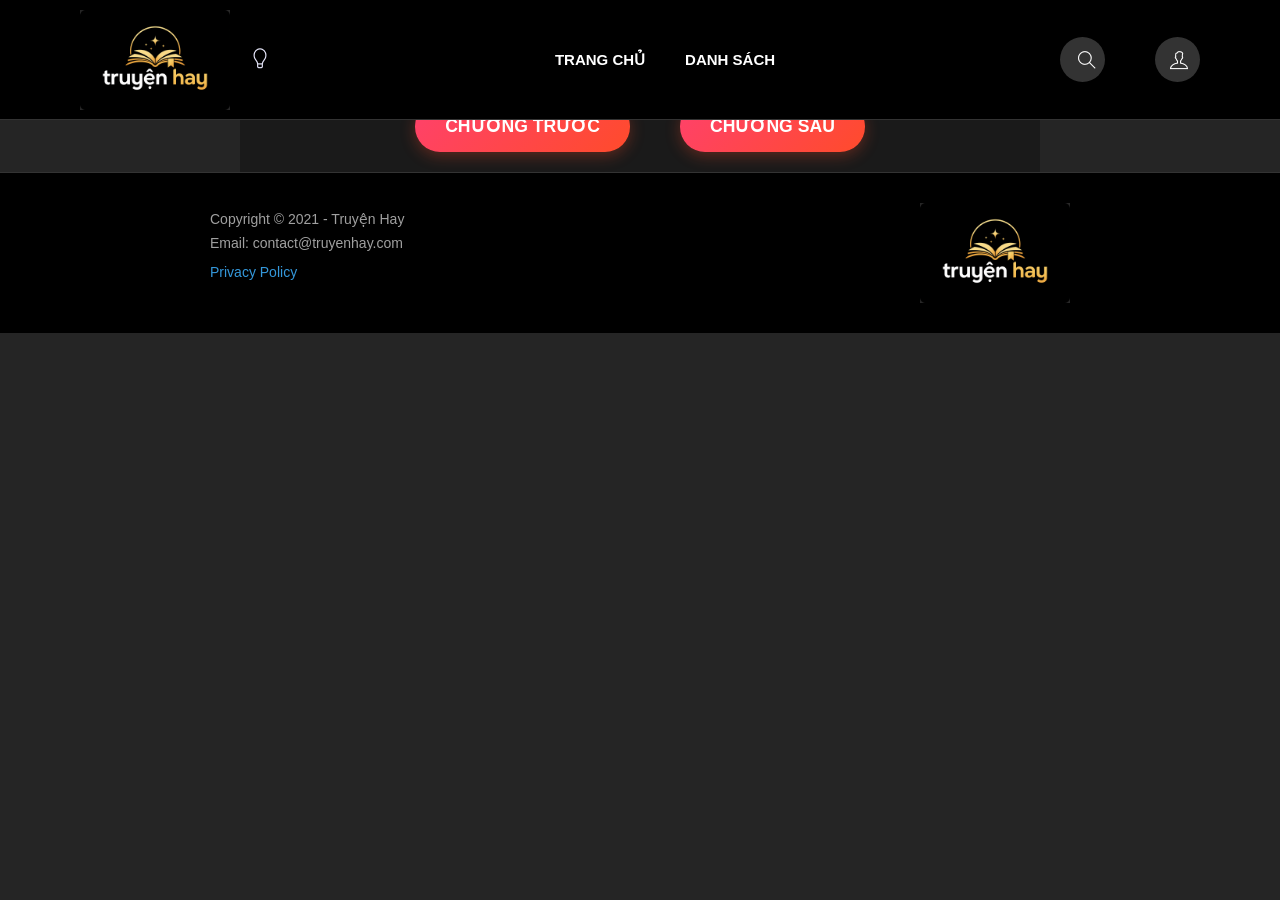
<file: user/read.html>
<!DOCTYPE html>
<html lang="en">
<head>
    <meta charset="UTF-8">
    <meta name="viewport" content="width=device-width, initial-scale=1.0">
    <title>Truyện Hay</title>
    <link rel="stylesheet" href="../assets/css/global.css">
    <link rel="stylesheet" href="../assets/css/user/index.css">
    <link rel="stylesheet" href="../assets/css/user/read.css">
    <link rel="stylesheet" href="../assets/font/themify-icons/themify-icons.css">
</head>
<body>
    <div id="main">
        <div id="header">
            <div class="nav-bar">
                <div class="left-nav-bar">
                    <div class="logo-web">
                        <a href="index.html" class="logo">
                            <img src="../assets/img/logo.png" alt="Truyện Hay">
                        </a>
                    </div>
                    <button id="theme-toggle" class="theme-btn">
                        <i class="ti-light-bulb"></i> <!-- Sử dụng Themify Icons hoặc FontAwesome -->
                    </button>
                </div>
                <div class="center-nav-bar">
                    <ul class="nav-main-menu">
                        <li><a href="index.html" class="nav-link active">TRANG CHỦ</a></li>
                        <li><a href="list.html" class="nav-link">DANH SÁCH</a></li>
                    </ul>
                </div>
                <div class="right-nav-bar">
                    <ul class="nav-list-right">
                        <li class="nav-item">
                            <div class="search-container">
                                <input type="text" id="searchInput" placeholder="Tìm truyện...">
                                <i class="search-icon ti-search" id="searchBtn"></i>
                                <!-- Khối hiển thị kết quả tìm kiếm nhanh -->
                                <div id="searchResultList" class="search-result-popover">
                                    <!-- Kết quả sẽ đổ vào đây bằng JS -->
                                </div>
                            </div>
                        </li>
                        
                        <li class="nav-item">
                            <div class="user-container"  id="userBtn">
                                <div class="user-avatar">
                                    <i class="ti-user user-icon"></i>
                                </div>
                                <div id="userPopup" class="user-popup">
                                    <div class="popup-header">
                                        <span id="popupTitle">Tính Năng Tài Khoản</span>
                                        <i class="ti-close" id="closePopup"></i>
                                    </div>
                                    <ul id="userMenuList" class="user-menu-list">
                                        </ul>
                                </div>
                            </div>
                        </li>
                    </ul>
                </div>
            </div>
        </div>
        <!-- Main-contetn -->
         <div class="read-container">
            <!-- Thanh điều hướng trên -->
            <div class="read-control">
                <button onclick="prevChapter()" id="btnPrevTop">Chương trước</button>
                <select id="chapterSelect" onchange="changeChapter(this.value)">
                    <!-- Danh sách chương đổ từ JS -->
                </select>
                <button onclick="nextChapter()" id="btnNextTop">Chương sau</button>
            </div>

            <!-- Nội dung truyện (Các trang ảnh) -->
            <div id="chapterContent" class="chapter-images">
                <!-- Ảnh truyện sẽ được chèn vào đây -->
            </div>

            <!-- Thanh điều hướng dưới -->
            <div class="read-control bottom">
                <button onclick="prevChapter()" id="btnPrevBottom">Chương trước</button>
                <button onclick="nextChapter()" id="btnNextBottom">Chương sau</button>
            </div>
        </div>
        <!-- Kết thúc Main-content -->
        
        <!-- footer -->
        <div id="footer">
            <div class="footer-content">
                <p class="copyright">Copyright © 2021 - Truyện Hay</p>
                <p class="email">Email: <span class="email-address">contact@truyenhay.com</span></p>
                <a href="#" class="privacy-policy">Privacy Policy</a>
            </div>
            <div class="footer-logo">
                <img class="logo-footer" src="../assets/img/logo.png" alt="Truyện hay"></img>
            </div>
        </div>
        <!-- Kết thúc footer -->
    </div>
    
    <!-- Đây là html phần đăng ký đăng nhập -->
    <div id="authModal" class="modal-auth">
        <div class="modal-content" >
            <div class="modal-header">
                <h2 id="authTitle">Đăng Nhập</h2>
                <span class="close-modal" onclick="closeAuthModal()">&times;</span>
            </div>
            <div class="modal-body">
                <input type="text" id="authUser" placeholder="Tên đăng nhập">
                <input type="password" id="authPass" placeholder="Mật khẩu">
                
                <button id="btnSubmitAuth">Xác Nhận</button>
                
                <p id="authSwitchText">
                    Chưa có tài khoản? <a href="#" onclick="switchMode('register')">Đăng ký ngay</a>
                </p>
            </div>
        </div>
    </div>
    <script src="../assets/js/index.js"></script>
    <script src="../assets/js/read.js"></script>
</body>
</html>
</file>
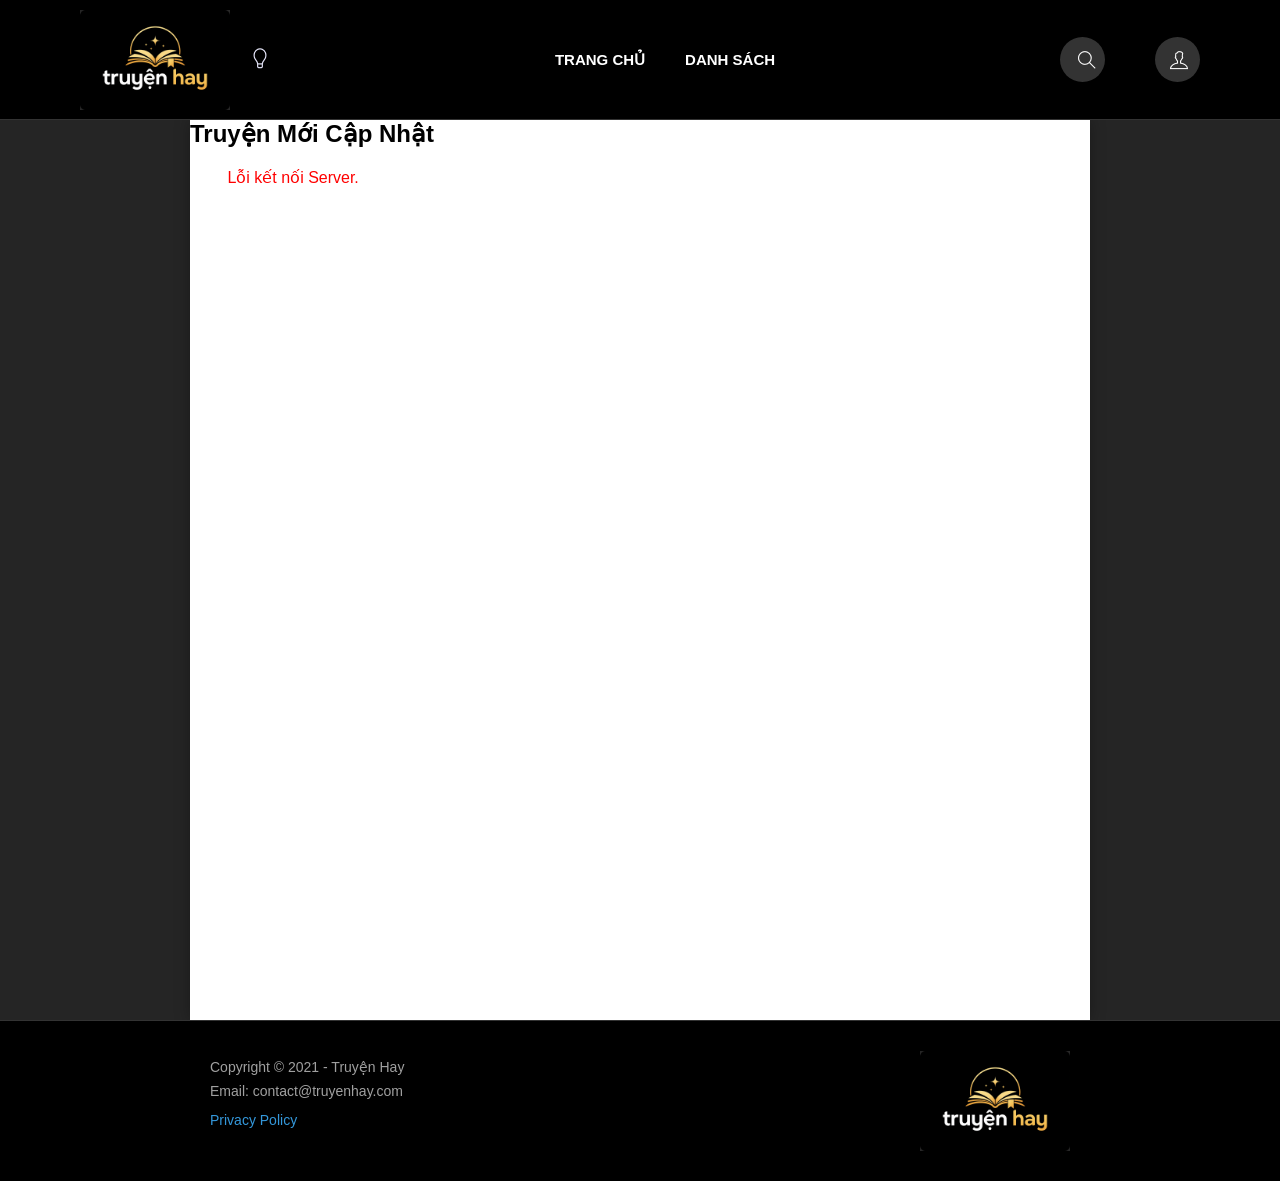
<file: user/user-wallet.html>
<!DOCTYPE html>
<html lang="vi">
<head>
    <meta charset="UTF-8">
    <meta name="viewport" content="width=device-width, initial-scale=1.0">
    <title>Chi Tiết Truyện - Truyện Hay</title>
    <!-- Link CSS y hệt trang chủ -->
    <link rel="stylesheet" href="../assets/css/global.css">
    <link rel="stylesheet" href="../assets/css/user/index.css">
    <link rel="stylesheet" href="../assets/css/user/user-wallet.css">
    <link rel="stylesheet" href="../assets/font/themify-icons/themify-icons.css">
</head>
<body>
    <div id="main">
        <!-- HEADER (GIỮ NGUYÊN) -->
        <div id="header">
            <div class="nav-bar">
                <div class="left-nav-bar">
                    <div class="logo-web">
                        <a href="index.html" class="logo">
                            <img src="../assets/img/logo.png" alt="Truyện Hay">
                        </a>
                    </div>
                    <button id="theme-toggle" class="theme-btn">
                        <i class="ti-light-bulb"></i> <!-- Sử dụng Themify Icons hoặc FontAwesome -->
                    </button>
                </div>
                <div class="center-nav-bar">
                    <ul class="nav-main-menu">
                        <li><a href="index.html" class="nav-link active">TRANG CHỦ</a></li>
                        <li><a href="list.html" class="nav-link">DANH SÁCH</a></li>
                    </ul>
                </div>
                <div class="right-nav-bar">
                    <ul class="nav-list-right">
                        <li class="nav-item">
                            <div class="search-container">
                                <input type="text" id="searchInput" placeholder="Tìm truyện...">
                                <i class="search-icon ti-search" id="searchBtn"></i>
                                <!-- Khối hiển thị kết quả tìm kiếm nhanh -->
                                <div id="searchResultList" class="search-result-popover">
                                    <!-- Kết quả sẽ đổ vào đây bằng JS -->
                                </div>
                            </div>
                        </li>
                        
                        <li class="nav-item">
                            <div class="user-container"  id="userBtn">
                                <div class="user-avatar">
                                    <i class="ti-user user-icon"></i>
                                </div>
                                <div id="userPopup" class="user-popup">
                                    <div class="popup-header">
                                        <span id="popupTitle">Tính Năng Tài Khoản</span>
                                        <i class="ti-close" id="closePopup"></i>
                                    </div>
                                    <ul id="userMenuList" class="user-menu-list">
                                        </ul>
                                </div>
                            </div>
                        </li>
                    </ul>
                </div>
            </div>
        </div>

        <div class="main-content">
            <div class="account-container">
                <section class="wallet-section">
                    <h2><i class="ti-wallet"></i> Ví của tôi</h2>
                    <div class="balance-card">
                        <p>Số dư hiện tại:</p>
                        <h1 id="currentBalance">0đ</h1>
                    </div>

                    <div class="recharge-form">
                        <h3>Nạp tiền vào tài khoản</h3>
                        <input type="number" id="rechargeAmount" placeholder="Nhập số tiền muốn nạp..." min="10000">
                        <button id="btnRecharge" class="btn-primary">Xác nhận nạp tiền</button>
                        <p class="note">* Tối thiểu 10.000đ mỗi giao dịch</p>
                    </div>
                </section>

                <section class="history-section">
                    <h2><i class="ti-time"></i> Lịch sử giao dịch</h2>
                    <div class="history-table-wrapper">
                        <table>
                            <thead>
                                <tr>
                                    <th>Ngày</th>
                                    <th>Nội dung</th>
                                    <th>Số tiền</th>
                                    <th>Trạng thái</th>
                                </tr>
                            </thead>
                            <tbody id="historyTableBody">
                                </tbody>
                        </table>
                    </div>
                </section>
            </div>
        </div>
        

        <!-- FOOTER (GIỮ NGUYÊN) -->
        <div id="footer">
            <div class="footer-content">
                <p class="copyright">Copyright © 2021 - Truyện Hay</p>
                <p class="email">Email: <span class="email-address">contact@truyenhay.com</span></p>
                <a href="#" class="privacy-policy">Privacy Policy</a>
            </div>
            <div class="footer-logo">
                <img class="logo-footer" src="../assets/img/logo.png" alt="Truyện hay">
            </div>
        </div>
    </div>

    <!-- MODAL AUTH (GIỮ NGUYÊN) -->
    <div id="authModal" class="modal-auth">
        <div class="modal-content">
            <div class="modal-header">
                <h2 id="authTitle">Đăng Nhập</h2>
                <span class="close-modal" onclick="closeAuthModal()">&times;</span>
            </div>
            <div class="modal-body">
                <input type="text" id="authUser" placeholder="Tên đăng nhập">
                <input type="password" id="authPass" placeholder="Mật khẩu">
                <button id="btnSubmitAuth">Xác Nhận</button>
                <p id="authSwitchText">
                    Chưa có tài khoản? <a href="#" onclick="switchMode('register')">Đăng ký ngay</a>
                </p>
            </div>
        </div>
    </div>

    <!-- Scripts -->
    <script src="../assets/js/index.js"></script>
    <script src="../assets/js/user-wallet.js"></script>
</body>
</html>
</file>
<file: assets/css/global.css>
*{
    padding: 0px;
    margin: 0px;
    box-sizing: border-box;
}

html{
    scroll-behavior: smooth;
    font-family: Arial, Helvetica, sans-serif;
}
</file>
<file: assets/css/user/index.css>
/* CSS header */
#header {
    position: fixed;
    top: 0;
    width: 100%;
    z-index: 1000;
}


.nav-bar {
    display: flex;
    align-items: center;
    justify-content: space-between; /* Đẩy logo sang trái, menu ra giữa, search sang phải */
    padding: 0 50px;
    height: 120px;
    background-color: #000;
    border-bottom: 1px solid #333;
}

.logo {
    display: flex;
    align-items: center;
    text-decoration: none; /* Bỏ gạch chân nếu có */
}

.logo img {
    height: 100px; /* Thay đổi con số này cho vừa ý bạn */
    width: auto;  /* Giữ đúng tỷ lệ ảnh không bị móp */
    display: block; /* Tránh khoảng hở thừa phía dưới ảnh */
}
.left-nav-bar{
    display: flex;
    margin-left: 30px;
}

/* Nút bóng đèn */
.theme-btn {
    padding-left: 20px;
    color: lavender;
    background: none;
    border: none;
    cursor: pointer;
    font-size: 20px;
    vertical-align: middle;
}


.nav-main-menu {
    list-style: none;
    display: flex;
    gap: 40px; /* Khoảng cách giữa các chữ */
    margin: 0;
    padding: 0;
}
.nav-link {
    text-decoration: none;
    color: #ffffff; /* Màu trắng */
    font-size: 15px;
    font-weight: bold;
    text-transform: uppercase; /* Viết hoa giống mẫu */
    position: relative;
    padding-bottom: 10px;
    transition: 0.3s;
}


/* Hiệu ứng khi di chuột qua */
.nav-link:hover {
    opacity: 0.8;
}


.nav-list-right {
    list-style: none; /* Xóa dấu chấm đầu dòng */
    margin-right: 30px;
    padding: 0;
    display: flex;
    align-items: center;
    gap: 50px; /* Khoảng cách giữa các li */
}

.nav-item {
    display: flex;
    align-items: center;
}


/* --- Phần tìm kiếm ẩn/hiện --- */
/* Container chứa tìm kiếm */
.search-container {
    height: 45px;
    display: flex;
    align-items: center;
    background-color: #333;
    width: 45px;
    padding: 0 12px;
    border-radius: 30px;
    transition: width 0.4s ease, background-color 0.3s;
    cursor: pointer;
    justify-content: flex-end;
    position: relative; /* Gốc tọa độ cho khung popup */
    
}

/* Khi bấm vào icon */
.search-container.active {
    width: 220px;
    background-color: #444;
    border: 1px solid #6a5acd;
}

#searchInput {
    width: 0;
    border: none;
    outline: none;
    background: transparent;
    color: white;
    font-size: 14px;
    opacity: 0;
    transition: width 0.4s ease, opacity 0.2s;
    visibility: hidden; 
}

.search-container.active #searchInput {
    width: 100%;
    opacity: 1;
    padding-left: 5px;
    visibility: visible;
}

.search-icon, .user-icon {
    cursor: pointer;
    color: white;
    font-size: 18px;
    transition: color 0.3s;
    width: 15px;
    text-align: center;
    flex-shrink: 0;
}

.search-icon:hover, user-icon:hover {
    color: #6a5acd;
}
.search-container {
    position: relative; /* Gốc tọa độ để khung popup bám theo */
    /* KHÔNG ĐƯỢC CÓ overflow: hidden ở đây */
}

.search-result-popover {
    position: absolute;
    top: calc(100% + 15px); /* Khoảng cách từ thanh search xuống */
    right: 0;               /* Căn lề phải bằng với thanh search */
    width: 300px;           /* Đặt chiều rộng cố định để không bị bóp méo */
    background-color: #1f1f1f;
    border-radius: 8px;
    box-shadow: 0 10px 25px rgba(0,0,0,0.7);
    z-index: 9999;
    display: none; 
    max-height: 400px;
    overflow-y: auto;
    border: 1px solid #333;
}

.search-result-popover::-webkit-scrollbar {
    width: 6px;
}

.search-result-popover::-webkit-scrollbar-thumb {
    background: #444;
    border-radius: 10px;
}


/* Từng item truyện trong danh sách tìm kiếm */
.search-item {
    display: flex;
    padding: 10px;
    border-bottom: 1px solid #333;
    cursor: pointer;
    transition: 0.2s;
}

.search-item:hover {
    background-color: #333;
}

.search-item img {
    width: 50px;
    height: 70px;
    object-fit: cover;
    border-radius: 4px;
    margin-right: 12px;
}

.search-item-info {
    display: flex;
    flex-direction: column;
    justify-content: center;
}

.search-item-title {
    color: #fff;
    font-size: 14px;
    font-weight: bold;
    margin-bottom: 4px;
}

.search-item-meta {
    color: #aaa;
    font-size: 12px;
}

/* Thông báo khi không thấy kết quả */
.search-no-result {
    padding: 20px;
    color: #aaa;
    text-align: center;
    font-style: italic;
}


/* header user */
.user-container {
    display: flex;
    align-items: center;
    justify-content: center;
    height: 120px; /* Khớp với chiều cao nav-bar để nội dung nằm giữa */
}

/* Vòng tròn Avatar */
.user-avatar {
    display: flex;
    align-items: center;
    justify-content: center;
    background-color: #333;
    color: white;
    width: 45px;
    height: 45px;
    border-radius: 50%;
    cursor: pointer;
    transition: all 0.3s ease;
}


/* Hiệu ứng Hover */
.user-avatar:hover{
    background-color: #444;
    transform: scale(1.05); /* Phóng to nhẹ khi hover cho sinh động */
}
.user-icon:hover {
    color: #6a5acd;
}


/* CSS Popup cửa sổ user */
.user-container {
    position: relative; /* Để popup căn theo container này */
}

.user-popup {
    position: absolute;
    top: 84px; /* Hiện bên dưới avatar */
    right: 0;
    width: 250px;
    background-color: #1a1d23;
    border: 1px solid #333;
    border-radius: 8px;
    box-shadow: 0 10px 25px rgba(0,0,0,0.5);
    display: none; /* Mặc định ẩn */
    z-index: 2000;
    user-select: none;
}

.user-popup.active {
    display: block;
}

.popup-header {
    padding: 15px;
    border-bottom: 1px solid #333;
    display: flex;
    justify-content: space-between;
    align-items: center;
    color: #fff;
    font-weight: bold;
}

.user-menu-list {
    list-style: none;
    padding: 0;
    margin: 0;
}

.user-menu-list li {
    padding: 12px 15px;
    color: #a0a0a0;
    cursor: pointer;
    transition: 0.3s;
    border-bottom: 1px solid #252830;
}

.user-menu-list li:hover {
    background-color: #252830;
    color: #6a5acd;
}

.user-name-display {
    color: #6a5acd !important;
    font-weight: bold;
    border-bottom: 2px solid #333 !important;
}
.modal-auth {
    display: none; /* Mặc định ẩn */
    position: fixed;
    top: 0;
    left: 0;
    width: 100%;
    height: 100%;
    background-color: rgba(0, 0, 0, 0.7); /* Nền đen mờ */
    z-index: 9999;


    align-items: center; /* Căn giữa theo chiều dọc */
    justify-content: center; /* Căn giữa theo chiều ngang */
}

/* CSS cho nội dung bên trong Modal */
.modal-content {
    background-color: #1a1d23;
    width: 100%;
    max-width: 400px; /* Độ rộng tối đa của form */
    padding: 30px;
    border-radius: 12px;
    border: 1px solid #333;
    position: relative;
    color: white;
    box-shadow: 0 5px 15px rgba(0,0,0,0.5);
    position: relative;
}

/* Header của Modal */
.modal-header {
    display: flex;
    justify-content: space-between;
    align-items: center;
    margin-bottom: 20px;
}

.close-modal {
    font-size: 24px;
    cursor: pointer;
    color: #a0a0a0;
}

.close-modal:hover {
    color: #fff;
}

/* Form nhập liệu */
.modal-body {
    display: flex;
    flex-direction: column;
    gap: 15px;
}

.modal-body input {
    padding: 12px;
    background: #252830;
    border: 1px solid #333;
    border-radius: 6px;
    color: white;
    outline: none;
}

.modal-body input:focus {
    border-color: #6a5acd;
}

/* Nút bấm */
#btnSubmitAuth {
    padding: 12px;
    background-color: #6a5acd;
    color: white;
    border: none;
    border-radius: 6px;
    cursor: pointer;
    font-weight: bold;
    transition: 0.3s;
}

#btnSubmitAuth:hover {
    background-color: #5a4dbd;
}

#authSwitchText {
    text-align: center;
    font-size: 14px;
    color: #a0a0a0;
}

#authSwitchText a {
    color: #6a5acd;
    text-decoration: none;
}
/*CSS Main-content  */
body {
    background-color: #000000da; /* Màu gốc của bạn */
}

/* Chỉ đổi đúng mỗi cái này khi bật đèn */
body.light-mode {
    background-color: #ffffff !important;
}


#main-content {
    width: 900px;           
    margin: 120px auto 0;   
    
    background-color: #ffffff; 
    min-height: 100vh;      /* Chiều cao tối thiểu bằng màn hình */
    box-sizing: border-box; /* Đảm bảo padding không làm tăng chiều rộng 900px */
    
    /* Đổ bóng nhẹ để phần trắng tách biệt hẳn với ảnh nền hai bên */
    box-shadow: 0 0 15px rgba(0, 0, 0, 0.3); 
}

/* Điều chỉnh lại Grid để khớp với 900px */
.story-grid {
    display: grid;
    /* Với 900px, bạn có thể để khoảng 4 cột (gần 200px mỗi cột tính cả gap) */
    grid-template-columns: repeat(auto-fill, minmax(200px, 1fr)); 
    gap: 25px;
    padding: 20px 0;
}

.story-item {
    background: #fff;
    border-radius: 8px;
    overflow: hidden;
    transition: transform 0.3s;
    box-shadow: 0 2px 10px rgba(0,0,0,0.1);
    cursor: pointer;
}

.story-item:hover {
    transform: translateY(-5px);
}

.story-item img {
    width: 100%;
    height: auto;
    object-fit: cover;
}

.story-info {
    padding: 10px;
}

.story-title {
    font-size: 16px;
    font-weight: bold;
    margin-bottom: 5px;
    /* Giới hạn 2 dòng tiêu đề */
    display: -webkit-box;
    -webkit-line-clamp: 2;
    -webkit-box-orient: vertical;
    overflow: hidden;
}

.story-status {
    font-size: 12px;
    color: #27ae60;
}








/* CSS footer */

#footer {
    background-color: #000; 
    padding: 30px 40px;
    position: relative;
    color: #a0a0a0; 
    font-size: 14px;
    border-top: 1px solid #333;
    display: flex;
    justify-content: space-between;
} 


.footer-content {
    max-width: 1200px;
    margin-left: 170px;
}

.footer-content p {
    margin: 8px 0;
}

.privacy-policy {
    color: #3498db; /* Màu xanh của link */
    text-decoration: none;
    display: inline-block;
    margin-top: 5px;
}

.privacy-policy:hover {
    text-decoration: underline;
}

.logo-footer{
    height: 100px; 
    width: auto;  /* Giữ đúng tỷ lệ ảnh không bị móp */
    display: block; /* Tránh khoảng hở thừa phía dưới ảnh */
    margin-right: 170px;
}
</file>
<file: assets/font/themify-icons/themify-icons.css>
@font-face {
	font-family: 'themify';
	src:url('fonts/themify.eot?-fvbane');
	src:url('fonts/themify.eot?#iefix-fvbane') format('embedded-opentype'),
		url('fonts/themify.woff?-fvbane') format('woff'),
		url('fonts/themify.ttf?-fvbane') format('truetype'),
		url('fonts/themify.svg?-fvbane#themify') format('svg');
	font-weight: normal;
	font-style: normal;
}

[class^="ti-"], [class*=" ti-"] {
	font-family: 'themify';
	speak: none;
	font-style: normal;
	font-weight: normal;
	font-variant: normal;
	text-transform: none;
	line-height: 1;

	/* Better Font Rendering =========== */
	-webkit-font-smoothing: antialiased;
	-moz-osx-font-smoothing: grayscale;
}

.ti-wand:before {
	content: "\e600";
}
.ti-volume:before {
	content: "\e601";
}
.ti-user:before {
	content: "\e602";
}
.ti-unlock:before {
	content: "\e603";
}
.ti-unlink:before {
	content: "\e604";
}
.ti-trash:before {
	content: "\e605";
}
.ti-thought:before {
	content: "\e606";
}
.ti-target:before {
	content: "\e607";
}
.ti-tag:before {
	content: "\e608";
}
.ti-tablet:before {
	content: "\e609";
}
.ti-star:before {
	content: "\e60a";
}
.ti-spray:before {
	content: "\e60b";
}
.ti-signal:before {
	content: "\e60c";
}
.ti-shopping-cart:before {
	content: "\e60d";
}
.ti-shopping-cart-full:before {
	content: "\e60e";
}
.ti-settings:before {
	content: "\e60f";
}
.ti-search:before {
	content: "\e610";
}
.ti-zoom-in:before {
	content: "\e611";
}
.ti-zoom-out:before {
	content: "\e612";
}
.ti-cut:before {
	content: "\e613";
}
.ti-ruler:before {
	content: "\e614";
}
.ti-ruler-pencil:before {
	content: "\e615";
}
.ti-ruler-alt:before {
	content: "\e616";
}
.ti-bookmark:before {
	content: "\e617";
}
.ti-bookmark-alt:before {
	content: "\e618";
}
.ti-reload:before {
	content: "\e619";
}
.ti-plus:before {
	content: "\e61a";
}
.ti-pin:before {
	content: "\e61b";
}
.ti-pencil:before {
	content: "\e61c";
}
.ti-pencil-alt:before {
	content: "\e61d";
}
.ti-paint-roller:before {
	content: "\e61e";
}
.ti-paint-bucket:before {
	content: "\e61f";
}
.ti-na:before {
	content: "\e620";
}
.ti-mobile:before {
	content: "\e621";
}
.ti-minus:before {
	content: "\e622";
}
.ti-medall:before {
	content: "\e623";
}
.ti-medall-alt:before {
	content: "\e624";
}
.ti-marker:before {
	content: "\e625";
}
.ti-marker-alt:before {
	content: "\e626";
}
.ti-arrow-up:before {
	content: "\e627";
}
.ti-arrow-right:before {
	content: "\e628";
}
.ti-arrow-left:before {
	content: "\e629";
}
.ti-arrow-down:before {
	content: "\e62a";
}
.ti-lock:before {
	content: "\e62b";
}
.ti-location-arrow:before {
	content: "\e62c";
}
.ti-link:before {
	content: "\e62d";
}
.ti-layout:before {
	content: "\e62e";
}
.ti-layers:before {
	content: "\e62f";
}
.ti-layers-alt:before {
	content: "\e630";
}
.ti-key:before {
	content: "\e631";
}
.ti-import:before {
	content: "\e632";
}
.ti-image:before {
	content: "\e633";
}
.ti-heart:before {
	content: "\e634";
}
.ti-heart-broken:before {
	content: "\e635";
}
.ti-hand-stop:before {
	content: "\e636";
}
.ti-hand-open:before {
	content: "\e637";
}
.ti-hand-drag:before {
	content: "\e638";
}
.ti-folder:before {
	content: "\e639";
}
.ti-flag:before {
	content: "\e63a";
}
.ti-flag-alt:before {
	content: "\e63b";
}
.ti-flag-alt-2:before {
	content: "\e63c";
}
.ti-eye:before {
	content: "\e63d";
}
.ti-export:before {
	content: "\e63e";
}
.ti-exchange-vertical:before {
	content: "\e63f";
}
.ti-desktop:before {
	content: "\e640";
}
.ti-cup:before {
	content: "\e641";
}
.ti-crown:before {
	content: "\e642";
}
.ti-comments:before {
	content: "\e643";
}
.ti-comment:before {
	content: "\e644";
}
.ti-comment-alt:before {
	content: "\e645";
}
.ti-close:before {
	content: "\e646";
}
.ti-clip:before {
	content: "\e647";
}
.ti-angle-up:before {
	content: "\e648";
}
.ti-angle-right:before {
	content: "\e649";
}
.ti-angle-left:before {
	content: "\e64a";
}
.ti-angle-down:before {
	content: "\e64b";
}
.ti-check:before {
	content: "\e64c";
}
.ti-check-box:before {
	content: "\e64d";
}
.ti-camera:before {
	content: "\e64e";
}
.ti-announcement:before {
	content: "\e64f";
}
.ti-brush:before {
	content: "\e650";
}
.ti-briefcase:before {
	content: "\e651";
}
.ti-bolt:before {
	content: "\e652";
}
.ti-bolt-alt:before {
	content: "\e653";
}
.ti-blackboard:before {
	content: "\e654";
}
.ti-bag:before {
	content: "\e655";
}
.ti-move:before {
	content: "\e656";
}
.ti-arrows-vertical:before {
	content: "\e657";
}
.ti-arrows-horizontal:before {
	content: "\e658";
}
.ti-fullscreen:before {
	content: "\e659";
}
.ti-arrow-top-right:before {
	content: "\e65a";
}
.ti-arrow-top-left:before {
	content: "\e65b";
}
.ti-arrow-circle-up:before {
	content: "\e65c";
}
.ti-arrow-circle-right:before {
	content: "\e65d";
}
.ti-arrow-circle-left:before {
	content: "\e65e";
}
.ti-arrow-circle-down:before {
	content: "\e65f";
}
.ti-angle-double-up:before {
	content: "\e660";
}
.ti-angle-double-right:before {
	content: "\e661";
}
.ti-angle-double-left:before {
	content: "\e662";
}
.ti-angle-double-down:before {
	content: "\e663";
}
.ti-zip:before {
	content: "\e664";
}
.ti-world:before {
	content: "\e665";
}
.ti-wheelchair:before {
	content: "\e666";
}
.ti-view-list:before {
	content: "\e667";
}
.ti-view-list-alt:before {
	content: "\e668";
}
.ti-view-grid:before {
	content: "\e669";
}
.ti-uppercase:before {
	content: "\e66a";
}
.ti-upload:before {
	content: "\e66b";
}
.ti-underline:before {
	content: "\e66c";
}
.ti-truck:before {
	content: "\e66d";
}
.ti-timer:before {
	content: "\e66e";
}
.ti-ticket:before {
	content: "\e66f";
}
.ti-thumb-up:before {
	content: "\e670";
}
.ti-thumb-down:before {
	content: "\e671";
}
.ti-text:before {
	content: "\e672";
}
.ti-stats-up:before {
	content: "\e673";
}
.ti-stats-down:before {
	content: "\e674";
}
.ti-split-v:before {
	content: "\e675";
}
.ti-split-h:before {
	content: "\e676";
}
.ti-smallcap:before {
	content: "\e677";
}
.ti-shine:before {
	content: "\e678";
}
.ti-shift-right:before {
	content: "\e679";
}
.ti-shift-left:before {
	content: "\e67a";
}
.ti-shield:before {
	content: "\e67b";
}
.ti-notepad:before {
	content: "\e67c";
}
.ti-server:before {
	content: "\e67d";
}
.ti-quote-right:before {
	content: "\e67e";
}
.ti-quote-left:before {
	content: "\e67f";
}
.ti-pulse:before {
	content: "\e680";
}
.ti-printer:before {
	content: "\e681";
}
.ti-power-off:before {
	content: "\e682";
}
.ti-plug:before {
	content: "\e683";
}
.ti-pie-chart:before {
	content: "\e684";
}
.ti-paragraph:before {
	content: "\e685";
}
.ti-panel:before {
	content: "\e686";
}
.ti-package:before {
	content: "\e687";
}
.ti-music:before {
	content: "\e688";
}
.ti-music-alt:before {
	content: "\e689";
}
.ti-mouse:before {
	content: "\e68a";
}
.ti-mouse-alt:before {
	content: "\e68b";
}
.ti-money:before {
	content: "\e68c";
}
.ti-microphone:before {
	content: "\e68d";
}
.ti-menu:before {
	content: "\e68e";
}
.ti-menu-alt:before {
	content: "\e68f";
}
.ti-map:before {
	content: "\e690";
}
.ti-map-alt:before {
	content: "\e691";
}
.ti-loop:before {
	content: "\e692";
}
.ti-location-pin:before {
	content: "\e693";
}
.ti-list:before {
	content: "\e694";
}
.ti-light-bulb:before {
	content: "\e695";
}
.ti-Italic:before {
	content: "\e696";
}
.ti-info:before {
	content: "\e697";
}
.ti-infinite:before {
	content: "\e698";
}
.ti-id-badge:before {
	content: "\e699";
}
.ti-hummer:before {
	content: "\e69a";
}
.ti-home:before {
	content: "\e69b";
}
.ti-help:before {
	content: "\e69c";
}
.ti-headphone:before {
	content: "\e69d";
}
.ti-harddrives:before {
	content: "\e69e";
}
.ti-harddrive:before {
	content: "\e69f";
}
.ti-gift:before {
	content: "\e6a0";
}
.ti-game:before {
	content: "\e6a1";
}
.ti-filter:before {
	content: "\e6a2";
}
.ti-files:before {
	content: "\e6a3";
}
.ti-file:before {
	content: "\e6a4";
}
.ti-eraser:before {
	content: "\e6a5";
}
.ti-envelope:before {
	content: "\e6a6";
}
.ti-download:before {
	content: "\e6a7";
}
.ti-direction:before {
	content: "\e6a8";
}
.ti-direction-alt:before {
	content: "\e6a9";
}
.ti-dashboard:before {
	content: "\e6aa";
}
.ti-control-stop:before {
	content: "\e6ab";
}
.ti-control-shuffle:before {
	content: "\e6ac";
}
.ti-control-play:before {
	content: "\e6ad";
}
.ti-control-pause:before {
	content: "\e6ae";
}
.ti-control-forward:before {
	content: "\e6af";
}
.ti-control-backward:before {
	content: "\e6b0";
}
.ti-cloud:before {
	content: "\e6b1";
}
.ti-cloud-up:before {
	content: "\e6b2";
}
.ti-cloud-down:before {
	content: "\e6b3";
}
.ti-clipboard:before {
	content: "\e6b4";
}
.ti-car:before {
	content: "\e6b5";
}
.ti-calendar:before {
	content: "\e6b6";
}
.ti-book:before {
	content: "\e6b7";
}
.ti-bell:before {
	content: "\e6b8";
}
.ti-basketball:before {
	content: "\e6b9";
}
.ti-bar-chart:before {
	content: "\e6ba";
}
.ti-bar-chart-alt:before {
	content: "\e6bb";
}
.ti-back-right:before {
	content: "\e6bc";
}
.ti-back-left:before {
	content: "\e6bd";
}
.ti-arrows-corner:before {
	content: "\e6be";
}
.ti-archive:before {
	content: "\e6bf";
}
.ti-anchor:before {
	content: "\e6c0";
}
.ti-align-right:before {
	content: "\e6c1";
}
.ti-align-left:before {
	content: "\e6c2";
}
.ti-align-justify:before {
	content: "\e6c3";
}
.ti-align-center:before {
	content: "\e6c4";
}
.ti-alert:before {
	content: "\e6c5";
}
.ti-alarm-clock:before {
	content: "\e6c6";
}
.ti-agenda:before {
	content: "\e6c7";
}
.ti-write:before {
	content: "\e6c8";
}
.ti-window:before {
	content: "\e6c9";
}
.ti-widgetized:before {
	content: "\e6ca";
}
.ti-widget:before {
	content: "\e6cb";
}
.ti-widget-alt:before {
	content: "\e6cc";
}
.ti-wallet:before {
	content: "\e6cd";
}
.ti-video-clapper:before {
	content: "\e6ce";
}
.ti-video-camera:before {
	content: "\e6cf";
}
.ti-vector:before {
	content: "\e6d0";
}
.ti-themify-logo:before {
	content: "\e6d1";
}
.ti-themify-favicon:before {
	content: "\e6d2";
}
.ti-themify-favicon-alt:before {
	content: "\e6d3";
}
.ti-support:before {
	content: "\e6d4";
}
.ti-stamp:before {
	content: "\e6d5";
}
.ti-split-v-alt:before {
	content: "\e6d6";
}
.ti-slice:before {
	content: "\e6d7";
}
.ti-shortcode:before {
	content: "\e6d8";
}
.ti-shift-right-alt:before {
	content: "\e6d9";
}
.ti-shift-left-alt:before {
	content: "\e6da";
}
.ti-ruler-alt-2:before {
	content: "\e6db";
}
.ti-receipt:before {
	content: "\e6dc";
}
.ti-pin2:before {
	content: "\e6dd";
}
.ti-pin-alt:before {
	content: "\e6de";
}
.ti-pencil-alt2:before {
	content: "\e6df";
}
.ti-palette:before {
	content: "\e6e0";
}
.ti-more:before {
	content: "\e6e1";
}
.ti-more-alt:before {
	content: "\e6e2";
}
.ti-microphone-alt:before {
	content: "\e6e3";
}
.ti-magnet:before {
	content: "\e6e4";
}
.ti-line-double:before {
	content: "\e6e5";
}
.ti-line-dotted:before {
	content: "\e6e6";
}
.ti-line-dashed:before {
	content: "\e6e7";
}
.ti-layout-width-full:before {
	content: "\e6e8";
}
.ti-layout-width-default:before {
	content: "\e6e9";
}
.ti-layout-width-default-alt:before {
	content: "\e6ea";
}
.ti-layout-tab:before {
	content: "\e6eb";
}
.ti-layout-tab-window:before {
	content: "\e6ec";
}
.ti-layout-tab-v:before {
	content: "\e6ed";
}
.ti-layout-tab-min:before {
	content: "\e6ee";
}
.ti-layout-slider:before {
	content: "\e6ef";
}
.ti-layout-slider-alt:before {
	content: "\e6f0";
}
.ti-layout-sidebar-right:before {
	content: "\e6f1";
}
.ti-layout-sidebar-none:before {
	content: "\e6f2";
}
.ti-layout-sidebar-left:before {
	content: "\e6f3";
}
.ti-layout-placeholder:before {
	content: "\e6f4";
}
.ti-layout-menu:before {
	content: "\e6f5";
}
.ti-layout-menu-v:before {
	content: "\e6f6";
}
.ti-layout-menu-separated:before {
	content: "\e6f7";
}
.ti-layout-menu-full:before {
	content: "\e6f8";
}
.ti-layout-media-right-alt:before {
	content: "\e6f9";
}
.ti-layout-media-right:before {
	content: "\e6fa";
}
.ti-layout-media-overlay:before {
	content: "\e6fb";
}
.ti-layout-media-overlay-alt:before {
	content: "\e6fc";
}
.ti-layout-media-overlay-alt-2:before {
	content: "\e6fd";
}
.ti-layout-media-left-alt:before {
	content: "\e6fe";
}
.ti-layout-media-left:before {
	content: "\e6ff";
}
.ti-layout-media-center-alt:before {
	content: "\e700";
}
.ti-layout-media-center:before {
	content: "\e701";
}
.ti-layout-list-thumb:before {
	content: "\e702";
}
.ti-layout-list-thumb-alt:before {
	content: "\e703";
}
.ti-layout-list-post:before {
	content: "\e704";
}
.ti-layout-list-large-image:before {
	content: "\e705";
}
.ti-layout-line-solid:before {
	content: "\e706";
}
.ti-layout-grid4:before {
	content: "\e707";
}
.ti-layout-grid3:before {
	content: "\e708";
}
.ti-layout-grid2:before {
	content: "\e709";
}
.ti-layout-grid2-thumb:before {
	content: "\e70a";
}
.ti-layout-cta-right:before {
	content: "\e70b";
}
.ti-layout-cta-left:before {
	content: "\e70c";
}
.ti-layout-cta-center:before {
	content: "\e70d";
}
.ti-layout-cta-btn-right:before {
	content: "\e70e";
}
.ti-layout-cta-btn-left:before {
	content: "\e70f";
}
.ti-layout-column4:before {
	content: "\e710";
}
.ti-layout-column3:before {
	content: "\e711";
}
.ti-layout-column2:before {
	content: "\e712";
}
.ti-layout-accordion-separated:before {
	content: "\e713";
}
.ti-layout-accordion-merged:before {
	content: "\e714";
}
.ti-layout-accordion-list:before {
	content: "\e715";
}
.ti-ink-pen:before {
	content: "\e716";
}
.ti-info-alt:before {
	content: "\e717";
}
.ti-help-alt:before {
	content: "\e718";
}
.ti-headphone-alt:before {
	content: "\e719";
}
.ti-hand-point-up:before {
	content: "\e71a";
}
.ti-hand-point-right:before {
	content: "\e71b";
}
.ti-hand-point-left:before {
	content: "\e71c";
}
.ti-hand-point-down:before {
	content: "\e71d";
}
.ti-gallery:before {
	content: "\e71e";
}
.ti-face-smile:before {
	content: "\e71f";
}
.ti-face-sad:before {
	content: "\e720";
}
.ti-credit-card:before {
	content: "\e721";
}
.ti-control-skip-forward:before {
	content: "\e722";
}
.ti-control-skip-backward:before {
	content: "\e723";
}
.ti-control-record:before {
	content: "\e724";
}
.ti-control-eject:before {
	content: "\e725";
}
.ti-comments-smiley:before {
	content: "\e726";
}
.ti-brush-alt:before {
	content: "\e727";
}
.ti-youtube:before {
	content: "\e728";
}
.ti-vimeo:before {
	content: "\e729";
}
.ti-twitter:before {
	content: "\e72a";
}
.ti-time:before {
	content: "\e72b";
}
.ti-tumblr:before {
	content: "\e72c";
}
.ti-skype:before {
	content: "\e72d";
}
.ti-share:before {
	content: "\e72e";
}
.ti-share-alt:before {
	content: "\e72f";
}
.ti-rocket:before {
	content: "\e730";
}
.ti-pinterest:before {
	content: "\e731";
}
.ti-new-window:before {
	content: "\e732";
}
.ti-microsoft:before {
	content: "\e733";
}
.ti-list-ol:before {
	content: "\e734";
}
.ti-linkedin:before {
	content: "\e735";
}
.ti-layout-sidebar-2:before {
	content: "\e736";
}
.ti-layout-grid4-alt:before {
	content: "\e737";
}
.ti-layout-grid3-alt:before {
	content: "\e738";
}
.ti-layout-grid2-alt:before {
	content: "\e739";
}
.ti-layout-column4-alt:before {
	content: "\e73a";
}
.ti-layout-column3-alt:before {
	content: "\e73b";
}
.ti-layout-column2-alt:before {
	content: "\e73c";
}
.ti-instagram:before {
	content: "\e73d";
}
.ti-google:before {
	content: "\e73e";
}
.ti-github:before {
	content: "\e73f";
}
.ti-flickr:before {
	content: "\e740";
}
.ti-facebook:before {
	content: "\e741";
}
.ti-dropbox:before {
	content: "\e742";
}
.ti-dribbble:before {
	content: "\e743";
}
.ti-apple:before {
	content: "\e744";
}
.ti-android:before {
	content: "\e745";
}
.ti-save:before {
	content: "\e746";
}
.ti-save-alt:before {
	content: "\e747";
}
.ti-yahoo:before {
	content: "\e748";
}
.ti-wordpress:before {
	content: "\e749";
}
.ti-vimeo-alt:before {
	content: "\e74a";
}
.ti-twitter-alt:before {
	content: "\e74b";
}
.ti-tumblr-alt:before {
	content: "\e74c";
}
.ti-trello:before {
	content: "\e74d";
}
.ti-stack-overflow:before {
	content: "\e74e";
}
.ti-soundcloud:before {
	content: "\e74f";
}
.ti-sharethis:before {
	content: "\e750";
}
.ti-sharethis-alt:before {
	content: "\e751";
}
.ti-reddit:before {
	content: "\e752";
}
.ti-pinterest-alt:before {
	content: "\e753";
}
.ti-microsoft-alt:before {
	content: "\e754";
}
.ti-linux:before {
	content: "\e755";
}
.ti-jsfiddle:before {
	content: "\e756";
}
.ti-joomla:before {
	content: "\e757";
}
.ti-html5:before {
	content: "\e758";
}
.ti-flickr-alt:before {
	content: "\e759";
}
.ti-email:before {
	content: "\e75a";
}
.ti-drupal:before {
	content: "\e75b";
}
.ti-dropbox-alt:before {
	content: "\e75c";
}
.ti-css3:before {
	content: "\e75d";
}
.ti-rss:before {
	content: "\e75e";
}
.ti-rss-alt:before {
	content: "\e75f";
}
</file>
<file: assets/font/themify-icons/demo-files/demo.css>
body {
	font: normal 1em/1.5em Arial, Helvetica, sans-serif;
	max-width: 90%;
	margin: 30px auto 0;
}
h1, h3 {
	font-weight: normal;
}
h3 {
	font-size: 1.4;
	text-transform: uppercase;
	letter-spacing: 1px;
}

.icon-section {
	margin: 0 0 3em;
	clear: both;
	overflow: hidden;
}
.icon-container {
	width: 240px; 
	padding: .7em 0;
	float: left; 
	position: relative;
	text-align: left;
}
.icon-container [class^="ti-"], 
.icon-container [class*=" ti-"] {
	color: #000;
	position: absolute;
	margin-top: 3px;
	transition: .3s;
}
.icon-container:hover [class^="ti-"],
.icon-container:hover [class*=" ti-"] {
	font-size: 2.2em;
	margin-top: -5px;
}
.icon-container:hover .icon-name {
	color: #000;
}
.icon-name {
	color: #aaa;
	margin-left: 35px;
	font-size: .8em;
	transition: .3s;
}
.icon-container:hover .icon-name {
	margin-left: 45px;
}
</file>
<file: assets/font/themify-icons/ie7/ie7.css>
.ti-wand {
	*zoom: expression(this.runtimeStyle['zoom'] = '1', this.innerHTML = '&#xe600;');
}
.ti-volume {
	*zoom: expression(this.runtimeStyle['zoom'] = '1', this.innerHTML = '&#xe601;');
}
.ti-user {
	*zoom: expression(this.runtimeStyle['zoom'] = '1', this.innerHTML = '&#xe602;');
}
.ti-unlock {
	*zoom: expression(this.runtimeStyle['zoom'] = '1', this.innerHTML = '&#xe603;');
}
.ti-unlink {
	*zoom: expression(this.runtimeStyle['zoom'] = '1', this.innerHTML = '&#xe604;');
}
.ti-trash {
	*zoom: expression(this.runtimeStyle['zoom'] = '1', this.innerHTML = '&#xe605;');
}
.ti-thought {
	*zoom: expression(this.runtimeStyle['zoom'] = '1', this.innerHTML = '&#xe606;');
}
.ti-target {
	*zoom: expression(this.runtimeStyle['zoom'] = '1', this.innerHTML = '&#xe607;');
}
.ti-tag {
	*zoom: expression(this.runtimeStyle['zoom'] = '1', this.innerHTML = '&#xe608;');
}
.ti-tablet {
	*zoom: expression(this.runtimeStyle['zoom'] = '1', this.innerHTML = '&#xe609;');
}
.ti-star {
	*zoom: expression(this.runtimeStyle['zoom'] = '1', this.innerHTML = '&#xe60a;');
}
.ti-spray {
	*zoom: expression(this.runtimeStyle['zoom'] = '1', this.innerHTML = '&#xe60b;');
}
.ti-signal {
	*zoom: expression(this.runtimeStyle['zoom'] = '1', this.innerHTML = '&#xe60c;');
}
.ti-shopping-cart {
	*zoom: expression(this.runtimeStyle['zoom'] = '1', this.innerHTML = '&#xe60d;');
}
.ti-shopping-cart-full {
	*zoom: expression(this.runtimeStyle['zoom'] = '1', this.innerHTML = '&#xe60e;');
}
.ti-settings {
	*zoom: expression(this.runtimeStyle['zoom'] = '1', this.innerHTML = '&#xe60f;');
}
.ti-search {
	*zoom: expression(this.runtimeStyle['zoom'] = '1', this.innerHTML = '&#xe610;');
}
.ti-zoom-in {
	*zoom: expression(this.runtimeStyle['zoom'] = '1', this.innerHTML = '&#xe611;');
}
.ti-zoom-out {
	*zoom: expression(this.runtimeStyle['zoom'] = '1', this.innerHTML = '&#xe612;');
}
.ti-cut {
	*zoom: expression(this.runtimeStyle['zoom'] = '1', this.innerHTML = '&#xe613;');
}
.ti-ruler {
	*zoom: expression(this.runtimeStyle['zoom'] = '1', this.innerHTML = '&#xe614;');
}
.ti-ruler-pencil {
	*zoom: expression(this.runtimeStyle['zoom'] = '1', this.innerHTML = '&#xe615;');
}
.ti-ruler-alt {
	*zoom: expression(this.runtimeStyle['zoom'] = '1', this.innerHTML = '&#xe616;');
}
.ti-bookmark {
	*zoom: expression(this.runtimeStyle['zoom'] = '1', this.innerHTML = '&#xe617;');
}
.ti-bookmark-alt {
	*zoom: expression(this.runtimeStyle['zoom'] = '1', this.innerHTML = '&#xe618;');
}
.ti-reload {
	*zoom: expression(this.runtimeStyle['zoom'] = '1', this.innerHTML = '&#xe619;');
}
.ti-plus {
	*zoom: expression(this.runtimeStyle['zoom'] = '1', this.innerHTML = '&#xe61a;');
}
.ti-pin {
	*zoom: expression(this.runtimeStyle['zoom'] = '1', this.innerHTML = '&#xe61b;');
}
.ti-pencil {
	*zoom: expression(this.runtimeStyle['zoom'] = '1', this.innerHTML = '&#xe61c;');
}
.ti-pencil-alt {
	*zoom: expression(this.runtimeStyle['zoom'] = '1', this.innerHTML = '&#xe61d;');
}
.ti-paint-roller {
	*zoom: expression(this.runtimeStyle['zoom'] = '1', this.innerHTML = '&#xe61e;');
}
.ti-paint-bucket {
	*zoom: expression(this.runtimeStyle['zoom'] = '1', this.innerHTML = '&#xe61f;');
}
.ti-na {
	*zoom: expression(this.runtimeStyle['zoom'] = '1', this.innerHTML = '&#xe620;');
}
.ti-mobile {
	*zoom: expression(this.runtimeStyle['zoom'] = '1', this.innerHTML = '&#xe621;');
}
.ti-minus {
	*zoom: expression(this.runtimeStyle['zoom'] = '1', this.innerHTML = '&#xe622;');
}
.ti-medall {
	*zoom: expression(this.runtimeStyle['zoom'] = '1', this.innerHTML = '&#xe623;');
}
.ti-medall-alt {
	*zoom: expression(this.runtimeStyle['zoom'] = '1', this.innerHTML = '&#xe624;');
}
.ti-marker {
	*zoom: expression(this.runtimeStyle['zoom'] = '1', this.innerHTML = '&#xe625;');
}
.ti-marker-alt {
	*zoom: expression(this.runtimeStyle['zoom'] = '1', this.innerHTML = '&#xe626;');
}
.ti-arrow-up {
	*zoom: expression(this.runtimeStyle['zoom'] = '1', this.innerHTML = '&#xe627;');
}
.ti-arrow-right {
	*zoom: expression(this.runtimeStyle['zoom'] = '1', this.innerHTML = '&#xe628;');
}
.ti-arrow-left {
	*zoom: expression(this.runtimeStyle['zoom'] = '1', this.innerHTML = '&#xe629;');
}
.ti-arrow-down {
	*zoom: expression(this.runtimeStyle['zoom'] = '1', this.innerHTML = '&#xe62a;');
}
.ti-lock {
	*zoom: expression(this.runtimeStyle['zoom'] = '1', this.innerHTML = '&#xe62b;');
}
.ti-location-arrow {
	*zoom: expression(this.runtimeStyle['zoom'] = '1', this.innerHTML = '&#xe62c;');
}
.ti-link {
	*zoom: expression(this.runtimeStyle['zoom'] = '1', this.innerHTML = '&#xe62d;');
}
.ti-layout {
	*zoom: expression(this.runtimeStyle['zoom'] = '1', this.innerHTML = '&#xe62e;');
}
.ti-layers {
	*zoom: expression(this.runtimeStyle['zoom'] = '1', this.innerHTML = '&#xe62f;');
}
.ti-layers-alt {
	*zoom: expression(this.runtimeStyle['zoom'] = '1', this.innerHTML = '&#xe630;');
}
.ti-key {
	*zoom: expression(this.runtimeStyle['zoom'] = '1', this.innerHTML = '&#xe631;');
}
.ti-import {
	*zoom: expression(this.runtimeStyle['zoom'] = '1', this.innerHTML = '&#xe632;');
}
.ti-image {
	*zoom: expression(this.runtimeStyle['zoom'] = '1', this.innerHTML = '&#xe633;');
}
.ti-heart {
	*zoom: expression(this.runtimeStyle['zoom'] = '1', this.innerHTML = '&#xe634;');
}
.ti-heart-broken {
	*zoom: expression(this.runtimeStyle['zoom'] = '1', this.innerHTML = '&#xe635;');
}
.ti-hand-stop {
	*zoom: expression(this.runtimeStyle['zoom'] = '1', this.innerHTML = '&#xe636;');
}
.ti-hand-open {
	*zoom: expression(this.runtimeStyle['zoom'] = '1', this.innerHTML = '&#xe637;');
}
.ti-hand-drag {
	*zoom: expression(this.runtimeStyle['zoom'] = '1', this.innerHTML = '&#xe638;');
}
.ti-folder {
	*zoom: expression(this.runtimeStyle['zoom'] = '1', this.innerHTML = '&#xe639;');
}
.ti-flag {
	*zoom: expression(this.runtimeStyle['zoom'] = '1', this.innerHTML = '&#xe63a;');
}
.ti-flag-alt {
	*zoom: expression(this.runtimeStyle['zoom'] = '1', this.innerHTML = '&#xe63b;');
}
.ti-flag-alt-2 {
	*zoom: expression(this.runtimeStyle['zoom'] = '1', this.innerHTML = '&#xe63c;');
}
.ti-eye {
	*zoom: expression(this.runtimeStyle['zoom'] = '1', this.innerHTML = '&#xe63d;');
}
.ti-export {
	*zoom: expression(this.runtimeStyle['zoom'] = '1', this.innerHTML = '&#xe63e;');
}
.ti-exchange-vertical {
	*zoom: expression(this.runtimeStyle['zoom'] = '1', this.innerHTML = '&#xe63f;');
}
.ti-desktop {
	*zoom: expression(this.runtimeStyle['zoom'] = '1', this.innerHTML = '&#xe640;');
}
.ti-cup {
	*zoom: expression(this.runtimeStyle['zoom'] = '1', this.innerHTML = '&#xe641;');
}
.ti-crown {
	*zoom: expression(this.runtimeStyle['zoom'] = '1', this.innerHTML = '&#xe642;');
}
.ti-comments {
	*zoom: expression(this.runtimeStyle['zoom'] = '1', this.innerHTML = '&#xe643;');
}
.ti-comment {
	*zoom: expression(this.runtimeStyle['zoom'] = '1', this.innerHTML = '&#xe644;');
}
.ti-comment-alt {
	*zoom: expression(this.runtimeStyle['zoom'] = '1', this.innerHTML = '&#xe645;');
}
.ti-close {
	*zoom: expression(this.runtimeStyle['zoom'] = '1', this.innerHTML = '&#xe646;');
}
.ti-clip {
	*zoom: expression(this.runtimeStyle['zoom'] = '1', this.innerHTML = '&#xe647;');
}
.ti-angle-up {
	*zoom: expression(this.runtimeStyle['zoom'] = '1', this.innerHTML = '&#xe648;');
}
.ti-angle-right {
	*zoom: expression(this.runtimeStyle['zoom'] = '1', this.innerHTML = '&#xe649;');
}
.ti-angle-left {
	*zoom: expression(this.runtimeStyle['zoom'] = '1', this.innerHTML = '&#xe64a;');
}
.ti-angle-down {
	*zoom: expression(this.runtimeStyle['zoom'] = '1', this.innerHTML = '&#xe64b;');
}
.ti-check {
	*zoom: expression(this.runtimeStyle['zoom'] = '1', this.innerHTML = '&#xe64c;');
}
.ti-check-box {
	*zoom: expression(this.runtimeStyle['zoom'] = '1', this.innerHTML = '&#xe64d;');
}
.ti-camera {
	*zoom: expression(this.runtimeStyle['zoom'] = '1', this.innerHTML = '&#xe64e;');
}
.ti-announcement {
	*zoom: expression(this.runtimeStyle['zoom'] = '1', this.innerHTML = '&#xe64f;');
}
.ti-brush {
	*zoom: expression(this.runtimeStyle['zoom'] = '1', this.innerHTML = '&#xe650;');
}
.ti-briefcase {
	*zoom: expression(this.runtimeStyle['zoom'] = '1', this.innerHTML = '&#xe651;');
}
.ti-bolt {
	*zoom: expression(this.runtimeStyle['zoom'] = '1', this.innerHTML = '&#xe652;');
}
.ti-bolt-alt {
	*zoom: expression(this.runtimeStyle['zoom'] = '1', this.innerHTML = '&#xe653;');
}
.ti-blackboard {
	*zoom: expression(this.runtimeStyle['zoom'] = '1', this.innerHTML = '&#xe654;');
}
.ti-bag {
	*zoom: expression(this.runtimeStyle['zoom'] = '1', this.innerHTML = '&#xe655;');
}
.ti-move {
	*zoom: expression(this.runtimeStyle['zoom'] = '1', this.innerHTML = '&#xe656;');
}
.ti-arrows-vertical {
	*zoom: expression(this.runtimeStyle['zoom'] = '1', this.innerHTML = '&#xe657;');
}
.ti-arrows-horizontal {
	*zoom: expression(this.runtimeStyle['zoom'] = '1', this.innerHTML = '&#xe658;');
}
.ti-fullscreen {
	*zoom: expression(this.runtimeStyle['zoom'] = '1', this.innerHTML = '&#xe659;');
}
.ti-arrow-top-right {
	*zoom: expression(this.runtimeStyle['zoom'] = '1', this.innerHTML = '&#xe65a;');
}
.ti-arrow-top-left {
	*zoom: expression(this.runtimeStyle['zoom'] = '1', this.innerHTML = '&#xe65b;');
}
.ti-arrow-circle-up {
	*zoom: expression(this.runtimeStyle['zoom'] = '1', this.innerHTML = '&#xe65c;');
}
.ti-arrow-circle-right {
	*zoom: expression(this.runtimeStyle['zoom'] = '1', this.innerHTML = '&#xe65d;');
}
.ti-arrow-circle-left {
	*zoom: expression(this.runtimeStyle['zoom'] = '1', this.innerHTML = '&#xe65e;');
}
.ti-arrow-circle-down {
	*zoom: expression(this.runtimeStyle['zoom'] = '1', this.innerHTML = '&#xe65f;');
}
.ti-angle-double-up {
	*zoom: expression(this.runtimeStyle['zoom'] = '1', this.innerHTML = '&#xe660;');
}
.ti-angle-double-right {
	*zoom: expression(this.runtimeStyle['zoom'] = '1', this.innerHTML = '&#xe661;');
}
.ti-angle-double-left {
	*zoom: expression(this.runtimeStyle['zoom'] = '1', this.innerHTML = '&#xe662;');
}
.ti-angle-double-down {
	*zoom: expression(this.runtimeStyle['zoom'] = '1', this.innerHTML = '&#xe663;');
}
.ti-zip {
	*zoom: expression(this.runtimeStyle['zoom'] = '1', this.innerHTML = '&#xe664;');
}
.ti-world {
	*zoom: expression(this.runtimeStyle['zoom'] = '1', this.innerHTML = '&#xe665;');
}
.ti-wheelchair {
	*zoom: expression(this.runtimeStyle['zoom'] = '1', this.innerHTML = '&#xe666;');
}
.ti-view-list {
	*zoom: expression(this.runtimeStyle['zoom'] = '1', this.innerHTML = '&#xe667;');
}
.ti-view-list-alt {
	*zoom: expression(this.runtimeStyle['zoom'] = '1', this.innerHTML = '&#xe668;');
}
.ti-view-grid {
	*zoom: expression(this.runtimeStyle['zoom'] = '1', this.innerHTML = '&#xe669;');
}
.ti-uppercase {
	*zoom: expression(this.runtimeStyle['zoom'] = '1', this.innerHTML = '&#xe66a;');
}
.ti-upload {
	*zoom: expression(this.runtimeStyle['zoom'] = '1', this.innerHTML = '&#xe66b;');
}
.ti-underline {
	*zoom: expression(this.runtimeStyle['zoom'] = '1', this.innerHTML = '&#xe66c;');
}
.ti-truck {
	*zoom: expression(this.runtimeStyle['zoom'] = '1', this.innerHTML = '&#xe66d;');
}
.ti-timer {
	*zoom: expression(this.runtimeStyle['zoom'] = '1', this.innerHTML = '&#xe66e;');
}
.ti-ticket {
	*zoom: expression(this.runtimeStyle['zoom'] = '1', this.innerHTML = '&#xe66f;');
}
.ti-thumb-up {
	*zoom: expression(this.runtimeStyle['zoom'] = '1', this.innerHTML = '&#xe670;');
}
.ti-thumb-down {
	*zoom: expression(this.runtimeStyle['zoom'] = '1', this.innerHTML = '&#xe671;');
}
.ti-text {
	*zoom: expression(this.runtimeStyle['zoom'] = '1', this.innerHTML = '&#xe672;');
}
.ti-stats-up {
	*zoom: expression(this.runtimeStyle['zoom'] = '1', this.innerHTML = '&#xe673;');
}
.ti-stats-down {
	*zoom: expression(this.runtimeStyle['zoom'] = '1', this.innerHTML = '&#xe674;');
}
.ti-split-v {
	*zoom: expression(this.runtimeStyle['zoom'] = '1', this.innerHTML = '&#xe675;');
}
.ti-split-h {
	*zoom: expression(this.runtimeStyle['zoom'] = '1', this.innerHTML = '&#xe676;');
}
.ti-smallcap {
	*zoom: expression(this.runtimeStyle['zoom'] = '1', this.innerHTML = '&#xe677;');
}
.ti-shine {
	*zoom: expression(this.runtimeStyle['zoom'] = '1', this.innerHTML = '&#xe678;');
}
.ti-shift-right {
	*zoom: expression(this.runtimeStyle['zoom'] = '1', this.innerHTML = '&#xe679;');
}
.ti-shift-left {
	*zoom: expression(this.runtimeStyle['zoom'] = '1', this.innerHTML = '&#xe67a;');
}
.ti-shield {
	*zoom: expression(this.runtimeStyle['zoom'] = '1', this.innerHTML = '&#xe67b;');
}
.ti-notepad {
	*zoom: expression(this.runtimeStyle['zoom'] = '1', this.innerHTML = '&#xe67c;');
}
.ti-server {
	*zoom: expression(this.runtimeStyle['zoom'] = '1', this.innerHTML = '&#xe67d;');
}
.ti-quote-right {
	*zoom: expression(this.runtimeStyle['zoom'] = '1', this.innerHTML = '&#xe67e;');
}
.ti-quote-left {
	*zoom: expression(this.runtimeStyle['zoom'] = '1', this.innerHTML = '&#xe67f;');
}
.ti-pulse {
	*zoom: expression(this.runtimeStyle['zoom'] = '1', this.innerHTML = '&#xe680;');
}
.ti-printer {
	*zoom: expression(this.runtimeStyle['zoom'] = '1', this.innerHTML = '&#xe681;');
}
.ti-power-off {
	*zoom: expression(this.runtimeStyle['zoom'] = '1', this.innerHTML = '&#xe682;');
}
.ti-plug {
	*zoom: expression(this.runtimeStyle['zoom'] = '1', this.innerHTML = '&#xe683;');
}
.ti-pie-chart {
	*zoom: expression(this.runtimeStyle['zoom'] = '1', this.innerHTML = '&#xe684;');
}
.ti-paragraph {
	*zoom: expression(this.runtimeStyle['zoom'] = '1', this.innerHTML = '&#xe685;');
}
.ti-panel {
	*zoom: expression(this.runtimeStyle['zoom'] = '1', this.innerHTML = '&#xe686;');
}
.ti-package {
	*zoom: expression(this.runtimeStyle['zoom'] = '1', this.innerHTML = '&#xe687;');
}
.ti-music {
	*zoom: expression(this.runtimeStyle['zoom'] = '1', this.innerHTML = '&#xe688;');
}
.ti-music-alt {
	*zoom: expression(this.runtimeStyle['zoom'] = '1', this.innerHTML = '&#xe689;');
}
.ti-mouse {
	*zoom: expression(this.runtimeStyle['zoom'] = '1', this.innerHTML = '&#xe68a;');
}
.ti-mouse-alt {
	*zoom: expression(this.runtimeStyle['zoom'] = '1', this.innerHTML = '&#xe68b;');
}
.ti-money {
	*zoom: expression(this.runtimeStyle['zoom'] = '1', this.innerHTML = '&#xe68c;');
}
.ti-microphone {
	*zoom: expression(this.runtimeStyle['zoom'] = '1', this.innerHTML = '&#xe68d;');
}
.ti-menu {
	*zoom: expression(this.runtimeStyle['zoom'] = '1', this.innerHTML = '&#xe68e;');
}
.ti-menu-alt {
	*zoom: expression(this.runtimeStyle['zoom'] = '1', this.innerHTML = '&#xe68f;');
}
.ti-map {
	*zoom: expression(this.runtimeStyle['zoom'] = '1', this.innerHTML = '&#xe690;');
}
.ti-map-alt {
	*zoom: expression(this.runtimeStyle['zoom'] = '1', this.innerHTML = '&#xe691;');
}
.ti-loop {
	*zoom: expression(this.runtimeStyle['zoom'] = '1', this.innerHTML = '&#xe692;');
}
.ti-location-pin {
	*zoom: expression(this.runtimeStyle['zoom'] = '1', this.innerHTML = '&#xe693;');
}
.ti-list {
	*zoom: expression(this.runtimeStyle['zoom'] = '1', this.innerHTML = '&#xe694;');
}
.ti-light-bulb {
	*zoom: expression(this.runtimeStyle['zoom'] = '1', this.innerHTML = '&#xe695;');
}
.ti-Italic {
	*zoom: expression(this.runtimeStyle['zoom'] = '1', this.innerHTML = '&#xe696;');
}
.ti-info {
	*zoom: expression(this.runtimeStyle['zoom'] = '1', this.innerHTML = '&#xe697;');
}
.ti-infinite {
	*zoom: expression(this.runtimeStyle['zoom'] = '1', this.innerHTML = '&#xe698;');
}
.ti-id-badge {
	*zoom: expression(this.runtimeStyle['zoom'] = '1', this.innerHTML = '&#xe699;');
}
.ti-hummer {
	*zoom: expression(this.runtimeStyle['zoom'] = '1', this.innerHTML = '&#xe69a;');
}
.ti-home {
	*zoom: expression(this.runtimeStyle['zoom'] = '1', this.innerHTML = '&#xe69b;');
}
.ti-help {
	*zoom: expression(this.runtimeStyle['zoom'] = '1', this.innerHTML = '&#xe69c;');
}
.ti-headphone {
	*zoom: expression(this.runtimeStyle['zoom'] = '1', this.innerHTML = '&#xe69d;');
}
.ti-harddrives {
	*zoom: expression(this.runtimeStyle['zoom'] = '1', this.innerHTML = '&#xe69e;');
}
.ti-harddrive {
	*zoom: expression(this.runtimeStyle['zoom'] = '1', this.innerHTML = '&#xe69f;');
}
.ti-gift {
	*zoom: expression(this.runtimeStyle['zoom'] = '1', this.innerHTML = '&#xe6a0;');
}
.ti-game {
	*zoom: expression(this.runtimeStyle['zoom'] = '1', this.innerHTML = '&#xe6a1;');
}
.ti-filter {
	*zoom: expression(this.runtimeStyle['zoom'] = '1', this.innerHTML = '&#xe6a2;');
}
.ti-files {
	*zoom: expression(this.runtimeStyle['zoom'] = '1', this.innerHTML = '&#xe6a3;');
}
.ti-file {
	*zoom: expression(this.runtimeStyle['zoom'] = '1', this.innerHTML = '&#xe6a4;');
}
.ti-eraser {
	*zoom: expression(this.runtimeStyle['zoom'] = '1', this.innerHTML = '&#xe6a5;');
}
.ti-envelope {
	*zoom: expression(this.runtimeStyle['zoom'] = '1', this.innerHTML = '&#xe6a6;');
}
.ti-download {
	*zoom: expression(this.runtimeStyle['zoom'] = '1', this.innerHTML = '&#xe6a7;');
}
.ti-direction {
	*zoom: expression(this.runtimeStyle['zoom'] = '1', this.innerHTML = '&#xe6a8;');
}
.ti-direction-alt {
	*zoom: expression(this.runtimeStyle['zoom'] = '1', this.innerHTML = '&#xe6a9;');
}
.ti-dashboard {
	*zoom: expression(this.runtimeStyle['zoom'] = '1', this.innerHTML = '&#xe6aa;');
}
.ti-control-stop {
	*zoom: expression(this.runtimeStyle['zoom'] = '1', this.innerHTML = '&#xe6ab;');
}
.ti-control-shuffle {
	*zoom: expression(this.runtimeStyle['zoom'] = '1', this.innerHTML = '&#xe6ac;');
}
.ti-control-play {
	*zoom: expression(this.runtimeStyle['zoom'] = '1', this.innerHTML = '&#xe6ad;');
}
.ti-control-pause {
	*zoom: expression(this.runtimeStyle['zoom'] = '1', this.innerHTML = '&#xe6ae;');
}
.ti-control-forward {
	*zoom: expression(this.runtimeStyle['zoom'] = '1', this.innerHTML = '&#xe6af;');
}
.ti-control-backward {
	*zoom: expression(this.runtimeStyle['zoom'] = '1', this.innerHTML = '&#xe6b0;');
}
.ti-cloud {
	*zoom: expression(this.runtimeStyle['zoom'] = '1', this.innerHTML = '&#xe6b1;');
}
.ti-cloud-up {
	*zoom: expression(this.runtimeStyle['zoom'] = '1', this.innerHTML = '&#xe6b2;');
}
.ti-cloud-down {
	*zoom: expression(this.runtimeStyle['zoom'] = '1', this.innerHTML = '&#xe6b3;');
}
.ti-clipboard {
	*zoom: expression(this.runtimeStyle['zoom'] = '1', this.innerHTML = '&#xe6b4;');
}
.ti-car {
	*zoom: expression(this.runtimeStyle['zoom'] = '1', this.innerHTML = '&#xe6b5;');
}
.ti-calendar {
	*zoom: expression(this.runtimeStyle['zoom'] = '1', this.innerHTML = '&#xe6b6;');
}
.ti-book {
	*zoom: expression(this.runtimeStyle['zoom'] = '1', this.innerHTML = '&#xe6b7;');
}
.ti-bell {
	*zoom: expression(this.runtimeStyle['zoom'] = '1', this.innerHTML = '&#xe6b8;');
}
.ti-basketball {
	*zoom: expression(this.runtimeStyle['zoom'] = '1', this.innerHTML = '&#xe6b9;');
}
.ti-bar-chart {
	*zoom: expression(this.runtimeStyle['zoom'] = '1', this.innerHTML = '&#xe6ba;');
}
.ti-bar-chart-alt {
	*zoom: expression(this.runtimeStyle['zoom'] = '1', this.innerHTML = '&#xe6bb;');
}
.ti-back-right {
	*zoom: expression(this.runtimeStyle['zoom'] = '1', this.innerHTML = '&#xe6bc;');
}
.ti-back-left {
	*zoom: expression(this.runtimeStyle['zoom'] = '1', this.innerHTML = '&#xe6bd;');
}
.ti-arrows-corner {
	*zoom: expression(this.runtimeStyle['zoom'] = '1', this.innerHTML = '&#xe6be;');
}
.ti-archive {
	*zoom: expression(this.runtimeStyle['zoom'] = '1', this.innerHTML = '&#xe6bf;');
}
.ti-anchor {
	*zoom: expression(this.runtimeStyle['zoom'] = '1', this.innerHTML = '&#xe6c0;');
}
.ti-align-right {
	*zoom: expression(this.runtimeStyle['zoom'] = '1', this.innerHTML = '&#xe6c1;');
}
.ti-align-left {
	*zoom: expression(this.runtimeStyle['zoom'] = '1', this.innerHTML = '&#xe6c2;');
}
.ti-align-justify {
	*zoom: expression(this.runtimeStyle['zoom'] = '1', this.innerHTML = '&#xe6c3;');
}
.ti-align-center {
	*zoom: expression(this.runtimeStyle['zoom'] = '1', this.innerHTML = '&#xe6c4;');
}
.ti-alert {
	*zoom: expression(this.runtimeStyle['zoom'] = '1', this.innerHTML = '&#xe6c5;');
}
.ti-alarm-clock {
	*zoom: expression(this.runtimeStyle['zoom'] = '1', this.innerHTML = '&#xe6c6;');
}
.ti-agenda {
	*zoom: expression(this.runtimeStyle['zoom'] = '1', this.innerHTML = '&#xe6c7;');
}
.ti-write {
	*zoom: expression(this.runtimeStyle['zoom'] = '1', this.innerHTML = '&#xe6c8;');
}
.ti-window {
	*zoom: expression(this.runtimeStyle['zoom'] = '1', this.innerHTML = '&#xe6c9;');
}
.ti-widgetized {
	*zoom: expression(this.runtimeStyle['zoom'] = '1', this.innerHTML = '&#xe6ca;');
}
.ti-widget {
	*zoom: expression(this.runtimeStyle['zoom'] = '1', this.innerHTML = '&#xe6cb;');
}
.ti-widget-alt {
	*zoom: expression(this.runtimeStyle['zoom'] = '1', this.innerHTML = '&#xe6cc;');
}
.ti-wallet {
	*zoom: expression(this.runtimeStyle['zoom'] = '1', this.innerHTML = '&#xe6cd;');
}
.ti-video-clapper {
	*zoom: expression(this.runtimeStyle['zoom'] = '1', this.innerHTML = '&#xe6ce;');
}
.ti-video-camera {
	*zoom: expression(this.runtimeStyle['zoom'] = '1', this.innerHTML = '&#xe6cf;');
}
.ti-vector {
	*zoom: expression(this.runtimeStyle['zoom'] = '1', this.innerHTML = '&#xe6d0;');
}
.ti-themify-logo {
	*zoom: expression(this.runtimeStyle['zoom'] = '1', this.innerHTML = '&#xe6d1;');
}
.ti-themify-favicon {
	*zoom: expression(this.runtimeStyle['zoom'] = '1', this.innerHTML = '&#xe6d2;');
}
.ti-themify-favicon-alt {
	*zoom: expression(this.runtimeStyle['zoom'] = '1', this.innerHTML = '&#xe6d3;');
}
.ti-support {
	*zoom: expression(this.runtimeStyle['zoom'] = '1', this.innerHTML = '&#xe6d4;');
}
.ti-stamp {
	*zoom: expression(this.runtimeStyle['zoom'] = '1', this.innerHTML = '&#xe6d5;');
}
.ti-split-v-alt {
	*zoom: expression(this.runtimeStyle['zoom'] = '1', this.innerHTML = '&#xe6d6;');
}
.ti-slice {
	*zoom: expression(this.runtimeStyle['zoom'] = '1', this.innerHTML = '&#xe6d7;');
}
.ti-shortcode {
	*zoom: expression(this.runtimeStyle['zoom'] = '1', this.innerHTML = '&#xe6d8;');
}
.ti-shift-right-alt {
	*zoom: expression(this.runtimeStyle['zoom'] = '1', this.innerHTML = '&#xe6d9;');
}
.ti-shift-left-alt {
	*zoom: expression(this.runtimeStyle['zoom'] = '1', this.innerHTML = '&#xe6da;');
}
.ti-ruler-alt-2 {
	*zoom: expression(this.runtimeStyle['zoom'] = '1', this.innerHTML = '&#xe6db;');
}
.ti-receipt {
	*zoom: expression(this.runtimeStyle['zoom'] = '1', this.innerHTML = '&#xe6dc;');
}
.ti-pin2 {
	*zoom: expression(this.runtimeStyle['zoom'] = '1', this.innerHTML = '&#xe6dd;');
}
.ti-pin-alt {
	*zoom: expression(this.runtimeStyle['zoom'] = '1', this.innerHTML = '&#xe6de;');
}
.ti-pencil-alt2 {
	*zoom: expression(this.runtimeStyle['zoom'] = '1', this.innerHTML = '&#xe6df;');
}
.ti-palette {
	*zoom: expression(this.runtimeStyle['zoom'] = '1', this.innerHTML = '&#xe6e0;');
}
.ti-more {
	*zoom: expression(this.runtimeStyle['zoom'] = '1', this.innerHTML = '&#xe6e1;');
}
.ti-more-alt {
	*zoom: expression(this.runtimeStyle['zoom'] = '1', this.innerHTML = '&#xe6e2;');
}
.ti-microphone-alt {
	*zoom: expression(this.runtimeStyle['zoom'] = '1', this.innerHTML = '&#xe6e3;');
}
.ti-magnet {
	*zoom: expression(this.runtimeStyle['zoom'] = '1', this.innerHTML = '&#xe6e4;');
}
.ti-line-double {
	*zoom: expression(this.runtimeStyle['zoom'] = '1', this.innerHTML = '&#xe6e5;');
}
.ti-line-dotted {
	*zoom: expression(this.runtimeStyle['zoom'] = '1', this.innerHTML = '&#xe6e6;');
}
.ti-line-dashed {
	*zoom: expression(this.runtimeStyle['zoom'] = '1', this.innerHTML = '&#xe6e7;');
}
.ti-layout-width-full {
	*zoom: expression(this.runtimeStyle['zoom'] = '1', this.innerHTML = '&#xe6e8;');
}
.ti-layout-width-default {
	*zoom: expression(this.runtimeStyle['zoom'] = '1', this.innerHTML = '&#xe6e9;');
}
.ti-layout-width-default-alt {
	*zoom: expression(this.runtimeStyle['zoom'] = '1', this.innerHTML = '&#xe6ea;');
}
.ti-layout-tab {
	*zoom: expression(this.runtimeStyle['zoom'] = '1', this.innerHTML = '&#xe6eb;');
}
.ti-layout-tab-window {
	*zoom: expression(this.runtimeStyle['zoom'] = '1', this.innerHTML = '&#xe6ec;');
}
.ti-layout-tab-v {
	*zoom: expression(this.runtimeStyle['zoom'] = '1', this.innerHTML = '&#xe6ed;');
}
.ti-layout-tab-min {
	*zoom: expression(this.runtimeStyle['zoom'] = '1', this.innerHTML = '&#xe6ee;');
}
.ti-layout-slider {
	*zoom: expression(this.runtimeStyle['zoom'] = '1', this.innerHTML = '&#xe6ef;');
}
.ti-layout-slider-alt {
	*zoom: expression(this.runtimeStyle['zoom'] = '1', this.innerHTML = '&#xe6f0;');
}
.ti-layout-sidebar-right {
	*zoom: expression(this.runtimeStyle['zoom'] = '1', this.innerHTML = '&#xe6f1;');
}
.ti-layout-sidebar-none {
	*zoom: expression(this.runtimeStyle['zoom'] = '1', this.innerHTML = '&#xe6f2;');
}
.ti-layout-sidebar-left {
	*zoom: expression(this.runtimeStyle['zoom'] = '1', this.innerHTML = '&#xe6f3;');
}
.ti-layout-placeholder {
	*zoom: expression(this.runtimeStyle['zoom'] = '1', this.innerHTML = '&#xe6f4;');
}
.ti-layout-menu {
	*zoom: expression(this.runtimeStyle['zoom'] = '1', this.innerHTML = '&#xe6f5;');
}
.ti-layout-menu-v {
	*zoom: expression(this.runtimeStyle['zoom'] = '1', this.innerHTML = '&#xe6f6;');
}
.ti-layout-menu-separated {
	*zoom: expression(this.runtimeStyle['zoom'] = '1', this.innerHTML = '&#xe6f7;');
}
.ti-layout-menu-full {
	*zoom: expression(this.runtimeStyle['zoom'] = '1', this.innerHTML = '&#xe6f8;');
}
.ti-layout-media-right-alt {
	*zoom: expression(this.runtimeStyle['zoom'] = '1', this.innerHTML = '&#xe6f9;');
}
.ti-layout-media-right {
	*zoom: expression(this.runtimeStyle['zoom'] = '1', this.innerHTML = '&#xe6fa;');
}
.ti-layout-media-overlay {
	*zoom: expression(this.runtimeStyle['zoom'] = '1', this.innerHTML = '&#xe6fb;');
}
.ti-layout-media-overlay-alt {
	*zoom: expression(this.runtimeStyle['zoom'] = '1', this.innerHTML = '&#xe6fc;');
}
.ti-layout-media-overlay-alt-2 {
	*zoom: expression(this.runtimeStyle['zoom'] = '1', this.innerHTML = '&#xe6fd;');
}
.ti-layout-media-left-alt {
	*zoom: expression(this.runtimeStyle['zoom'] = '1', this.innerHTML = '&#xe6fe;');
}
.ti-layout-media-left {
	*zoom: expression(this.runtimeStyle['zoom'] = '1', this.innerHTML = '&#xe6ff;');
}
.ti-layout-media-center-alt {
	*zoom: expression(this.runtimeStyle['zoom'] = '1', this.innerHTML = '&#xe700;');
}
.ti-layout-media-center {
	*zoom: expression(this.runtimeStyle['zoom'] = '1', this.innerHTML = '&#xe701;');
}
.ti-layout-list-thumb {
	*zoom: expression(this.runtimeStyle['zoom'] = '1', this.innerHTML = '&#xe702;');
}
.ti-layout-list-thumb-alt {
	*zoom: expression(this.runtimeStyle['zoom'] = '1', this.innerHTML = '&#xe703;');
}
.ti-layout-list-post {
	*zoom: expression(this.runtimeStyle['zoom'] = '1', this.innerHTML = '&#xe704;');
}
.ti-layout-list-large-image {
	*zoom: expression(this.runtimeStyle['zoom'] = '1', this.innerHTML = '&#xe705;');
}
.ti-layout-line-solid {
	*zoom: expression(this.runtimeStyle['zoom'] = '1', this.innerHTML = '&#xe706;');
}
.ti-layout-grid4 {
	*zoom: expression(this.runtimeStyle['zoom'] = '1', this.innerHTML = '&#xe707;');
}
.ti-layout-grid3 {
	*zoom: expression(this.runtimeStyle['zoom'] = '1', this.innerHTML = '&#xe708;');
}
.ti-layout-grid2 {
	*zoom: expression(this.runtimeStyle['zoom'] = '1', this.innerHTML = '&#xe709;');
}
.ti-layout-grid2-thumb {
	*zoom: expression(this.runtimeStyle['zoom'] = '1', this.innerHTML = '&#xe70a;');
}
.ti-layout-cta-right {
	*zoom: expression(this.runtimeStyle['zoom'] = '1', this.innerHTML = '&#xe70b;');
}
.ti-layout-cta-left {
	*zoom: expression(this.runtimeStyle['zoom'] = '1', this.innerHTML = '&#xe70c;');
}
.ti-layout-cta-center {
	*zoom: expression(this.runtimeStyle['zoom'] = '1', this.innerHTML = '&#xe70d;');
}
.ti-layout-cta-btn-right {
	*zoom: expression(this.runtimeStyle['zoom'] = '1', this.innerHTML = '&#xe70e;');
}
.ti-layout-cta-btn-left {
	*zoom: expression(this.runtimeStyle['zoom'] = '1', this.innerHTML = '&#xe70f;');
}
.ti-layout-column4 {
	*zoom: expression(this.runtimeStyle['zoom'] = '1', this.innerHTML = '&#xe710;');
}
.ti-layout-column3 {
	*zoom: expression(this.runtimeStyle['zoom'] = '1', this.innerHTML = '&#xe711;');
}
.ti-layout-column2 {
	*zoom: expression(this.runtimeStyle['zoom'] = '1', this.innerHTML = '&#xe712;');
}
.ti-layout-accordion-separated {
	*zoom: expression(this.runtimeStyle['zoom'] = '1', this.innerHTML = '&#xe713;');
}
.ti-layout-accordion-merged {
	*zoom: expression(this.runtimeStyle['zoom'] = '1', this.innerHTML = '&#xe714;');
}
.ti-layout-accordion-list {
	*zoom: expression(this.runtimeStyle['zoom'] = '1', this.innerHTML = '&#xe715;');
}
.ti-ink-pen {
	*zoom: expression(this.runtimeStyle['zoom'] = '1', this.innerHTML = '&#xe716;');
}
.ti-info-alt {
	*zoom: expression(this.runtimeStyle['zoom'] = '1', this.innerHTML = '&#xe717;');
}
.ti-help-alt {
	*zoom: expression(this.runtimeStyle['zoom'] = '1', this.innerHTML = '&#xe718;');
}
.ti-headphone-alt {
	*zoom: expression(this.runtimeStyle['zoom'] = '1', this.innerHTML = '&#xe719;');
}
.ti-hand-point-up {
	*zoom: expression(this.runtimeStyle['zoom'] = '1', this.innerHTML = '&#xe71a;');
}
.ti-hand-point-right {
	*zoom: expression(this.runtimeStyle['zoom'] = '1', this.innerHTML = '&#xe71b;');
}
.ti-hand-point-left {
	*zoom: expression(this.runtimeStyle['zoom'] = '1', this.innerHTML = '&#xe71c;');
}
.ti-hand-point-down {
	*zoom: expression(this.runtimeStyle['zoom'] = '1', this.innerHTML = '&#xe71d;');
}
.ti-gallery {
	*zoom: expression(this.runtimeStyle['zoom'] = '1', this.innerHTML = '&#xe71e;');
}
.ti-face-smile {
	*zoom: expression(this.runtimeStyle['zoom'] = '1', this.innerHTML = '&#xe71f;');
}
.ti-face-sad {
	*zoom: expression(this.runtimeStyle['zoom'] = '1', this.innerHTML = '&#xe720;');
}
.ti-credit-card {
	*zoom: expression(this.runtimeStyle['zoom'] = '1', this.innerHTML = '&#xe721;');
}
.ti-control-skip-forward {
	*zoom: expression(this.runtimeStyle['zoom'] = '1', this.innerHTML = '&#xe722;');
}
.ti-control-skip-backward {
	*zoom: expression(this.runtimeStyle['zoom'] = '1', this.innerHTML = '&#xe723;');
}
.ti-control-record {
	*zoom: expression(this.runtimeStyle['zoom'] = '1', this.innerHTML = '&#xe724;');
}
.ti-control-eject {
	*zoom: expression(this.runtimeStyle['zoom'] = '1', this.innerHTML = '&#xe725;');
}
.ti-comments-smiley {
	*zoom: expression(this.runtimeStyle['zoom'] = '1', this.innerHTML = '&#xe726;');
}
.ti-brush-alt {
	*zoom: expression(this.runtimeStyle['zoom'] = '1', this.innerHTML = '&#xe727;');
}
.ti-youtube {
	*zoom: expression(this.runtimeStyle['zoom'] = '1', this.innerHTML = '&#xe728;');
}
.ti-vimeo {
	*zoom: expression(this.runtimeStyle['zoom'] = '1', this.innerHTML = '&#xe729;');
}
.ti-twitter {
	*zoom: expression(this.runtimeStyle['zoom'] = '1', this.innerHTML = '&#xe72a;');
}
.ti-time {
	*zoom: expression(this.runtimeStyle['zoom'] = '1', this.innerHTML = '&#xe72b;');
}
.ti-tumblr {
	*zoom: expression(this.runtimeStyle['zoom'] = '1', this.innerHTML = '&#xe72c;');
}
.ti-skype {
	*zoom: expression(this.runtimeStyle['zoom'] = '1', this.innerHTML = '&#xe72d;');
}
.ti-share {
	*zoom: expression(this.runtimeStyle['zoom'] = '1', this.innerHTML = '&#xe72e;');
}
.ti-share-alt {
	*zoom: expression(this.runtimeStyle['zoom'] = '1', this.innerHTML = '&#xe72f;');
}
.ti-rocket {
	*zoom: expression(this.runtimeStyle['zoom'] = '1', this.innerHTML = '&#xe730;');
}
.ti-pinterest {
	*zoom: expression(this.runtimeStyle['zoom'] = '1', this.innerHTML = '&#xe731;');
}
.ti-new-window {
	*zoom: expression(this.runtimeStyle['zoom'] = '1', this.innerHTML = '&#xe732;');
}
.ti-microsoft {
	*zoom: expression(this.runtimeStyle['zoom'] = '1', this.innerHTML = '&#xe733;');
}
.ti-list-ol {
	*zoom: expression(this.runtimeStyle['zoom'] = '1', this.innerHTML = '&#xe734;');
}
.ti-linkedin {
	*zoom: expression(this.runtimeStyle['zoom'] = '1', this.innerHTML = '&#xe735;');
}
.ti-layout-sidebar-2 {
	*zoom: expression(this.runtimeStyle['zoom'] = '1', this.innerHTML = '&#xe736;');
}
.ti-layout-grid4-alt {
	*zoom: expression(this.runtimeStyle['zoom'] = '1', this.innerHTML = '&#xe737;');
}
.ti-layout-grid3-alt {
	*zoom: expression(this.runtimeStyle['zoom'] = '1', this.innerHTML = '&#xe738;');
}
.ti-layout-grid2-alt {
	*zoom: expression(this.runtimeStyle['zoom'] = '1', this.innerHTML = '&#xe739;');
}
.ti-layout-column4-alt {
	*zoom: expression(this.runtimeStyle['zoom'] = '1', this.innerHTML = '&#xe73a;');
}
.ti-layout-column3-alt {
	*zoom: expression(this.runtimeStyle['zoom'] = '1', this.innerHTML = '&#xe73b;');
}
.ti-layout-column2-alt {
	*zoom: expression(this.runtimeStyle['zoom'] = '1', this.innerHTML = '&#xe73c;');
}
.ti-instagram {
	*zoom: expression(this.runtimeStyle['zoom'] = '1', this.innerHTML = '&#xe73d;');
}
.ti-google {
	*zoom: expression(this.runtimeStyle['zoom'] = '1', this.innerHTML = '&#xe73e;');
}
.ti-github {
	*zoom: expression(this.runtimeStyle['zoom'] = '1', this.innerHTML = '&#xe73f;');
}
.ti-flickr {
	*zoom: expression(this.runtimeStyle['zoom'] = '1', this.innerHTML = '&#xe740;');
}
.ti-facebook {
	*zoom: expression(this.runtimeStyle['zoom'] = '1', this.innerHTML = '&#xe741;');
}
.ti-dropbox {
	*zoom: expression(this.runtimeStyle['zoom'] = '1', this.innerHTML = '&#xe742;');
}
.ti-dribbble {
	*zoom: expression(this.runtimeStyle['zoom'] = '1', this.innerHTML = '&#xe743;');
}
.ti-apple {
	*zoom: expression(this.runtimeStyle['zoom'] = '1', this.innerHTML = '&#xe744;');
}
.ti-android {
	*zoom: expression(this.runtimeStyle['zoom'] = '1', this.innerHTML = '&#xe745;');
}
.ti-save {
	*zoom: expression(this.runtimeStyle['zoom'] = '1', this.innerHTML = '&#xe746;');
}
.ti-save-alt {
	*zoom: expression(this.runtimeStyle['zoom'] = '1', this.innerHTML = '&#xe747;');
}
.ti-yahoo {
	*zoom: expression(this.runtimeStyle['zoom'] = '1', this.innerHTML = '&#xe748;');
}
.ti-wordpress {
	*zoom: expression(this.runtimeStyle['zoom'] = '1', this.innerHTML = '&#xe749;');
}
.ti-vimeo-alt {
	*zoom: expression(this.runtimeStyle['zoom'] = '1', this.innerHTML = '&#xe74a;');
}
.ti-twitter-alt {
	*zoom: expression(this.runtimeStyle['zoom'] = '1', this.innerHTML = '&#xe74b;');
}
.ti-tumblr-alt {
	*zoom: expression(this.runtimeStyle['zoom'] = '1', this.innerHTML = '&#xe74c;');
}
.ti-trello {
	*zoom: expression(this.runtimeStyle['zoom'] = '1', this.innerHTML = '&#xe74d;');
}
.ti-stack-overflow {
	*zoom: expression(this.runtimeStyle['zoom'] = '1', this.innerHTML = '&#xe74e;');
}
.ti-soundcloud {
	*zoom: expression(this.runtimeStyle['zoom'] = '1', this.innerHTML = '&#xe74f;');
}
.ti-sharethis {
	*zoom: expression(this.runtimeStyle['zoom'] = '1', this.innerHTML = '&#xe750;');
}
.ti-sharethis-alt {
	*zoom: expression(this.runtimeStyle['zoom'] = '1', this.innerHTML = '&#xe751;');
}
.ti-reddit {
	*zoom: expression(this.runtimeStyle['zoom'] = '1', this.innerHTML = '&#xe752;');
}
.ti-pinterest-alt {
	*zoom: expression(this.runtimeStyle['zoom'] = '1', this.innerHTML = '&#xe753;');
}
.ti-microsoft-alt {
	*zoom: expression(this.runtimeStyle['zoom'] = '1', this.innerHTML = '&#xe754;');
}
.ti-linux {
	*zoom: expression(this.runtimeStyle['zoom'] = '1', this.innerHTML = '&#xe755;');
}
.ti-jsfiddle {
	*zoom: expression(this.runtimeStyle['zoom'] = '1', this.innerHTML = '&#xe756;');
}
.ti-joomla {
	*zoom: expression(this.runtimeStyle['zoom'] = '1', this.innerHTML = '&#xe757;');
}
.ti-html5 {
	*zoom: expression(this.runtimeStyle['zoom'] = '1', this.innerHTML = '&#xe758;');
}
.ti-flickr-alt {
	*zoom: expression(this.runtimeStyle['zoom'] = '1', this.innerHTML = '&#xe759;');
}
.ti-email {
	*zoom: expression(this.runtimeStyle['zoom'] = '1', this.innerHTML = '&#xe75a;');
}
.ti-drupal {
	*zoom: expression(this.runtimeStyle['zoom'] = '1', this.innerHTML = '&#xe75b;');
}
.ti-dropbox-alt {
	*zoom: expression(this.runtimeStyle['zoom'] = '1', this.innerHTML = '&#xe75c;');
}
.ti-css3 {
	*zoom: expression(this.runtimeStyle['zoom'] = '1', this.innerHTML = '&#xe75d;');
}
.ti-rss {
	*zoom: expression(this.runtimeStyle['zoom'] = '1', this.innerHTML = '&#xe75e;');
}
.ti-rss-alt {
	*zoom: expression(this.runtimeStyle['zoom'] = '1', this.innerHTML = '&#xe75f;');
}
</file>
<file: assets/css/admin/admin-style.css>
* {
    margin: 0;
    padding: 0;
    box-sizing: border-box;
    font-family: 'Segoe UI', Tahoma, Geneva, Verdana, sans-serif;
}

body {
    display: flex;
    background-color: #f4f4f4;
}

/* Sidebar phong cách W3Schools */
.admin-sidebar {
    width: 250px;
    height: 100vh;
    background-color: #2c3e50;
    color: white;
    position: fixed;
    overflow-y: auto;
}

.sidebar-logo {
    padding: 20px;
    font-size: 1.2rem;
    font-weight: bold;
    text-align: center;
    background-color: #1a252f;
}

.menu-title {
    padding: 15px 20px 5px;
    font-size: 0.8rem;
    text-transform: uppercase;
    color: #95a5a6;
}

.menu-item {
    display: block;
    padding: 12px 20px;
    color: #bdc3c7;
    text-decoration: none;
    transition: 0.3s;
}

.menu-item i { margin-right: 10px; width: 20px; }

.menu-item:hover, .menu-item.active {
    background-color: #34495e;
    color: #4CAF50; /* Màu nhấn kiểu W3Schools */
    border-left: 4px solid #4CAF50;
}

/* Cột phải nội dung */
.admin-main {
    margin-left: 250px; /* Bằng độ rộng sidebar */
    width: calc(100% - 250px);
    min-height: 100vh;
}

.admin-header {
    background: white;
    padding: 15px 30px;
    display: flex;
    justify-content: space-between;
    align-items: center;
    box-shadow: 0 2px 5px rgba(0,0,0,0.1);
}

.admin-user-info { display: flex; align-items: center; gap: 10px; }
.admin-user-info img { width: 35px; border-radius: 50%; }

.content-body {
    padding: 30px;
}

/* Style cho bảng (Table) trong nội dung */
table {
    width: 100%;
    border-collapse: collapse;
    background: white;
    border-radius: 8px;
    overflow: hidden;
}

th, td {
    padding: 12px 15px;
    text-align: left;
    border-bottom: 1px solid #ddd;
}

th { background-color: #4CAF50; color: white; }
tr:hover { background-color: #f1f1f1; }

/* Phần CSS của quản lý truyện */
.admin-form-container {
    background: white;
    padding: 25px;
    border-radius: 8px;
    max-width: 800px;
    box-shadow: 0 4px 10px rgba(0,0,0,0.1);
}

.form-group {
    margin-bottom: 15px;
}

.form-group label {
    display: block;
    font-weight: bold;
    margin-bottom: 5px;
}

.form-group input, .form-group select, .form-group textarea {
    width: 100%;
    padding: 10px;
    border: 1px solid #ccc;
    border-radius: 4px;
}

.form-actions {
    margin-top: 20px;
    display: flex;
    gap: 10px;
}

.btn-save { background: #4CAF50; color: white; border: none; padding: 10px 20px; cursor: pointer; border-radius: 4px; }
.btn-cancel { background: #e74c3c; color: white; border: none; padding: 10px 20px; cursor: pointer; border-radius: 4px; }
.btn-save:hover { background: #45a049; }
</file>
<file: assets/css/user/detail.css>
* {
    box-sizing: border-box;
}

.detail-container,
.detail-thumbnail,
.detail-information,
.detail-img {
    box-sizing: border-box;
}
/* #main-content {
    width: 900px;
    margin: 140px auto 0;
    background: #fff;

    overflow: hidden;
} */


/* Container chính chứa toàn bộ thông tin */
.detail-container {
    display: flex;
    flex-direction: column;
    width: 100%; /* Luôn ăn theo 900px của #main-content */
    background-color: #fff;
}

/* Phần chứa ảnh phía trên */
.detail-thumbnail {
    width: 100%;
    overflow: hidden;
}



/* Ảnh thumbnail to toàn chiều ngang */
.detail-img {
    display: block;

    /* QUAN TRỌNG */
    max-width: 100%;
    max-height: 500px;

    width: auto;
    height: auto;

    margin: 0 auto;
}

/* Phần thông tin chi tiết bên dưới ảnh */
.detail-information {
    padding: 30px; /* Tạo khoảng cách cho chữ so với mép trắng */
    color: #333;
}

/* Các phần con bên trong giữ nguyên logic */
.story-name {
    font-size: 36px;
    font-weight: 800;
    margin-bottom: 20px;
    color: #1a1d23;
}

.story-meta {
    margin-bottom: 25px;
    padding-bottom: 15px;
    border-bottom: 1px solid #eee;
}

.meta-item {
    margin-bottom: 10px;
    font-size: 16px;
}

.meta-label {
    font-weight: bold;
    color: #666;
    margin-right: 15px;
}

.detail-summary {
    line-height: 1.8;
    text-align: justify;
}

.detail-summary h3 {
    margin-bottom: 15px;
    border-left: 4px solid #6a5acd;
    padding-left: 15px;
}

.action-btns {
    margin-top: 30px;
}

.btn-read {
    display: inline-block;
    background-color: #6a5acd;
    color: white;
    padding: 15px 40px;
    border-radius: 8px;
    text-decoration: none;
    font-weight: bold;
    font-size: 18px;
    transition: 0.3s;
}

.btn-read:hover {
    background-color: #5a4dbd;
    transform: translateY(-3px);
    box-shadow: 0 5px 15px rgba(106, 90, 205, 0.3);
}

.btn-follow {
    padding: 12px 25px;
    border-radius: 5px;
    cursor: pointer;
    font-weight: bold;
    margin-left: 10px;
    border: 2px solid #ff4757;
    background: transparent;
    color: #ff4757;
    transition: 0.3s;
    display: inline-flex;
    align-items: center;
    gap: 8px;
}

.btn-follow:hover {
    background: rgba(255, 71, 87, 0.1);
}

/* Trạng thái đã theo dõi */
.btn-follow.followed {
    background: #ff4757;
    color: white;
}

#detailImg {
    width: 100%;
    height: auto !important;
    display: block;

    object-fit: contain !important;
}

/* Container chứa các tag */
.genre-tags {
    display: flex;
    flex-wrap: wrap;
    gap: 8px;
    margin-top: 5px;
}

/* Định dạng từng tag thể loại */
.genre-tag {
    background-color: rgba(106, 90, 205, 0.1); /* Màu tím nhạt trong suốt */
    color: #6a5acd;
    padding: 3px 12px;
    border-radius: 15px;
    font-size: 13px;
    border: 1px solid #6a5acd;
    font-weight: 500;
    transition: all 0.3s ease;
}

.genre-tag:hover {
    background-color: #6a5acd;
    color: #fff;
}

/* Chỉnh lại meta-item để hiển thị thể loại theo hàng dọc nếu nhiều tag */
.meta-item {
    margin-bottom: 12px;
    display: flex;
    align-items: flex-start; /* Để nhãn "Thể loại" nằm trên cùng khi có nhiều tag */
}

.meta-label {
    min-width: 90px; /* Độ rộng cố định cho nhãn để các giá trị thẳng hàng */
    font-weight: bold;
    color: #555;
}

/* Nút khi cần mua truyện */
.btn-read.buy-mode {
    background-color: #ff9f43; /* Màu cam nổi bật */
    border: none;
    cursor: pointer;
}

.btn-read.buy-mode:hover {
    background-color: #ee5253;
}

/* Hiệu ứng loading khi đang giao dịch */
.btn-read.loading {
    opacity: 0.7;
    pointer-events: none;
}
</file>
<file: assets/css/user/followed-list.css>
.empty-message {
    text-align: center;
    padding: 100px 20px;
    color: #ccc;
    grid-column: 1 / -1;
}
.empty-message >i {
    font-size: 50px;
    display: block;
    margin-bottom: 15px;
    color: #bbb;
}

.empty-message p{
    color: #ccc;
}

.btn-browse {
    display: inline-block;
    margin-top: 20px;
    padding: 10px 25px;
    background: #6a5acd;
    color: white;
    text-decoration: none;
    border-radius: 5px;
}
.empty-message a.btn-browse {
    display: inline-block;
    margin-top: 25px;
    padding: 12px 30px;
    background-color: #ff4757; /* Dùng màu đỏ nổi bật */
    color: #fff;
    text-decoration: none;
    border-radius: 50px; /* Bo tròn hẳn cho hiện đại */
    font-weight: bold;
    transition: transform 0.2s, box-shadow 0.2s;
    box-shadow: 0 4px 15px rgba(255, 71, 87, 0.3);
}

.empty-message a.btn-browse:hover {
    transform: translateY(-3px);
    box-shadow: 0 6px 20px rgba(255, 71, 87, 0.5);
    background-color: #ff6b81;
}
</file>
<file: assets/css/user/list.css>
/* Container chung */
.container {
    max-width: 1200px;
    margin: 120px auto;
    margin-bottom: 0px;
    padding: 0 20px;
    min-height: 900px;
    background-color: #1a1a1a;
}

/* Tiêu đề "Thể loại" */
.section-title {
    color: #fff;
    font-size: 34px;
    padding-top: 20px;
    margin-bottom: 20px;
    border-left: 4px solid #6a5acd;
    padding-left: 15px;
}

/* Bộ lọc Tag */
.genre-filter-tags {
    display: flex;
    flex-wrap: wrap;
    gap: 10px;
    margin-bottom: 30px;
}

.genre-filter-item {
    background-color: #222;
    color: #ccc;
    padding: 8px 18px;
    border-radius: 20px;
    cursor: pointer;
    transition: 0.3s;
    border: 1px solid #333;
}

.genre-filter-item.active, .genre-filter-item:hover {
    background-color: #6a5acd;
    color: #fff;
    border-color: #6a5acd;
}

/* Thanh tìm kiếm giữa trang */
.list-search-box {
    margin-bottom: 40px;
}

.search-wrapper {
    position: relative;
    max-width: 500px;
}

#listSearchInput {
    width: 100%;
    padding: 12px 40px 12px 20px;
    border-radius: 25px;
    border: 1px solid #333;
    background: #1a1a1a;
    color: #fff;
    outline: none;
}

.search-wrapper i {
    position: absolute;
    right: 15px;
    top: 50%;
    transform: translateY(-50%);
    color: #6a5acd;
}

/* Lưới hiển thị truyện */
.story-grid {
    display: grid;
    grid-template-columns: repeat(auto-fill, minmax(200px, 1fr));
    gap: 25px;
}

/* Card truyện đơn lẻ (tương tự index) */
.story-card {
    background: #1a1a1a;
    border-radius: 8px;
    overflow: hidden;
    transition: 0.3s;
}

.story-card:hover {
    transform: translateY(-5px);
}

.story-card img {
    width: 100%;
    height: 280px;
    object-fit: cover;
}

.story-card-info {
    padding: 12px;
}

.story-card-title {
    color: #fff;
    font-size: 16px;
    font-weight: bold;
    text-decoration: none;
    display: block;
    margin-bottom: 5px;
}

.price-filter-item {
    background-color: #222;
    color: #ccc;
    padding: 8px 18px;
    border-radius: 20px;
    cursor: pointer;
    transition: 0.3s;
    border: 1px solid #333;
}

.price-filter-item.active, .price-filter-item:hover {
    background-color: #e74c3c; /* Màu đỏ cho khác biệt với thể loại */
    color: #fff;
    border-color: #e74c3c;
}

.price-display{
    color: red;
}
</file>
<file: assets/css/user/read.css>
.read-container {
    max-width: 800px; /* Độ rộng tối ưu để đọc trên PC */
    margin: 0 auto;
    background: #111;
    border-radius: 0 !important;
}

/* Nếu là ảnh trong trang đọc truyện */
.chapter-images img {
    width: 100%;
    display: block;
    overflow: visible; /* Cho phép nội dung tràn ra nếu cần, tránh bị cắt góc */
}


.read-control {
    display: flex;
    justify-content: center;
    gap: 50px;
    padding: 20px;
    background: #1a1a1a;
    position: sticky; /* Giữ thanh điều hướng khi cuộn */
    top: 0;
    z-index: 100;
}

/* Style chung cho tất cả nút bấm trong trang đọc */
.read-control button {
    padding: 10px 20px;
    border: none;
    border-radius: 25px; /* Bo tròn kiểu viên thuốc */
    font-weight: bold;
    text-transform: uppercase;
    cursor: pointer;
    transition: all 0.3s ease; /* Hiệu ứng mượt mà */
    background: linear-gradient(135deg, #ff416c, #ff4b2b); /* Màu gradient nổi bật */
    color: white;
    box-shadow: 0 4px 15px rgba(255, 75, 43, 0.3);
    outline: none;
}

/* Hiệu ứng khi di chuột vào nút */
.read-control button:hover {
    transform: translateY(-2px); /* Nhấc nút lên nhẹ */
    box-shadow: 0 6px 20px rgba(255, 75, 43, 0.5);
    filter: brightness(1.1);
}

/* Khi bấm vào */
.read-control button:active {
    transform: translateY(0);
}

/* Tùy chỉnh riêng cho select box chương */
.read-control select {
    padding: 10px 15px;
    background: #222;
    color: #fff;
    border: 2px solid #ff4b2b;
    border-radius: 10px;
    font-weight: bold;
    cursor: pointer;
    outline: none;
}

/* Nút ở phía dưới có thể làm to hơn để dễ bấm trên điện thoại */
.read-control.bottom button {
    padding: 15px 30px;
    font-size: 1.1rem;
    min-width: 150px;
}
</file>
<file: assets/css/user/user-wallet.css>
/* Container chính */
.account-container {
    display: flex;
    gap: 30px;
    padding: 20px;
    max-width: 1200px;
    margin: 120px auto 0;
    padding-bottom: 331px;
    color: white;
    line-height: 1.6; /* Tăng khoảng cách giữa các dòng văn bản chung */
}

.wallet-section, .history-section {
    background: #1a1a1a;
    padding: 30px; /* Tăng padding để nội dung không sát mép khung */
    border-radius: 10px;
}

.wallet-section { flex: 1; }
.history-section { flex: 2; }

/* Tiêu đề phần */
.wallet-section h2, .history-section h2 {
    margin-bottom: 25px; /* Khoảng cách dưới tiêu đề lớn */
}

/* Thẻ số dư */
.balance-card {
    background: linear-gradient(135deg, #6e8efb, #a777e3);
    padding: 30px; /* Tăng độ dày của thẻ số dư */
    border-radius: 8px;
    margin-bottom: 35px; /* Khoảng cách từ thẻ số dư xuống phần nạp tiền */
}

.balance-card p {
    margin-bottom: 15px; /* Khoảng cách giữa chữ "Số dư hiện tại" và con số */
}

/* Form nạp tiền */
.recharge-form h3 {
    margin-bottom: 20px; /* Khoảng cách dưới chữ "Nạp tiền vào tài khoản" */
}

.recharge-form input {
    width: 100%;
    padding: 15px; /* Tăng độ dày ô input */
    margin-bottom: 20px; /* Khoảng cách từ ô input xuống nút bấm */
    background: #333;
    border: 1px solid #444;
    color: white;
    border-radius: 5px;
}

.btn-primary {
    padding: 10px 20px; /* Nút bấm to và dễ bấm hơn */
    margin-top: 5px;
    cursor: pointer;
}

.recharge-form p {
    margin-top: 20px; /* Khoảng cách từ nút bấm xuống dòng ghi chú tối thiểu 10k */
    font-size: 0.9em;
    opacity: 0.8;
}

/* Bảng lịch sử */
table { 
    width: 100%; 
    border-collapse: collapse; 
    margin-top: 20px; 
}

th, td { 
    padding: 18px 12px; /* Tăng padding để các hàng trong bảng cách xa nhau ra */
    text-align: left; 
    border-bottom: 1px solid #333; 
}

.status-done { 
    background: #27ae60; 
    padding: 5px 10px; 
    border-radius: 4px; 
    font-size: 12px; 
}

.btn-primary {
    display: block;      /* Cho nút nằm riêng một dòng hoặc dùng inline-block */
    width: fit-content;  /* Độ dài vừa đủ chữ */
    padding: 10px 25px;
    margin-top: 20px;    /* Đẩy nút cách xa ô input phía trên */
    margin-bottom: 10px; /* Đẩy dòng ghi chú phía dưới ra xa */
    border: none;
    border-radius: 5px;
    background-color: #6e8efb;
    color: white;
    cursor: pointer;
}
</file>
